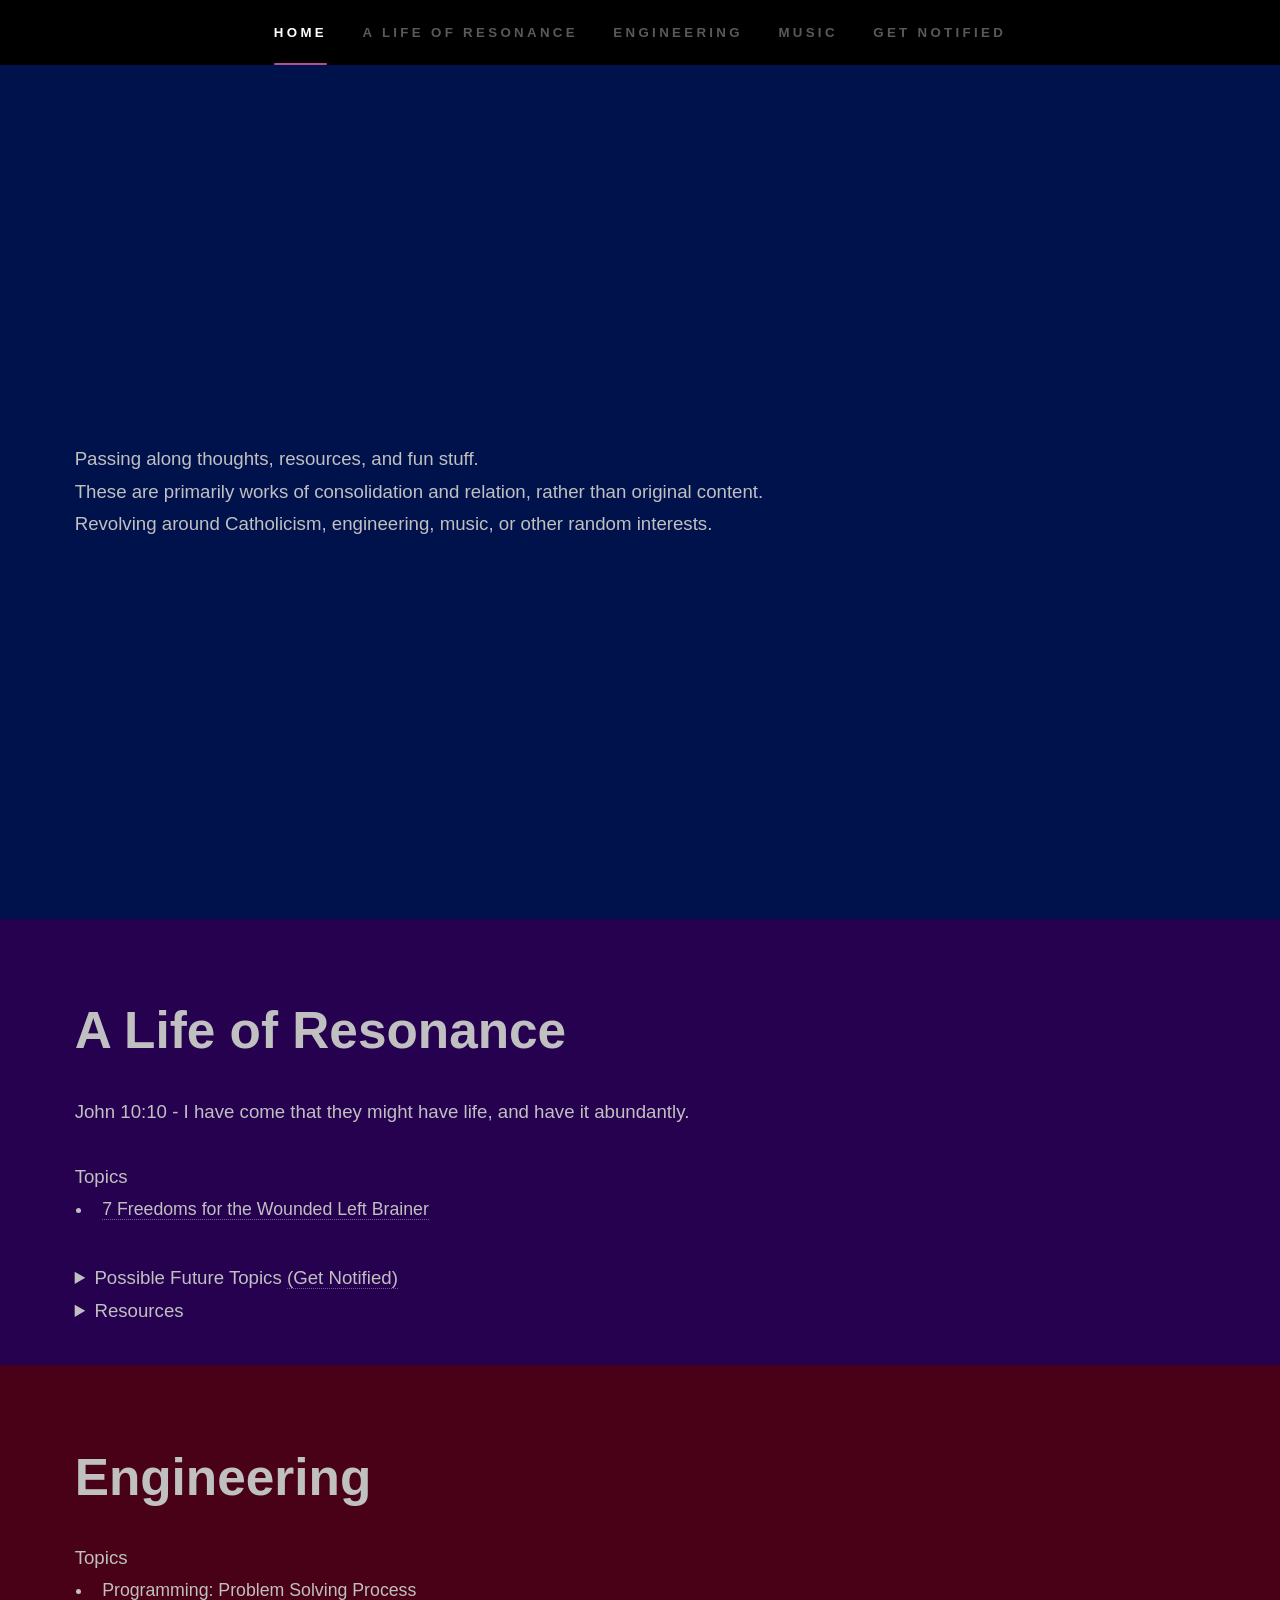
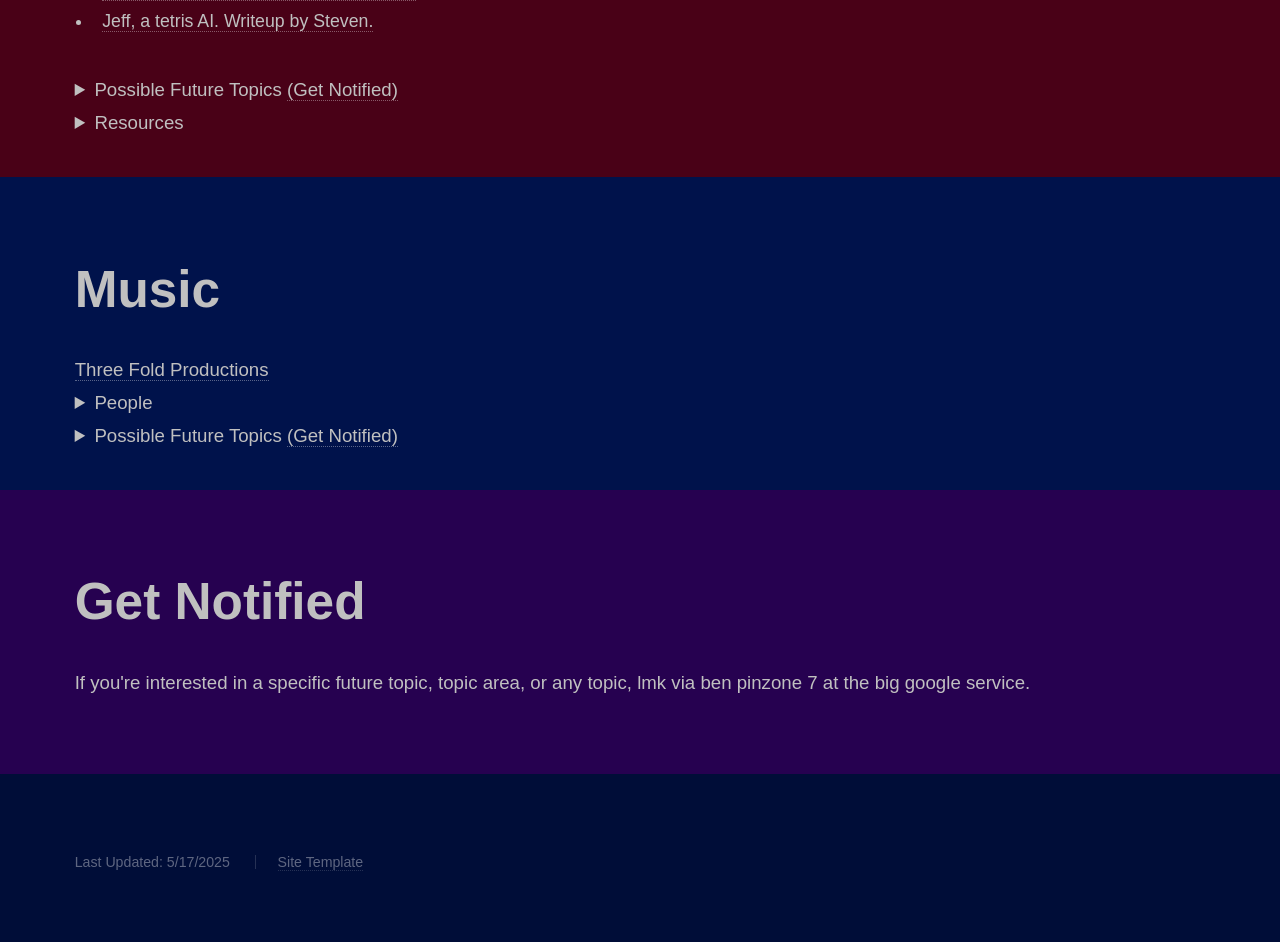
<file: index.html>
<!DOCTYPE HTML>
<html>

<head>
    <title> Ben Pinzone </title>
    <meta charset="utf-8" />
    <meta name="viewport" content="width=device-width, initial-scale=1, user-scalable=no" />
    <link rel="stylesheet" href="assets/css/main.css" />
    <noscript><link rel="stylesheet" href="assets/css/noscript.css" /></noscript>
</head>

<body class="is-preload">

    <!-- Sidebar -->
    <section id="sidebar">
        <div class="inner">
            <nav>
                <ul>
                    <li><a href="#Home">Home</a></li>
                    <li><a href="#A_life_of_resonance">A Life of Resonance</a></li>
                    <li><a href="#Engineering">Engineering</a></li>
                    <li><a href="#Music">Music</a></li>
                    <li><a href="#Get_notified">Get Notified</a></li>
                </ul>
            </nav>
        </div>
    </section>

    <!-- Wrapper -->
    <div id="wrapper">

        <!-- Home -->
        <section id="Home" class="wrapper style2 fullscreen fade-up">
            <div class="inner">
                <p style="text-align:left;">
                    Passing along thoughts, resources, and fun stuff.
                    <br> These are primarily works of consolidation and relation, rather than original content.
                    <br> Revolving around Catholicism, engineering, music, or other random interests.
                </p>
            </div>
        </section>

        <!-- A Life of Resonance -->
        <section id="A_life_of_resonance" class="wrapper style1 spotlights">
            <div class="inner">

                <h1>A Life of Resonance</h1>
                John 10:10 - I have come that they might have life, and have it abundantly.

                <!-- topics -->
                <br>
                <br> Topics
                <ul>
                    <li>
                        <a target="_blank" href="content/7-freedoms-for-the-wounded-left-brainer/index.html">
							7 Freedoms for the Wounded Left Brainer
						</a>
                    </li>
                </ul>

                <!-- future topics -->
                <details>
                    <summary> Possible Future Topics <a href="#Get_notified"> (Get Notified) </a> </summary>
                    <ul>
                        <li> Minds, math, materialism, and a personal God </li>
                        <li> Integrity, creation, confession, and the Eucharist</li>
                        <li> Resonance is everywhere</li>
                        <li> Foundations</li>
                        <!-- <li> </li> -->
                    </ul>
                </details>

                <!-- resources -->
                <details>
                    <summary> Resources </summary>
                    <ul>
                        <li><a target="_blank" href="https://staugustinestedward.org/wp-content/uploads/2023/03/meditation-before-the-blessed-sacrament-1.pdf">
                            A Meditation Before the Blessed Sacrament
                        </a></li>

                        <li><a target="_blank" href="https://www.amazon.com/Better-Part-Four-Set/dp/1644131366/ref=sr_1_2?crid=2LFXGRP2FEAVI&dib=eyJ2IjoiMSJ9.awY9VjP4ODMPRPozamQh1q-nEbQaoS5vTs7kkddMcpz19j5e3opri6bkFwDipKGGZ-qek7zSCvC9g7eZIlweacBbeHUmqb3p84to3XvIPdmb6pH7XZKsH0AaNBTpGZua0IwnSex_QQ-NWr_7JHvBqobMsm9iuS49PfUv9e06WpzLMagrrMc4frj-6NPzAqsM.KAIvTPU7x3P1NRyDDHSJMNDxeKL3tJE4RFxF-hjxsGo&dib_tag=se&keywords=the+better+part&qid=1745987867&s=books&sprefix=the+better+part%2Cstripbooks%2C176&sr=1-2">

                            The Better Part: Christ-Centered Resource for Personal Prayer.

                        </a></li>

                        <li>
                            <a target="_blank" href="https://www.usccb.org/how-to-pray-the-rosary">
                            The Rosary
                            </a> (in combination with

                            <a target="_blank" href="https://www.youtube.com/watch?v=IVOn4oYCtmY">
                                mental prayer)
                            </a>
                        </li>

                        <li><a target="_blank" href="https://www.amazon.com/Days-Morning-Glory-Do-Yourself/dp/1596142448/ref=sr_1_1?crid=TR8NO45FBS0S&dib=eyJ2IjoiMSJ9.[base64].y6LK1_husQfV_lxdqazBKofIU5xu7glS2B23AhAIOUY&dib_tag=se&keywords=33+days+to+morning+glory&qid=1745988193&sprefix=33+days+to+morning+glor%2Caps%2C168&sr=8-1">

                        33 Days to Morning Glory

                        </a></li>

                        <li><a target="_blank" href="https://www.amazon.com/Consecration-St-Joseph-Wonders-Spiritual/dp/1596144319/ref=sr_1_1?crid=1YG3O6E2AGEJT&dib=eyJ2IjoiMSJ9.[base64].hjGDOFpdkgQWlnJqkk-ud2pL4Snu5QsWoMZ-o31JNU0&dib_tag=se&keywords=consecration+to+st+joseph&qid=1745988252&sprefix=consecration+to+st+josep%2Caps%2C171&sr=8-1">

                        Consecration to St. Joseph: The Wonders of Our Spiritual Father

                        </a></li>

                        <li><a target="_blank" href="https://www.amazon.com/Spiritual-Exercises-St-Ignatius-Autograph/dp/0829400656/ref=sr_1_13?crid=16XKEMNOL9Z21&dib=eyJ2IjoiMSJ9.[base64].e6GOrLQrDB0ZpWurvbfruinzvhw1YQwO4wDzLeRwErM&dib_tag=se&keywords=the+spiritual+exercises+of+st+ignatius+of+loyola&qid=1745988309&sprefix=the+spiritual+exercises+of+st+ignatious+of+loyol%2Caps%2C159&sr=8-13">
                            The Spiritual Exercises of St. Ignatius
                        </a> (frequently offered as a silent retreat)
                        </li>

                        <li>
                            Miraculous Medal - "[the missing rays] are the graces that no one asks for."
                        </li>



                    </ul>
                </details>

            </div>
        </section>

        <!-- Engineering -->
        <section id="Engineering" class="wrapper style3 fade-up">
            <div class="inner">
                <h1>Engineering</h1>

                <!-- topics -->
                Topics
                <ul>
                    <li><a target="_blank" href="https://github.com/bpinzone/pro_programming/blob/master/Problem_Solving_Process.md">
                        Programming: Problem Solving Process
                    </a></li>

                    <li>
                        <a target="_blank" href="https://bpinzone.github.io/TetrisAI/">
                            Jeff, a tetris AI. Writeup by Steven.
                        </a>
                    </li>
                </ul>
                <!-- future topics -->
                <details>
                    <summary> Possible Future Topics <a href="#Get_notified"> (Get Notified) </a> </summary>
                    <ul>
                        <li> Engineering: Summary: LHTL: Learning, problem solving, procrastination; spiritual motivations of work.</li>
                        <li> Programming: Debugging as cyclic story expansion </li>
                        <li> Programming: Tips from a new college grad a few years into industry. </li>
                        <li> Programming: A more coherent version 2 of "Problem Solving Process" </li>
                    </ul>
                </details>
                <!-- resources -->
                <details>
                    <summary> Resources </summary>
                    <ul>
                        <li>
                            Learning How to Learn (LHTL) Companion Textbook:
                            <a target="_blank" href="https://www.amazon.com/Mind-Numbers-Science-Flunked-Algebra/dp/039916524X/ref=sr_1_1?crid=YJVJG3VJJ0B&dib=eyJ2IjoiMSJ9.[base64].qoGxehN0vISQD7Cxd0N05stPesQPy6XSzsxOZUItRbw&dib_tag=se&keywords=a+mind+for+numbers&qid=1745989491&sprefix=a+mind+for+number%2Caps%2C173&sr=8-1">
                            A Mind for Numbers.
                        </a></li>
                        <li>
                            Programming:
                            <a target="_blank" href="https://www.amazon.com/Programming-Language-2nd-Brian-Kernighan/dp/0131103628/ref=sr_1_1_sspa?crid=1T3VSTV90RNTH&dib=eyJ2IjoiMSJ9.[base64].3-1Rd-NAlaqDjGS6nCgr2EKwAn2FEwIbtYIqxQ4aCbs&dib_tag=se&keywords=c+programming+language&qid=1745989230&sprefix=c+programming+languag%2Caps%2C168&sr=8-1-spons&sp_csd=d2lkZ2V0TmFtZT1zcF9hdGY&psc=1">
                            The C Programming Language.
                        </a> Excellent for C, as well as programming, computers, and problem solving in general.


                        </li>
                        <li>
                            Programming: CUDA:
                            <a target="_blank" href="https://www.amazon.com/Programming-Massively-Parallel-Processors-Hands/dp/0323912311/ref=sr_1_1?crid=X069P41J9D9P&dib=eyJ2IjoiMSJ9.[base64].DET4nNmLSMh0FTDElZFeLXcS-8KVfRuMtjlJWxJ-gbA&dib_tag=se&keywords=programming+massively+parallel+processors&qid=1745989308&sprefix=programming+massively+parallel+processo%2Caps%2C171&sr=8-1">
                            Programming Massively Parallel Processors.
                        </a></li>
                    </ul>
                </details>

            </div>
        </section>

        <!-- Music -->
        <section id="Music" class="wrapper style2 fade-up">
            <div class="inner">
                <h1>Music</h3>

                    <a target="_blank" href="https://www.youtube.com/@three_fold_productions">
                            Three Fold Productions
                    </a>

                    <!-- people -->
                    <details>
                        <summary> People </summary>
                        <ul>
                            <li> <a target="_blank" href="https://www.bbtrumpet.com/">
                            Clint McLaughlin.
                            </a> A world class trumpet teacher and embouchure specialist. Several incredibly detailed books on the physics of trumpet playing.
                            </li>
                        </ul>
                    </details>


                    <!-- future topics -->
                    <details>
                        <summary> Possible Future Topics <a href="#Get_notified"> (Get Notified) </a> </summary>
                        <ul>
                            <li> Trumpet: Summary: Principles of setting a closed embouchure. </li>
                            <li> Trumpet: An experience of setting a closed embouchure. </li>
                        </ul>
                    </details>

            </div>
        </section>

        <!-- Get Notified -->
        <section id="Get_notified" class="wrapper style1 fade-up">
            <div class="inner">
                <h1>Get Notified</h3>
                    <p>
                        If you're interested in a specific future topic, topic area, or any topic, lmk via ben pinzone 7 at the big google service.
                    </p>

            </div>
        </section>

    </div>

    <!-- Footer -->
    <footer id="footer" class="wrapper style2-alt">
        <div class="inner">
            <ul class="menu">
                <li>Last Updated: 5/17/2025</li>
                <li> <a target="_blank" href="https://html5up.net/hyperspace"> Site Template </a> </li>
            </ul>
        </div>
    </footer>

    <!-- Scripts -->
    <script src="assets/js/jquery.min.js"></script>
    <script src="assets/js/jquery.scrollex.min.js"></script>
    <script src="assets/js/jquery.scrolly.min.js"></script>
    <script src="assets/js/browser.min.js"></script>
    <script src="assets/js/breakpoints.min.js"></script>
    <script src="assets/js/util.js"></script>
    <script src="assets/js/main.js"></script>

</body>

</html>
</file>
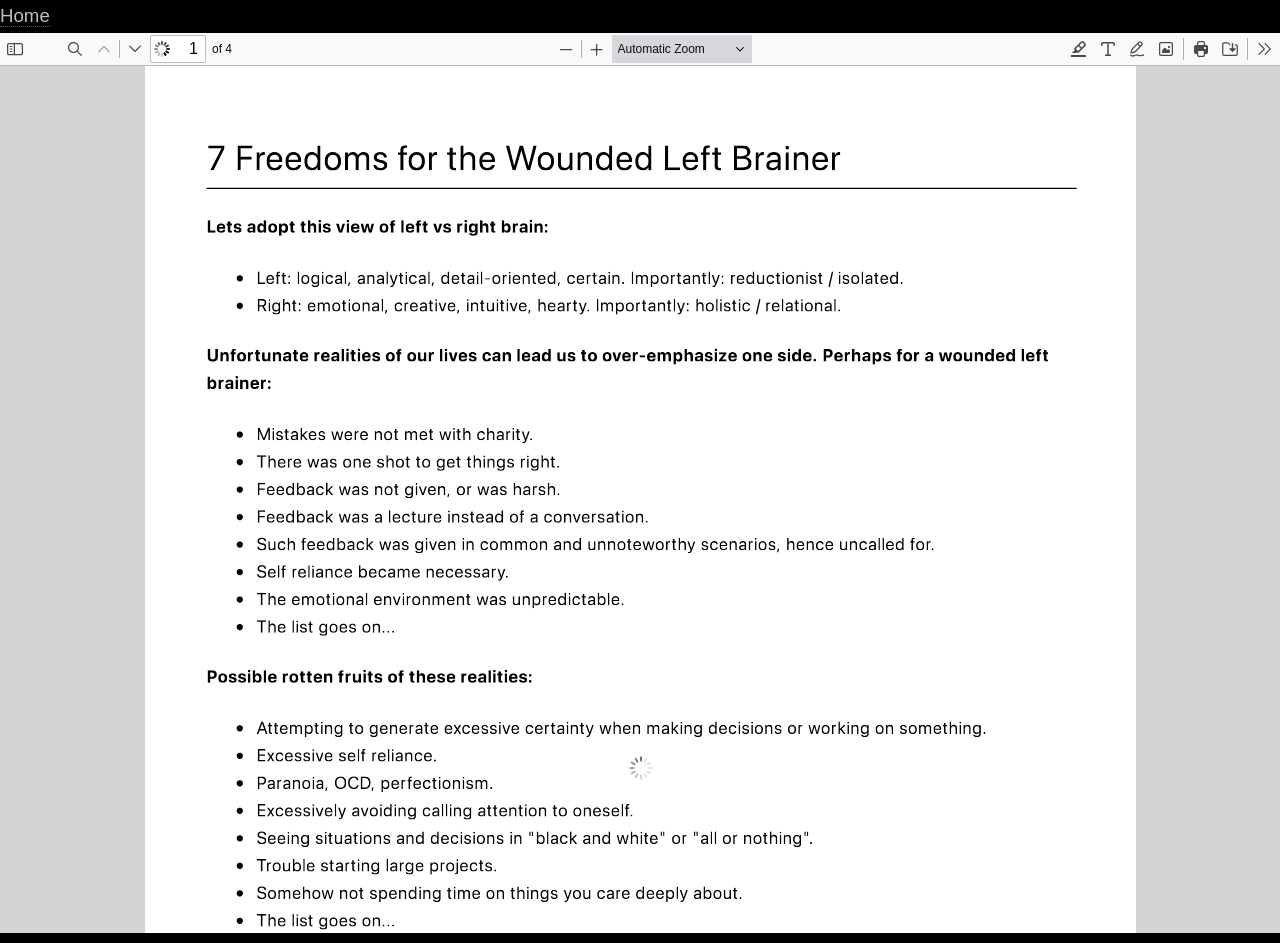
<file: content/7-freedoms-for-the-wounded-left-brainer/index.html>
<!DOCTYPE HTML>
<html>

<head>
    <title>7 Freedoms for the Wounded Left Brainer</title>
    <style>
        html,
        body,
        iframe {
            height: 100%;
            width: 100%;
        }
    </style>

    <link rel="stylesheet" href="../../assets/css/main.css" />
    <noscript><link rel="stylesheet" href="../../assets/css/noscript.css" /></noscript>

</head>

<body>
    <a href="./../../index.html">
        Home
    </a>

    <iframe src="../../assets/pdfjs-5.2.133-dist/web/viewer.html?file=../../../../raw/7_freedoms_for_the_wounded_left_brainer.pdf" width="100%" height="100%" style="border: none;"></iframe>


</body>

</html>
</file>
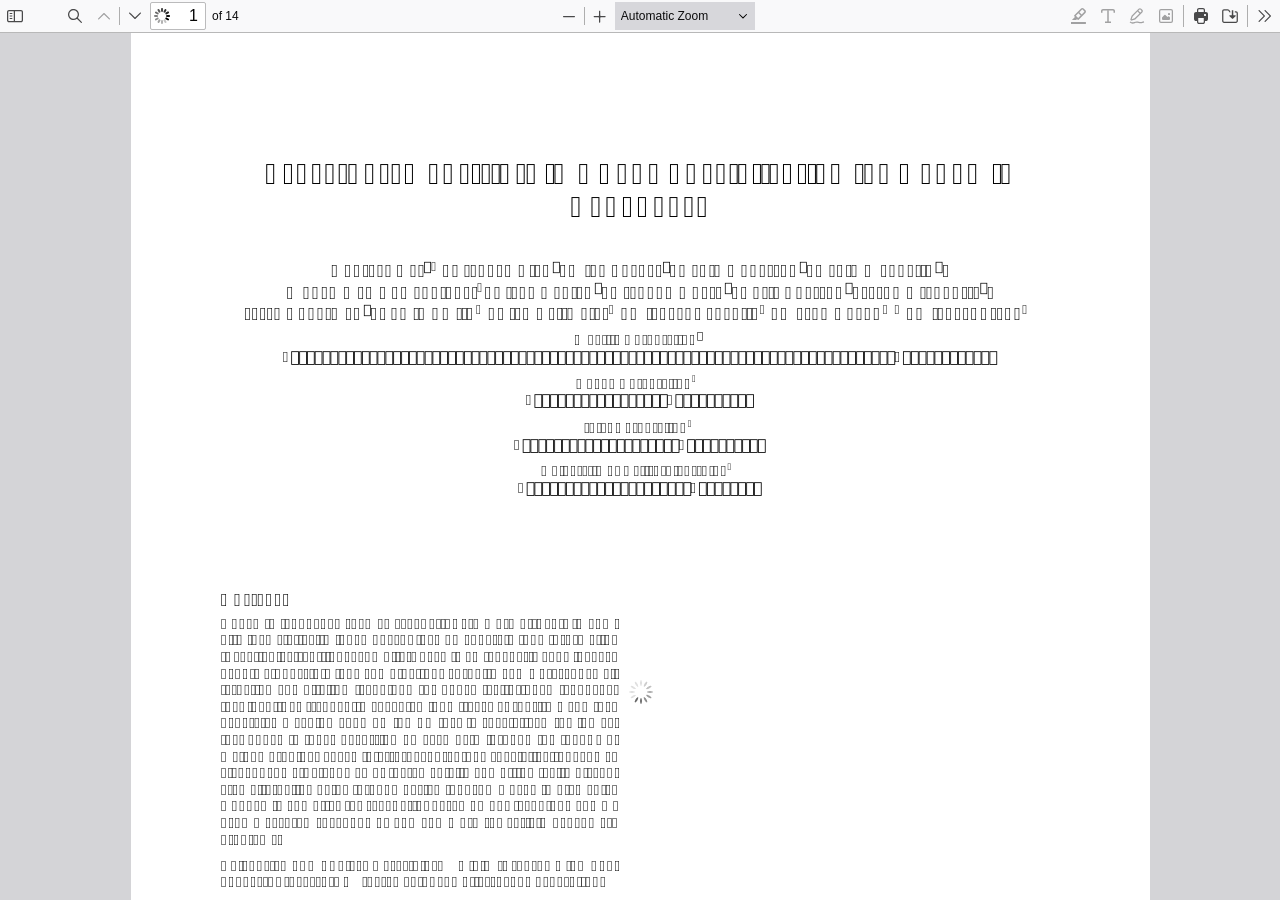
<file: assets/pdfjs-5.2.133-dist/web/viewer.html>
﻿<!DOCTYPE html>
<!--
Copyright 2012 Mozilla Foundation

Licensed under the Apache License, Version 2.0 (the "License");
you may not use this file except in compliance with the License.
You may obtain a copy of the License at

    http://www.apache.org/licenses/LICENSE-2.0

Unless required by applicable law or agreed to in writing, software
distributed under the License is distributed on an "AS IS" BASIS,
WITHOUT WARRANTIES OR CONDITIONS OF ANY KIND, either express or implied.
See the License for the specific language governing permissions and
limitations under the License.

Adobe CMap resources are covered by their own copyright but the same license:

    Copyright 1990-2015 Adobe Systems Incorporated.

See https://github.com/adobe-type-tools/cmap-resources
-->
<html dir="ltr" mozdisallowselectionprint>
  <head>
    <meta charset="utf-8">
    <meta name="viewport" content="width=device-width, initial-scale=1, maximum-scale=1">
    <meta name="google" content="notranslate">
    <title>PDF.js viewer</title>

<!-- This snippet is used in production (included from viewer.html) -->
<link rel="resource" type="application/l10n" href="locale/locale.json">
<script src="../build/pdf.mjs" type="module"></script>

    <link rel="stylesheet" href="viewer.css">

  <script src="viewer.mjs" type="module"></script>
  </head>

  <body tabindex="0">
    <div id="outerContainer">

      <div id="sidebarContainer">
        <div id="toolbarSidebar" class="toolbarHorizontalGroup">
          <div id="toolbarSidebarLeft">
            <div id="sidebarViewButtons" class="toolbarHorizontalGroup toggled" role="radiogroup">
              <button id="viewThumbnail" class="toolbarButton toggled" type="button" tabindex="0" data-l10n-id="pdfjs-thumbs-button" role="radio" aria-checked="true" aria-controls="thumbnailView">
                 <span data-l10n-id="pdfjs-thumbs-button-label"></span>
              </button>
              <button id="viewOutline" class="toolbarButton" type="button" tabindex="0" data-l10n-id="pdfjs-document-outline-button" role="radio" aria-checked="false" aria-controls="outlineView">
                 <span data-l10n-id="pdfjs-document-outline-button-label"></span>
              </button>
              <button id="viewAttachments" class="toolbarButton" type="button" tabindex="0" data-l10n-id="pdfjs-attachments-button" role="radio" aria-checked="false" aria-controls="attachmentsView">
                 <span data-l10n-id="pdfjs-attachments-button-label"></span>
              </button>
              <button id="viewLayers" class="toolbarButton" type="button" tabindex="0" data-l10n-id="pdfjs-layers-button" role="radio" aria-checked="false" aria-controls="layersView">
                 <span data-l10n-id="pdfjs-layers-button-label"></span>
              </button>
            </div>
          </div>

          <div id="toolbarSidebarRight">
            <div id="outlineOptionsContainer" class="toolbarHorizontalGroup">
              <div class="verticalToolbarSeparator"></div>

              <button id="currentOutlineItem" class="toolbarButton" type="button" disabled="disabled" tabindex="0" data-l10n-id="pdfjs-current-outline-item-button">
                <span data-l10n-id="pdfjs-current-outline-item-button-label"></span>
              </button>
            </div>
          </div>
        </div>
        <div id="sidebarContent">
          <div id="thumbnailView">
          </div>
          <div id="outlineView" class="hidden">
          </div>
          <div id="attachmentsView" class="hidden">
          </div>
          <div id="layersView" class="hidden">
          </div>
        </div>
        <div id="sidebarResizer"></div>
      </div>  <!-- sidebarContainer -->

      <div id="mainContainer">
        <div class="toolbar">
          <div id="toolbarContainer">
            <div id="toolbarViewer" class="toolbarHorizontalGroup">
              <div id="toolbarViewerLeft" class="toolbarHorizontalGroup">
                <button id="sidebarToggleButton" class="toolbarButton" type="button" tabindex="0" data-l10n-id="pdfjs-toggle-sidebar-button" aria-expanded="false" aria-haspopup="true" aria-controls="sidebarContainer">
                  <span data-l10n-id="pdfjs-toggle-sidebar-button-label"></span>
                </button>
                <div class="toolbarButtonSpacer"></div>
                <div class="toolbarButtonWithContainer">
                  <button id="viewFindButton" class="toolbarButton" type="button" tabindex="0" data-l10n-id="pdfjs-findbar-button" aria-expanded="false" aria-controls="findbar">
                    <span data-l10n-id="pdfjs-findbar-button-label"></span>
                  </button>
                  <div class="hidden doorHanger toolbarHorizontalGroup" id="findbar">
                    <div id="findInputContainer" class="toolbarHorizontalGroup">
                      <span class="loadingInput end toolbarHorizontalGroup">
                        <input id="findInput" class="toolbarField" tabindex="0" data-l10n-id="pdfjs-find-input" aria-invalid="false">
                      </span>
                      <div class="toolbarHorizontalGroup">
                        <button id="findPreviousButton" class="toolbarButton" type="button" tabindex="0" data-l10n-id="pdfjs-find-previous-button">
                          <span data-l10n-id="pdfjs-find-previous-button-label"></span>
                        </button>
                        <div class="splitToolbarButtonSeparator"></div>
                        <button id="findNextButton" class="toolbarButton" type="button" tabindex="0" data-l10n-id="pdfjs-find-next-button">
                          <span data-l10n-id="pdfjs-find-next-button-label"></span>
                        </button>
                      </div>
                    </div>

                    <div id="findbarOptionsOneContainer" class="toolbarHorizontalGroup">
                      <div class="toggleButton toolbarLabel">
                        <input type="checkbox" id="findHighlightAll" tabindex="0" />
                        <label for="findHighlightAll" data-l10n-id="pdfjs-find-highlight-checkbox"></label>
                      </div>
                      <div class="toggleButton toolbarLabel">
                        <input type="checkbox" id="findMatchCase" tabindex="0" />
                        <label for="findMatchCase" data-l10n-id="pdfjs-find-match-case-checkbox-label"></label>
                      </div>
                    </div>
                    <div id="findbarOptionsTwoContainer" class="toolbarHorizontalGroup">
                      <div class="toggleButton toolbarLabel">
                        <input type="checkbox" id="findMatchDiacritics" tabindex="0" />
                        <label for="findMatchDiacritics" data-l10n-id="pdfjs-find-match-diacritics-checkbox-label"></label>
                      </div>
                      <div class="toggleButton toolbarLabel">
                        <input type="checkbox" id="findEntireWord" tabindex="0" />
                        <label for="findEntireWord" data-l10n-id="pdfjs-find-entire-word-checkbox-label"></label>
                      </div>
                    </div>

                    <div id="findbarMessageContainer" class="toolbarHorizontalGroup" aria-live="polite">
                      <span id="findResultsCount" class="toolbarLabel"></span>
                      <span id="findMsg" class="toolbarLabel"></span>
                    </div>
                  </div>  <!-- findbar -->
                </div>
                <div class="toolbarHorizontalGroup hiddenSmallView">
                  <button class="toolbarButton" type="button" id="previous" tabindex="0" data-l10n-id="pdfjs-previous-button">
                    <span data-l10n-id="pdfjs-previous-button-label"></span>
                  </button>
                  <div class="splitToolbarButtonSeparator"></div>
                  <button class="toolbarButton" type="button" id="next" tabindex="0" data-l10n-id="pdfjs-next-button">
                    <span data-l10n-id="pdfjs-next-button-label"></span>
                  </button>
                </div>
                <div class="toolbarHorizontalGroup">
                  <span class="loadingInput start toolbarHorizontalGroup">
                    <input type="number" id="pageNumber" class="toolbarField" value="1" min="1" tabindex="0" data-l10n-id="pdfjs-page-input" autocomplete="off">
                  </span>
                  <span id="numPages" class="toolbarLabel"></span>
                </div>
              </div>
              <div id="toolbarViewerMiddle" class="toolbarHorizontalGroup">
                <div class="toolbarHorizontalGroup">
                  <button id="zoomOutButton" class="toolbarButton" type="button" tabindex="0" data-l10n-id="pdfjs-zoom-out-button">
                    <span data-l10n-id="pdfjs-zoom-out-button-label"></span>
                  </button>
                  <div class="splitToolbarButtonSeparator"></div>
                  <button id="zoomInButton" class="toolbarButton" type="button" tabindex="0" data-l10n-id="pdfjs-zoom-in-button">
                    <span data-l10n-id="pdfjs-zoom-in-button-label"></span>
                  </button>
                </div>
                <span id="scaleSelectContainer" class="dropdownToolbarButton">
                  <select id="scaleSelect" tabindex="0" data-l10n-id="pdfjs-zoom-select">
                    <option id="pageAutoOption" value="auto" selected="selected" data-l10n-id="pdfjs-page-scale-auto"></option>
                    <option id="pageActualOption" value="page-actual" data-l10n-id="pdfjs-page-scale-actual"></option>
                    <option id="pageFitOption" value="page-fit" data-l10n-id="pdfjs-page-scale-fit"></option>
                    <option id="pageWidthOption" value="page-width" data-l10n-id="pdfjs-page-scale-width"></option>
                    <option id="customScaleOption" value="custom" disabled="disabled" hidden="true" data-l10n-id="pdfjs-page-scale-percent" data-l10n-args='{ "scale": 0 }'></option>
                    <option value="0.5" data-l10n-id="pdfjs-page-scale-percent" data-l10n-args='{ "scale": 50 }'></option>
                    <option value="0.75" data-l10n-id="pdfjs-page-scale-percent" data-l10n-args='{ "scale": 75 }'></option>
                    <option value="1" data-l10n-id="pdfjs-page-scale-percent" data-l10n-args='{ "scale": 100 }'></option>
                    <option value="1.25" data-l10n-id="pdfjs-page-scale-percent" data-l10n-args='{ "scale": 125 }'></option>
                    <option value="1.5" data-l10n-id="pdfjs-page-scale-percent" data-l10n-args='{ "scale": 150 }'></option>
                    <option value="2" data-l10n-id="pdfjs-page-scale-percent" data-l10n-args='{ "scale": 200 }'></option>
                    <option value="3" data-l10n-id="pdfjs-page-scale-percent" data-l10n-args='{ "scale": 300 }'></option>
                    <option value="4" data-l10n-id="pdfjs-page-scale-percent" data-l10n-args='{ "scale": 400 }'></option>
                  </select>
                </span>
              </div>
              <div id="toolbarViewerRight" class="toolbarHorizontalGroup">
                <div id="editorModeButtons" class="toolbarHorizontalGroup" role="radiogroup">
                  <div id="editorSignature" class="toolbarButtonWithContainer" hidden="true">
                    <button id="editorSignatureButton" class="toolbarButton" type="button" tabindex="0" disabled="disabled" role="radio" aria-expanded="false" aria-haspopup="true" aria-controls="editorSignatureParamsToolbar" data-l10n-id="pdfjs-editor-signature-button">
                      <span data-l10n-id="pdfjs-editor-signature-button-label"></span>
                    </button>
                    <div class="editorParamsToolbar hidden doorHangerRight menu" id="editorSignatureParamsToolbar">
                      <div id="addSignatureDoorHanger" class="menuContainer" role="region" data-l10n-id="pdfjs-editor-add-signature-container">
                        <button id="editorSignatureAddSignature" class="toolbarButton labeled" type="button" tabindex="0" data-l10n-id="pdfjs-editor-signature-add-signature-button">
                          <span data-l10n-id="pdfjs-editor-signature-add-signature-button-label" class="editorParamsLabel"></span>
                        </button>
                      </div>
                    </div>
                  </div>
                  <div id="editorHighlight" class="toolbarButtonWithContainer">
                    <button id="editorHighlightButton" class="toolbarButton" type="button" disabled="disabled" role="radio" aria-expanded="false" aria-haspopup="true" aria-controls="editorHighlightParamsToolbar" tabindex="0" data-l10n-id="pdfjs-editor-highlight-button">
                      <span data-l10n-id="pdfjs-editor-highlight-button-label"></span>
                    </button>
                    <div class="editorParamsToolbar hidden doorHangerRight" id="editorHighlightParamsToolbar">
                      <div id="highlightParamsToolbarContainer" class="editorParamsToolbarContainer">
                        <div id="editorHighlightColorPicker" class="colorPicker">
                          <span id="highlightColorPickerLabel" class="editorParamsLabel" data-l10n-id="pdfjs-editor-highlight-colorpicker-label"></span>
                        </div>
                        <div id="editorHighlightThickness">
                          <label for="editorFreeHighlightThickness" class="editorParamsLabel" data-l10n-id="pdfjs-editor-free-highlight-thickness-input"></label>
                          <div class="thicknessPicker">
                            <input type="range" id="editorFreeHighlightThickness" class="editorParamsSlider" data-l10n-id="pdfjs-editor-free-highlight-thickness-title" value="12" min="8" max="24" step="1" tabindex="0">
                          </div>
                        </div>
                        <div id="editorHighlightVisibility">
                          <div class="divider"></div>
                          <div class="toggler">
                            <label for="editorHighlightShowAll" class="editorParamsLabel" data-l10n-id="pdfjs-editor-highlight-show-all-button-label"></label>
                            <button id="editorHighlightShowAll" class="toggle-button" type="button" data-l10n-id="pdfjs-editor-highlight-show-all-button" aria-pressed="true" tabindex="0"></button>
                          </div>
                        </div>
                      </div>
                    </div>
                  </div>
                  <div id="editorFreeText" class="toolbarButtonWithContainer">
                    <button id="editorFreeTextButton" class="toolbarButton" type="button" disabled="disabled" role="radio" aria-expanded="false" aria-haspopup="true" aria-controls="editorFreeTextParamsToolbar" tabindex="0" data-l10n-id="pdfjs-editor-free-text-button">
                      <span data-l10n-id="pdfjs-editor-free-text-button-label"></span>
                    </button>
                    <div class="editorParamsToolbar hidden doorHangerRight" id="editorFreeTextParamsToolbar">
                      <div class="editorParamsToolbarContainer">
                        <div class="editorParamsSetter">
                          <label for="editorFreeTextColor" class="editorParamsLabel" data-l10n-id="pdfjs-editor-free-text-color-input"></label>
                          <input type="color" id="editorFreeTextColor" class="editorParamsColor" tabindex="0">
                        </div>
                        <div class="editorParamsSetter">
                          <label for="editorFreeTextFontSize" class="editorParamsLabel" data-l10n-id="pdfjs-editor-free-text-size-input"></label>
                          <input type="range" id="editorFreeTextFontSize" class="editorParamsSlider" value="10" min="5" max="100" step="1" tabindex="0">
                        </div>
                      </div>
                    </div>
                  </div>
                  <div id="editorInk" class="toolbarButtonWithContainer">
                    <button id="editorInkButton" class="toolbarButton" type="button" disabled="disabled" role="radio" aria-expanded="false" aria-haspopup="true" aria-controls="editorInkParamsToolbar" tabindex="0" data-l10n-id="pdfjs-editor-ink-button">
                      <span data-l10n-id="pdfjs-editor-ink-button-label"></span>
                    </button>
                    <div class="editorParamsToolbar hidden doorHangerRight" id="editorInkParamsToolbar">
                      <div class="editorParamsToolbarContainer">
                        <div class="editorParamsSetter">
                          <label for="editorInkColor" class="editorParamsLabel" data-l10n-id="pdfjs-editor-ink-color-input"></label>
                          <input type="color" id="editorInkColor" class="editorParamsColor" tabindex="0">
                        </div>
                        <div class="editorParamsSetter">
                          <label for="editorInkThickness" class="editorParamsLabel" data-l10n-id="pdfjs-editor-ink-thickness-input"></label>
                          <input type="range" id="editorInkThickness" class="editorParamsSlider" value="1" min="1" max="20" step="1" tabindex="0">
                        </div>
                        <div class="editorParamsSetter">
                          <label for="editorInkOpacity" class="editorParamsLabel" data-l10n-id="pdfjs-editor-ink-opacity-input"></label>
                          <input type="range" id="editorInkOpacity" class="editorParamsSlider" value="1" min="0.05" max="1" step="0.05" tabindex="0">
                        </div>
                      </div>
                    </div>
                  </div>
                  <div id="editorStamp" class="toolbarButtonWithContainer">
                    <button id="editorStampButton" class="toolbarButton" type="button" disabled="disabled" role="radio" aria-expanded="false" aria-haspopup="true" aria-controls="editorStampParamsToolbar" tabindex="0" data-l10n-id="pdfjs-editor-stamp-button">
                      <span data-l10n-id="pdfjs-editor-stamp-button-label"></span>
                    </button>
                    <div class="editorParamsToolbar hidden doorHangerRight menu" id="editorStampParamsToolbar">
                      <div class="menuContainer">
                        <button id="editorStampAddImage" class="toolbarButton labeled" type="button" tabindex="0" data-l10n-id="pdfjs-editor-stamp-add-image-button">
                          <span class="editorParamsLabel" data-l10n-id="pdfjs-editor-stamp-add-image-button-label"></span>
                        </button>
                      </div>
                    </div>
                  </div>
                </div>

                <div id="editorModeSeparator" class="verticalToolbarSeparator"></div>

                <div class="toolbarHorizontalGroup hiddenMediumView">
                  <button id="printButton" class="toolbarButton" type="button" tabindex="0" data-l10n-id="pdfjs-print-button">
                    <span data-l10n-id="pdfjs-print-button-label"></span>
                  </button>

                  <button id="downloadButton" class="toolbarButton" type="button" tabindex="0" data-l10n-id="pdfjs-save-button">
                    <span data-l10n-id="pdfjs-save-button-label"></span>
                  </button>
                </div>

                <div class="verticalToolbarSeparator hiddenMediumView"></div>

                <div id="secondaryToolbarToggle" class="toolbarButtonWithContainer">
                  <button id="secondaryToolbarToggleButton" class="toolbarButton" type="button" tabindex="0" data-l10n-id="pdfjs-tools-button" aria-expanded="false" aria-haspopup="true" aria-controls="secondaryToolbar">
                    <span data-l10n-id="pdfjs-tools-button-label"></span>
                  </button>
                  <div id="secondaryToolbar" class="hidden doorHangerRight menu">
                    <div id="secondaryToolbarButtonContainer" class="menuContainer">
                      <button id="secondaryOpenFile" class="toolbarButton labeled" type="button" tabindex="0" data-l10n-id="pdfjs-open-file-button">
                        <span data-l10n-id="pdfjs-open-file-button-label"></span>
                      </button>

                      <div class="visibleMediumView">
                        <button id="secondaryPrint" class="toolbarButton labeled" type="button" tabindex="0" data-l10n-id="pdfjs-print-button">
                          <span data-l10n-id="pdfjs-print-button-label"></span>
                        </button>

                        <button id="secondaryDownload" class="toolbarButton labeled" type="button" tabindex="0" data-l10n-id="pdfjs-save-button">
                          <span data-l10n-id="pdfjs-save-button-label"></span>
                        </button>

                      </div>

                      <div class="horizontalToolbarSeparator"></div>

                      <button id="presentationMode" class="toolbarButton labeled" type="button" tabindex="0" data-l10n-id="pdfjs-presentation-mode-button">
                        <span data-l10n-id="pdfjs-presentation-mode-button-label"></span>
                      </button>

                      <a href="#" id="viewBookmark" class="toolbarButton labeled" tabindex="0" data-l10n-id="pdfjs-bookmark-button">
                        <span data-l10n-id="pdfjs-bookmark-button-label"></span>
                      </a>

                      <div id="viewBookmarkSeparator" class="horizontalToolbarSeparator"></div>

                      <button id="firstPage" class="toolbarButton labeled" type="button" tabindex="0" data-l10n-id="pdfjs-first-page-button">
                        <span data-l10n-id="pdfjs-first-page-button-label"></span>
                      </button>
                      <button id="lastPage" class="toolbarButton labeled" type="button" tabindex="0" data-l10n-id="pdfjs-last-page-button">
                        <span data-l10n-id="pdfjs-last-page-button-label"></span>
                      </button>

                      <div class="horizontalToolbarSeparator"></div>

                      <button id="pageRotateCw" class="toolbarButton labeled" type="button" tabindex="0" data-l10n-id="pdfjs-page-rotate-cw-button">
                        <span data-l10n-id="pdfjs-page-rotate-cw-button-label"></span>
                      </button>
                      <button id="pageRotateCcw" class="toolbarButton labeled" type="button" tabindex="0" data-l10n-id="pdfjs-page-rotate-ccw-button">
                        <span data-l10n-id="pdfjs-page-rotate-ccw-button-label"></span>
                      </button>

                      <div class="horizontalToolbarSeparator"></div>

                      <div id="cursorToolButtons" role="radiogroup">
                        <button id="cursorSelectTool" class="toolbarButton labeled toggled" type="button" tabindex="0" data-l10n-id="pdfjs-cursor-text-select-tool-button" role="radio" aria-checked="true">
                          <span data-l10n-id="pdfjs-cursor-text-select-tool-button-label"></span>
                        </button>
                        <button id="cursorHandTool" class="toolbarButton labeled" type="button" tabindex="0" data-l10n-id="pdfjs-cursor-hand-tool-button" role="radio" aria-checked="false">
                          <span data-l10n-id="pdfjs-cursor-hand-tool-button-label"></span>
                        </button>
                      </div>

                      <div class="horizontalToolbarSeparator"></div>

                      <div id="scrollModeButtons" role="radiogroup">
                        <button id="scrollPage" class="toolbarButton labeled" type="button" tabindex="0" data-l10n-id="pdfjs-scroll-page-button" role="radio" aria-checked="false">
                          <span data-l10n-id="pdfjs-scroll-page-button-label"></span>
                        </button>
                        <button id="scrollVertical" class="toolbarButton labeled toggled" type="button" tabindex="0" data-l10n-id="pdfjs-scroll-vertical-button" role="radio" aria-checked="true">
                          <span data-l10n-id="pdfjs-scroll-vertical-button-label"></span>
                        </button>
                        <button id="scrollHorizontal" class="toolbarButton labeled" type="button" tabindex="0" data-l10n-id="pdfjs-scroll-horizontal-button" role="radio" aria-checked="false">
                          <span data-l10n-id="pdfjs-scroll-horizontal-button-label"></span>
                        </button>
                        <button id="scrollWrapped" class="toolbarButton labeled" type="button" tabindex="0" data-l10n-id="pdfjs-scroll-wrapped-button" role="radio" aria-checked="false">
                          <span data-l10n-id="pdfjs-scroll-wrapped-button-label"></span>
                        </button>
                      </div>

                      <div class="horizontalToolbarSeparator"></div>

                      <div id="spreadModeButtons" role="radiogroup">
                        <button id="spreadNone" class="toolbarButton labeled toggled" type="button" tabindex="0" data-l10n-id="pdfjs-spread-none-button" role="radio" aria-checked="true">
                          <span data-l10n-id="pdfjs-spread-none-button-label"></span>
                        </button>
                        <button id="spreadOdd" class="toolbarButton labeled" type="button" tabindex="0" data-l10n-id="pdfjs-spread-odd-button" role="radio" aria-checked="false">
                          <span data-l10n-id="pdfjs-spread-odd-button-label"></span>
                        </button>
                        <button id="spreadEven" class="toolbarButton labeled" type="button" tabindex="0" data-l10n-id="pdfjs-spread-even-button" role="radio" aria-checked="false">
                          <span data-l10n-id="pdfjs-spread-even-button-label"></span>
                        </button>
                      </div>

                      <div id="imageAltTextSettingsSeparator" class="horizontalToolbarSeparator hidden"></div>
                      <button id="imageAltTextSettings" type="button" class="toolbarButton labeled hidden" tabindex="0" data-l10n-id="pdfjs-image-alt-text-settings-button" aria-controls="altTextSettingsDialog">
                        <span data-l10n-id="pdfjs-image-alt-text-settings-button-label"></span>
                      </button>

                      <div class="horizontalToolbarSeparator"></div>

                      <button id="documentProperties" class="toolbarButton labeled" type="button" tabindex="0" data-l10n-id="pdfjs-document-properties-button" aria-controls="documentPropertiesDialog">
                        <span data-l10n-id="pdfjs-document-properties-button-label"></span>
                      </button>
                    </div>
                  </div>  <!-- secondaryToolbar -->
                </div>
              </div>
            </div>
            <div id="loadingBar">
              <div class="progress">
                <div class="glimmer">
                </div>
              </div>
            </div>
          </div>
        </div>

        <div id="viewerContainer" tabindex="0">
          <div id="viewer" class="pdfViewer"></div>
        </div>
      </div> <!-- mainContainer -->

      <div id="dialogContainer">
        <dialog id="passwordDialog">
          <div class="row">
            <label for="password" id="passwordText" data-l10n-id="pdfjs-password-label"></label>
          </div>
          <div class="row">
            <input type="password" id="password" class="toolbarField">
          </div>
          <div class="buttonRow">
            <button id="passwordCancel" class="dialogButton" type="button"><span data-l10n-id="pdfjs-password-cancel-button"></span></button>
            <button id="passwordSubmit" class="dialogButton" type="button"><span data-l10n-id="pdfjs-password-ok-button"></span></button>
          </div>
        </dialog>
        <dialog id="documentPropertiesDialog">
          <div class="row">
            <span id="fileNameLabel" data-l10n-id="pdfjs-document-properties-file-name"></span>
            <p id="fileNameField" aria-labelledby="fileNameLabel">-</p>
          </div>
          <div class="row">
            <span id="fileSizeLabel" data-l10n-id="pdfjs-document-properties-file-size"></span>
            <p id="fileSizeField" aria-labelledby="fileSizeLabel">-</p>
          </div>
          <div class="separator"></div>
          <div class="row">
            <span id="titleLabel" data-l10n-id="pdfjs-document-properties-title"></span>
            <p id="titleField" aria-labelledby="titleLabel">-</p>
          </div>
          <div class="row">
            <span id="authorLabel" data-l10n-id="pdfjs-document-properties-author"></span>
            <p id="authorField" aria-labelledby="authorLabel">-</p>
          </div>
          <div class="row">
            <span id="subjectLabel" data-l10n-id="pdfjs-document-properties-subject"></span>
            <p id="subjectField" aria-labelledby="subjectLabel">-</p>
          </div>
          <div class="row">
            <span id="keywordsLabel" data-l10n-id="pdfjs-document-properties-keywords"></span>
            <p id="keywordsField" aria-labelledby="keywordsLabel">-</p>
          </div>
          <div class="row">
            <span id="creationDateLabel" data-l10n-id="pdfjs-document-properties-creation-date"></span>
            <p id="creationDateField" aria-labelledby="creationDateLabel">-</p>
          </div>
          <div class="row">
            <span id="modificationDateLabel" data-l10n-id="pdfjs-document-properties-modification-date"></span>
            <p id="modificationDateField" aria-labelledby="modificationDateLabel">-</p>
          </div>
          <div class="row">
            <span id="creatorLabel" data-l10n-id="pdfjs-document-properties-creator"></span>
            <p id="creatorField" aria-labelledby="creatorLabel">-</p>
          </div>
          <div class="separator"></div>
          <div class="row">
            <span id="producerLabel" data-l10n-id="pdfjs-document-properties-producer"></span>
            <p id="producerField" aria-labelledby="producerLabel">-</p>
          </div>
          <div class="row">
            <span id="versionLabel" data-l10n-id="pdfjs-document-properties-version"></span>
            <p id="versionField" aria-labelledby="versionLabel">-</p>
          </div>
          <div class="row">
            <span id="pageCountLabel" data-l10n-id="pdfjs-document-properties-page-count"></span>
            <p id="pageCountField" aria-labelledby="pageCountLabel">-</p>
          </div>
          <div class="row">
            <span id="pageSizeLabel" data-l10n-id="pdfjs-document-properties-page-size"></span>
            <p id="pageSizeField" aria-labelledby="pageSizeLabel">-</p>
          </div>
          <div class="separator"></div>
          <div class="row">
            <span id="linearizedLabel" data-l10n-id="pdfjs-document-properties-linearized"></span>
            <p id="linearizedField" aria-labelledby="linearizedLabel">-</p>
          </div>
          <div class="buttonRow">
            <button id="documentPropertiesClose" class="dialogButton" type="button"><span data-l10n-id="pdfjs-document-properties-close-button"></span></button>
          </div>
        </dialog>
        <dialog class="dialog altText" id="altTextDialog" aria-labelledby="dialogLabel" aria-describedby="dialogDescription">
          <div id="altTextContainer" class="mainContainer">
            <div id="overallDescription">
              <span id="dialogLabel" data-l10n-id="pdfjs-editor-alt-text-dialog-label" class="title"></span>
              <span id="dialogDescription" data-l10n-id="pdfjs-editor-alt-text-dialog-description"></span>
            </div>
            <div id="addDescription">
              <div class="radio">
                <div class="radioButton">
                  <input type="radio" id="descriptionButton" name="altTextOption" tabindex="0" aria-describedby="descriptionAreaLabel" checked>
                  <label for="descriptionButton" data-l10n-id="pdfjs-editor-alt-text-add-description-label"></label>
                </div>
                <div class="radioLabel">
                  <span id="descriptionAreaLabel" data-l10n-id="pdfjs-editor-alt-text-add-description-description"></span>
                </div>
              </div>
              <div class="descriptionArea">
                <textarea id="descriptionTextarea" aria-labelledby="descriptionAreaLabel" data-l10n-id="pdfjs-editor-alt-text-textarea" tabindex="0"></textarea>
              </div>
            </div>
            <div id="markAsDecorative">
              <div class="radio">
                <div class="radioButton">
                  <input type="radio" id="decorativeButton" name="altTextOption" aria-describedby="decorativeLabel">
                  <label for="decorativeButton" data-l10n-id="pdfjs-editor-alt-text-mark-decorative-label"></label>
                </div>
                <div class="radioLabel">
                  <span id="decorativeLabel" data-l10n-id="pdfjs-editor-alt-text-mark-decorative-description"></span>
                </div>
              </div>
            </div>
            <div id="buttons">
              <button id="altTextCancel" class="secondaryButton" type="button" tabindex="0"><span data-l10n-id="pdfjs-editor-alt-text-cancel-button"></span></button>
              <button id="altTextSave" class="primaryButton" type="button" tabindex="0"><span data-l10n-id="pdfjs-editor-alt-text-save-button"></span></button>
            </div>
          </div>
        </dialog>
        <dialog class="dialog newAltText" id="newAltTextDialog" aria-labelledby="newAltTextTitle" aria-describedby="newAltTextDescription" tabindex="0">
          <div id="newAltTextContainer" class="mainContainer">
            <div class="title">
              <span id="newAltTextTitle" data-l10n-id="pdfjs-editor-new-alt-text-dialog-edit-label" role="sectionhead" tabindex="0"></span>
            </div>
            <div id="mainContent">
              <div id="descriptionAndSettings">
                <div id="descriptionInstruction">
                  <div id="newAltTextDescriptionContainer">
                    <div class="altTextSpinner" role="status" aria-live="polite"></div>
                    <textarea id="newAltTextDescriptionTextarea" aria-labelledby="descriptionAreaLabel" data-l10n-id="pdfjs-editor-new-alt-text-textarea" tabindex="0"></textarea>
                  </div>
                  <span id="newAltTextDescription" role="note" data-l10n-id="pdfjs-editor-new-alt-text-description"></span>
                  <div id="newAltTextDisclaimer" role="note"><div><span data-l10n-id="pdfjs-editor-new-alt-text-disclaimer1"></span> <a href="https://support.mozilla.org/en-US/kb/pdf-alt-text" target="_blank" rel="noopener noreferrer" id="newAltTextLearnMore" data-l10n-id="pdfjs-editor-new-alt-text-disclaimer-learn-more-url" tabindex="0"></a></div></div>
                </div>
                <div id="newAltTextCreateAutomatically" class="toggler">
                  <button id="newAltTextCreateAutomaticallyButton" class="toggle-button" type="button" aria-pressed="true" tabindex="0"></button>
                  <label for="newAltTextCreateAutomaticallyButton" class="togglerLabel" data-l10n-id="pdfjs-editor-new-alt-text-create-automatically-button-label"></label>
                </div>
                <div id="newAltTextDownloadModel" class="hidden">
                  <span id="newAltTextDownloadModelDescription" data-l10n-id="pdfjs-editor-new-alt-text-ai-model-downloading-progress" aria-valuemin="0" data-l10n-args='{ "totalSize": 0, "downloadedSize": 0 }'></span>
                </div>
              </div>
              <div id="newAltTextImagePreview"></div>
            </div>
            <div id="newAltTextError" class="messageBar">
              <div>
                <div>
                  <span class="title" data-l10n-id="pdfjs-editor-new-alt-text-error-title"></span>
                  <span  class="description" data-l10n-id="pdfjs-editor-new-alt-text-error-description"></span>
                </div>
                <button id="newAltTextCloseButton" class="closeButton" type="button" tabindex="0"><span data-l10n-id="pdfjs-editor-new-alt-text-error-close-button"></span></button>
              </div>
            </div>
            <div id="newAltTextButtons" class="dialogButtonsGroup">
              <button id="newAltTextCancel" type="button" class="secondaryButton hidden" tabindex="0"><span data-l10n-id="pdfjs-editor-alt-text-cancel-button"></span></button>
              <button id="newAltTextNotNow" type="button" class="secondaryButton" tabindex="0"><span data-l10n-id="pdfjs-editor-new-alt-text-not-now-button"></span></button>
              <button id="newAltTextSave" type="button" class="primaryButton" tabindex="0"><span data-l10n-id="pdfjs-editor-alt-text-save-button"></span></button>
            </div>
          </div>
        </dialog>

        <dialog class="dialog" id="altTextSettingsDialog" aria-labelledby="altTextSettingsTitle">
          <div id="altTextSettingsContainer" class="mainContainer">
            <div class="title">
              <span id="altTextSettingsTitle" data-l10n-id="pdfjs-editor-alt-text-settings-dialog-label" role="sectionhead" tabindex="0" class="title"></span>
            </div>
            <div id="automaticAltText">
              <span data-l10n-id="pdfjs-editor-alt-text-settings-automatic-title"></span>
              <div id="automaticSettings">
                <div id="createModelSetting">
                  <div class="toggler">
                    <button id="createModelButton" type="button" class="toggle-button" aria-pressed="true" tabindex="0"></button>
                    <label for="createModelButton" class="togglerLabel" data-l10n-id="pdfjs-editor-alt-text-settings-create-model-button-label"></label>
                  </div>
                  <div id="createModelDescription" class="description">
                    <span data-l10n-id="pdfjs-editor-alt-text-settings-create-model-description"></span> <a href="https://support.mozilla.org/en-US/kb/pdf-alt-text" target="_blank" rel="noopener noreferrer" id="altTextSettingsLearnMore" data-l10n-id="pdfjs-editor-new-alt-text-disclaimer-learn-more-url" tabindex="0"></a>
                  </div>
                </div>
                <div id="aiModelSettings">
                  <div>
                    <span data-l10n-id="pdfjs-editor-alt-text-settings-download-model-label" data-l10n-args='{ "totalSize": 180 }'></span>
                    <div id="aiModelDescription" class="description">
                      <span data-l10n-id="pdfjs-editor-alt-text-settings-ai-model-description"></span>
                    </div>
                  </div>
                  <button id="deleteModelButton" type="button" class="secondaryButton" tabindex="0"><span data-l10n-id="pdfjs-editor-alt-text-settings-delete-model-button"></span></button>
                  <button id="downloadModelButton" type="button" class="secondaryButton" tabindex="0"><span data-l10n-id="pdfjs-editor-alt-text-settings-download-model-button"></span></button>
                </div>
              </div>
            </div>
            <div class="dialogSeparator"></div>
            <div id="altTextEditor">
              <span data-l10n-id="pdfjs-editor-alt-text-settings-editor-title"></span>
              <div id="showAltTextEditor">
                <div class="toggler">
                  <button id="showAltTextDialogButton" type="button" class="toggle-button" aria-pressed="true" tabindex="0"></button>
                  <label for="showAltTextDialogButton" class="togglerLabel" data-l10n-id="pdfjs-editor-alt-text-settings-show-dialog-button-label"></label>
                </div>
                <div id="showAltTextDialogDescription" class="description">
                  <span data-l10n-id="pdfjs-editor-alt-text-settings-show-dialog-description"></span>
                </div>
              </div>
            </div>
            <div id="buttons" class="dialogButtonsGroup">
              <button id="altTextSettingsCloseButton" type="button" class="primaryButton" tabindex="0"><span data-l10n-id="pdfjs-editor-alt-text-settings-close-button"></span></button>
            </div>
          </div>
        </dialog>

        <dialog class="dialog signatureDialog" id="addSignatureDialog" aria-labelledby="addSignatureDialogLabel">
          <span id="addSignatureDialogLabel" data-l10n-id="pdfjs-editor-add-signature-dialog-label"></span>
          <div id="addSignatureContainer" class="mainContainer">
            <div class="title">
              <span role="sectionhead" data-l10n-id="pdfjs-editor-add-signature-dialog-title" tabindex="0"></span>
            </div>
            <div role="tablist" id="addSignatureOptions">
              <button id="addSignatureTypeButton" type="button" role="tab" aria-selected="true" aria-controls="addSignatureTypeContainer" data-l10n-id="pdfjs-editor-add-signature-type-button" tabindex="0"></button>
              <button id="addSignatureDrawButton" type="button" role="tab" aria-selected="false" aria-controls="addSignatureDrawContainer" data-l10n-id="pdfjs-editor-add-signature-draw-button" tabindex="0"></button>
              <button id="addSignatureImageButton" type="button" role="tab" aria-selected="false" aria-controls="addSignatureImageContainer" data-l10n-id="pdfjs-editor-add-signature-image-button" tabindex="-1"></button>
            </div>
            <div id="addSignatureActionContainer" data-selected="type">
              <div id="addSignatureTypeContainer" role="tabpanel" aria-labelledby="addSignatureTypeContainer">
                <input id="addSignatureTypeInput" type="text" data-l10n-id="pdfjs-editor-add-signature-type-input" tabindex="0"></input>
              </div>
              <div id="addSignatureDrawContainer" role="tabpanel" aria-labelledby="addSignatureDrawButton" tabindex="-1">
                <svg id="addSignatureDraw" xmlns="http://www.w3.org/2000/svg" aria-labelledby="addSignatureDrawPlaceholder"></svg>
                <span id="addSignatureDrawPlaceholder" data-l10n-id="pdfjs-editor-add-signature-draw-placeholder"></span>
                <div id="thickness">
                  <div>
                    <label for="addSignatureDrawThickness" data-l10n-id="pdfjs-editor-add-signature-draw-thickness-range-label"></label>
                    <input type="range" id="addSignatureDrawThickness" min="1" max="5" step="1" value="1" data-l10n-id="pdfjs-editor-add-signature-draw-thickness-range" data-l10n-args='{ "thickness": 1 }' tabindex="0">
                  </div>
                </div>
              </div>
              <div id="addSignatureImageContainer" role="tabpanel" aria-labelledby="addSignatureImageButton" tabindex="-1">
                <svg id="addSignatureImage" xmlns="http://www.w3.org/2000/svg" aria-labelledby="addSignatureImagePlaceholder"></svg>
                <div id="addSignatureImagePlaceholder">
                  <span data-l10n-id="pdfjs-editor-add-signature-image-placeholder"></span>
                  <label id="addSignatureImageBrowse" for="addSignatureFilePicker" tabindex="0">
                    <a data-l10n-id="pdfjs-editor-add-signature-image-browse-link"></a>
                  </label>
                  <input id="addSignatureFilePicker" type="file"></input>
                </div>
              </div>
              <div id="addSignatureControls">
                <div id="horizontalContainer">
                  <div id="addSignatureDescriptionContainer">
                    <label for="addSignatureDescInput" data-l10n-id="pdfjs-editor-add-signature-description-label"></label>
                    <span id="addSignatureDescription" class="inputWithClearButton">
                      <input id="addSignatureDescInput" type="text" data-l10n-id="pdfjs-editor-add-signature-description-input" tabindex="0"></input>
                      <button class="clearInputButton" type="button" tabindex="0" aria-hidden="true"></button>
                    </span>
                  </div>
                  <button id="clearSignatureButton" type="button" data-l10n-id="pdfjs-editor-add-signature-clear-button" tabindex="0"><span data-l10n-id="pdfjs-editor-add-signature-clear-button-label"></span></button>
                </div>
                <div id="addSignatureSaveContainer">
                  <input type="checkbox" id="addSignatureSaveCheckbox" checked="true"></input>
                  <label for="addSignatureSaveCheckbox" data-l10n-id="pdfjs-editor-add-signature-save-checkbox"></label>
                  <span></span>
                  <span id="addSignatureSaveWarning" data-l10n-id="pdfjs-editor-add-signature-save-warning-message"></span>
                </div>
              </div>
              <div id="addSignatureError" hidden="true" class="messageBar">
                <div>
                  <div>
                    <span class="title" data-l10n-id="pdfjs-editor-add-signature-image-upload-error-title"></span>
                    <span class="description" data-l10n-id="pdfjs-editor-add-signature-image-upload-error-description"></span>
                  </div>
                  <button id="addSignatureErrorCloseButton" class="closeButton" type="button" tabindex="0"><span data-l10n-id="pdfjs-editor-add-signature-error-close-button"></span></button>
                </div>
              </div>
              <div class="dialogButtonsGroup">
                <button id="addSignatureCancelButton" type="button" class="secondaryButton" tabindex="0"><span data-l10n-id="pdfjs-editor-add-signature-cancel-button"></span></button>
                <button id="addSignatureAddButton" type="button" class="primaryButton" disabled tabindex="0"><span data-l10n-id="pdfjs-editor-add-signature-add-button"></span></button>
              </div>
            </div>
          </div>
       </dialog>

       <dialog class="dialog signatureDialog" id="editSignatureDescriptionDialog" aria-labelledby="editSignatureDescriptionTitle">
        <div id="editSignatureDescriptionContainer" class="mainContainer">
          <div class="title">
            <span id="editSignatureDescriptionTitle" role="sectionhead" data-l10n-id="pdfjs-editor-edit-signature-dialog-title" tabindex="0"></span>
          </div>
          <div id="editSignatureDescriptionAndView">
            <div id="editSignatureDescriptionContainer">
              <label for="editSignatureDescInput" data-l10n-id="pdfjs-editor-add-signature-description-label"></label>
              <span id="editSignatureDescription" class="inputWithClearButton">
                <input id="editSignatureDescInput" type="text" data-l10n-id="pdfjs-editor-add-signature-description-input" tabindex="0"></input>
                <button class="clearInputButton" type="button" tabindex="0" aria-hidden="true"></button>
              </span>
            </div>
            <svg id="editSignatureView" xmlns="http://www.w3.org/2000/svg"></svg>
          </div>
          <div class="dialogButtonsGroup">
            <button id="editSignatureCancelButton" type="button" class="secondaryButton" tabindex="0"><span data-l10n-id="pdfjs-editor-add-signature-cancel-button"></span></button>
            <button id="editSignatureUpdateButton" type="button" class="primaryButton" disabled tabindex="0"><span data-l10n-id="pdfjs-editor-edit-signature-update-button"></span></button>
          </div>
        </div>
      </dialog>

        <dialog id="printServiceDialog" style="min-width: 200px;">
          <div class="row">
            <span data-l10n-id="pdfjs-print-progress-message"></span>
          </div>
          <div class="row">
            <progress value="0" max="100"></progress>
            <span data-l10n-id="pdfjs-print-progress-percent" data-l10n-args='{ "progress": 0 }' class="relative-progress">0%</span>
          </div>
          <div class="buttonRow">
            <button id="printCancel" class="dialogButton" type="button"><span data-l10n-id="pdfjs-print-progress-close-button"></span></button>
          </div>
        </dialog>
      </div>  <!-- dialogContainer -->

      <div id="editorUndoBar" class="messageBar" role="status" aria-labelledby="editorUndoBarMessage" tabindex="-1" hidden>
        <div>
          <div>
            <span id="editorUndoBarMessage" class="description"></span>
          </div>
          <button id="editorUndoBarUndoButton" class="undoButton" type="button" tabindex="0" data-l10n-id="pdfjs-editor-undo-bar-undo-button">
            <span data-l10n-id="pdfjs-editor-undo-bar-undo-button-label"></span>
          </button>
          <button id="editorUndoBarCloseButton" class="closeButton" type="button" tabindex="0" data-l10n-id="pdfjs-editor-undo-bar-close-button">
            <span data-l10n-id="pdfjs-editor-undo-bar-close-button-label"></span>
          </button>
        </div>
      </div> <!-- editorUndoBar -->

    </div> <!-- outerContainer -->
    <div id="printContainer"></div>
  </body>
</html>
</file>
<file: assets/css/noscript.css>
/*
	Hyperspace by HTML5 UP
	html5up.net | @ajlkn
	Free for personal and commercial use under the CCA 3.0 license (html5up.net/license)
*/

/* Spotlights */

	.spotlights > section > .image:before {
		opacity: 0 !important;
	}

	.spotlights > section > .content > .inner {
		-moz-transform: none !important;
		-webkit-transform: none !important;
		-ms-transform: none !important;
		transform: none !important;
		opacity: 1 !important;
	}

/* Wrapper */

	.wrapper > .inner {
		opacity: 1 !important;
		-moz-transform: none !important;
		-webkit-transform: none !important;
		-ms-transform: none !important;
		transform: none !important;
	}

/* Sidebar */

	#sidebar > .inner {
		opacity: 1 !important;
	}

	#sidebar nav > ul > li {
		-moz-transform: none !important;
		-webkit-transform: none !important;
		-ms-transform: none !important;
		transform: none !important;
		opacity: 1 !important;
	}
</file>
<file: assets/pdfjs-5.2.133-dist/web/viewer.css>
/* Copyright 2014 Mozilla Foundation
 *
 * Licensed under the Apache License, Version 2.0 (the "License");
 * you may not use this file except in compliance with the License.
 * You may obtain a copy of the License at
 *
 *     http://www.apache.org/licenses/LICENSE-2.0
 *
 * Unless required by applicable law or agreed to in writing, software
 * distributed under the License is distributed on an "AS IS" BASIS,
 * WITHOUT WARRANTIES OR CONDITIONS OF ANY KIND, either express or implied.
 * See the License for the specific language governing permissions and
 * limitations under the License.
 */

.messageBar{
  --closing-button-icon:url(images/messageBar_closingButton.svg);
  --message-bar-close-button-color:var(--text-primary-color);
  --message-bar-close-button-color-hover:var(--text-primary-color);
  --message-bar-close-button-border-radius:4px;
  --message-bar-close-button-border:none;
  --csstools-light-dark-toggle--31:var(--csstools-color-scheme--light) rgb(251 251 254 / 0.14);
  --message-bar-close-button-hover-bg-color:var(--csstools-light-dark-toggle--31, rgb(21 20 26 / 0.14));
  --csstools-light-dark-toggle--32:var(--csstools-color-scheme--light) rgb(251 251 254 / 0.21);
  --message-bar-close-button-active-bg-color:var(--csstools-light-dark-toggle--32, rgb(21 20 26 / 0.21));
  --csstools-light-dark-toggle--33:var(--csstools-color-scheme--light) rgb(251 251 254 / 0.07);
  --message-bar-close-button-focus-bg-color:var(--csstools-light-dark-toggle--33, rgb(21 20 26 / 0.07));
}

@supports (color: light-dark(red, red)) and (color: rgb(0 0 0 / 0)){
.messageBar{
  --message-bar-close-button-hover-bg-color:light-dark(
    rgb(21 20 26 / 0.14),
    rgb(251 251 254 / 0.14)
  );
  --message-bar-close-button-active-bg-color:light-dark(
    rgb(21 20 26 / 0.21),
    rgb(251 251 254 / 0.21)
  );
  --message-bar-close-button-focus-bg-color:light-dark(
    rgb(21 20 26 / 0.07),
    rgb(251 251 254 / 0.07)
  );
}
}

@supports not (color: light-dark(tan, tan)){

.messageBar *{
  --csstools-light-dark-toggle--31:var(--csstools-color-scheme--light) rgb(251 251 254 / 0.14);
  --message-bar-close-button-hover-bg-color:var(--csstools-light-dark-toggle--31, rgb(21 20 26 / 0.14));
  --csstools-light-dark-toggle--32:var(--csstools-color-scheme--light) rgb(251 251 254 / 0.21);
  --message-bar-close-button-active-bg-color:var(--csstools-light-dark-toggle--32, rgb(21 20 26 / 0.21));
  --csstools-light-dark-toggle--33:var(--csstools-color-scheme--light) rgb(251 251 254 / 0.07);
  --message-bar-close-button-focus-bg-color:var(--csstools-light-dark-toggle--33, rgb(21 20 26 / 0.07));
  }
}

@media screen and (forced-colors: active){

.messageBar{
    --message-bar-close-button-color:ButtonText;
    --message-bar-close-button-border:1px solid ButtonText;
    --message-bar-close-button-hover-bg-color:ButtonText;
    --message-bar-close-button-active-bg-color:ButtonText;
    --message-bar-close-button-focus-bg-color:ButtonText;
    --message-bar-close-button-color-hover:HighlightText;
}
  }

.messageBar{

  display:flex;
  position:relative;
  padding:8px 8px 8px 16px;
  flex-direction:column;
  justify-content:center;
  align-items:center;
  gap:8px;
  -webkit-user-select:none;
     -moz-user-select:none;
          user-select:none;

  border-radius:4px;

  border:1px solid var(--message-bar-border-color);
  background:var(--message-bar-bg-color);
  color:var(--message-bar-fg-color);
}

.messageBar  > div{
    display:flex;
    align-items:flex-start;
    gap:8px;
    align-self:stretch;
  }

:is(.messageBar > div)::before{
      content:"";
      display:inline-block;
      width:16px;
      height:16px;
      -webkit-mask-image:var(--message-bar-icon);
              mask-image:var(--message-bar-icon);
      -webkit-mask-size:cover;
              mask-size:cover;
      background-color:var(--message-bar-icon-color);
      flex-shrink:0;
    }

.messageBar button{
    cursor:pointer;
  }

:is(.messageBar button):focus-visible{
      outline:var(--focus-ring-outline);
      outline-offset:2px;
    }

.messageBar .closeButton{
    width:32px;
    height:32px;
    background:none;
    border-radius:var(--message-bar-close-button-border-radius);
    border:var(--message-bar-close-button-border);

    display:flex;
    align-items:center;
    justify-content:center;
  }

:is(.messageBar .closeButton)::before{
      content:"";
      display:inline-block;
      width:16px;
      height:16px;
      -webkit-mask-image:var(--closing-button-icon);
              mask-image:var(--closing-button-icon);
      -webkit-mask-size:cover;
              mask-size:cover;
      background-color:var(--message-bar-close-button-color);
    }

:is(.messageBar .closeButton):is(:hover,:active,:focus)::before{
      background-color:var(--message-bar-close-button-color-hover);
    }

:is(.messageBar .closeButton):hover{
      background-color:var(--message-bar-close-button-hover-bg-color);
    }

:is(.messageBar .closeButton):active{
      background-color:var(--message-bar-close-button-active-bg-color);
    }

:is(.messageBar .closeButton):focus{
      background-color:var(--message-bar-close-button-focus-bg-color);
    }

:is(.messageBar .closeButton)  > span{
      display:inline-block;
      width:0;
      height:0;
      overflow:hidden;
    }

#editorUndoBar{
  --csstools-light-dark-toggle--34:var(--csstools-color-scheme--light) #fbfbfe;
  --text-primary-color:var(--csstools-light-dark-toggle--34, #15141a);

  --message-bar-icon:url(images/messageBar_info.svg);
  --csstools-light-dark-toggle--35:var(--csstools-color-scheme--light) #73a7f3;
  --message-bar-icon-color:var(--csstools-light-dark-toggle--35, #0060df);
  --csstools-light-dark-toggle--36:var(--csstools-color-scheme--light) #003070;
  --message-bar-bg-color:var(--csstools-light-dark-toggle--36, #deeafc);
  --message-bar-fg-color:var(--text-primary-color);
  --csstools-light-dark-toggle--37:var(--csstools-color-scheme--light) rgb(255 255 255 / 0.08);
  --message-bar-border-color:var(--csstools-light-dark-toggle--37, rgb(0 0 0 / 0.08));

  --csstools-light-dark-toggle--38:var(--csstools-color-scheme--light) rgb(255 255 255 / 0.08);

  --undo-button-bg-color:var(--csstools-light-dark-toggle--38, rgb(21 20 26 / 0.07));
  --csstools-light-dark-toggle--39:var(--csstools-color-scheme--light) rgb(255 255 255 / 0.14);
  --undo-button-bg-color-hover:var(--csstools-light-dark-toggle--39, rgb(21 20 26 / 0.14));
  --csstools-light-dark-toggle--40:var(--csstools-color-scheme--light) rgb(255 255 255 / 0.21);
  --undo-button-bg-color-active:var(--csstools-light-dark-toggle--40, rgb(21 20 26 / 0.21));

  --csstools-light-dark-toggle--41:var(--csstools-color-scheme--light) #0df;

  --undo-button-border:1px solid var(--csstools-light-dark-toggle--41, #0060df);

  --undo-button-fg-color:var(--message-bar-fg-color);
  --undo-button-fg-color-hover:var(--undo-button-fg-color);
  --undo-button-fg-color-active:var(--undo-button-fg-color);
}

@supports (color: light-dark(red, red)){
#editorUndoBar{
  --text-primary-color:light-dark(#15141a, #fbfbfe);
  --message-bar-icon-color:light-dark(#0060df, #73a7f3);
  --message-bar-bg-color:light-dark(#deeafc, #003070);
}
}

@supports (color: light-dark(red, red)) and (color: rgb(0 0 0 / 0)){
#editorUndoBar{
  --message-bar-border-color:light-dark(
    rgb(0 0 0 / 0.08),
    rgb(255 255 255 / 0.08)
  );

  --undo-button-bg-color:light-dark(
    rgb(21 20 26 / 0.07),
    rgb(255 255 255 / 0.08)
  );
  --undo-button-bg-color-hover:light-dark(
    rgb(21 20 26 / 0.14),
    rgb(255 255 255 / 0.14)
  );
  --undo-button-bg-color-active:light-dark(
    rgb(21 20 26 / 0.21),
    rgb(255 255 255 / 0.21)
  );
}
}

@supports (color: light-dark(red, red)){
#editorUndoBar{

  --undo-button-border:1px solid light-dark(#0060df, #0df);
}
}

@supports not (color: light-dark(tan, tan)){

#editorUndoBar *{
  --csstools-light-dark-toggle--34:var(--csstools-color-scheme--light) #fbfbfe;
  --text-primary-color:var(--csstools-light-dark-toggle--34, #15141a);
  --csstools-light-dark-toggle--35:var(--csstools-color-scheme--light) #73a7f3;
  --message-bar-icon-color:var(--csstools-light-dark-toggle--35, #0060df);
  --csstools-light-dark-toggle--36:var(--csstools-color-scheme--light) #003070;
  --message-bar-bg-color:var(--csstools-light-dark-toggle--36, #deeafc);
  --csstools-light-dark-toggle--37:var(--csstools-color-scheme--light) rgb(255 255 255 / 0.08);
  --message-bar-border-color:var(--csstools-light-dark-toggle--37, rgb(0 0 0 / 0.08));

  --csstools-light-dark-toggle--38:var(--csstools-color-scheme--light) rgb(255 255 255 / 0.08);

  --undo-button-bg-color:var(--csstools-light-dark-toggle--38, rgb(21 20 26 / 0.07));
  --csstools-light-dark-toggle--39:var(--csstools-color-scheme--light) rgb(255 255 255 / 0.14);
  --undo-button-bg-color-hover:var(--csstools-light-dark-toggle--39, rgb(21 20 26 / 0.14));
  --csstools-light-dark-toggle--40:var(--csstools-color-scheme--light) rgb(255 255 255 / 0.21);
  --undo-button-bg-color-active:var(--csstools-light-dark-toggle--40, rgb(21 20 26 / 0.21));

  --csstools-light-dark-toggle--41:var(--csstools-color-scheme--light) #0df;

  --undo-button-border:1px solid var(--csstools-light-dark-toggle--41, #0060df);
  }
}

@media screen and (forced-colors: active){

#editorUndoBar{
    --text-primary-color:CanvasText;

    --message-bar-icon-color:CanvasText;
    --message-bar-bg-color:Canvas;
    --message-bar-border-color:CanvasText;

    --undo-button-bg-color:ButtonText;
    --undo-button-bg-color-hover:SelectedItem;
    --undo-button-bg-color-active:SelectedItem;

    --undo-button-fg-color:ButtonFace;
    --undo-button-fg-color-hover:SelectedItemText;
    --undo-button-fg-color-active:SelectedItemText;

    --undo-button-border:none;
}
  }

#editorUndoBar{

  position:fixed;
  top:50px;
  left:50%;
  transform:translateX(-50%);
  z-index:10;

  padding-block:8px;
  padding-inline:16px 8px;

  font:menu;
  font-size:15px;

  cursor:default;
}

#editorUndoBar button{
    cursor:pointer;
  }

#editorUndoBar #editorUndoBarUndoButton{
    border-radius:4px;
    font-weight:590;
    line-height:19.5px;
    color:var(--undo-button-fg-color);
    border:var(--undo-button-border);
    padding:4px 16px;
    margin-inline-start:8px;
    height:32px;

    background-color:var(--undo-button-bg-color);
  }

:is(#editorUndoBar #editorUndoBarUndoButton):hover{
      background-color:var(--undo-button-bg-color-hover);
      color:var(--undo-button-fg-color-hover);
    }

:is(#editorUndoBar #editorUndoBarUndoButton):active{
      background-color:var(--undo-button-bg-color-active);
      color:var(--undo-button-fg-color-active);
    }

#editorUndoBar  > div{
    align-items:center;
  }

.dialog{
  --csstools-light-dark-toggle--42:var(--csstools-color-scheme--light) #1c1b22;
  --dialog-bg-color:var(--csstools-light-dark-toggle--42, white);
  --csstools-light-dark-toggle--43:var(--csstools-color-scheme--light) #1c1b22;
  --dialog-border-color:var(--csstools-light-dark-toggle--43, white);
  --csstools-light-dark-toggle--44:var(--csstools-color-scheme--light) #15141a;
  --dialog-shadow:0 2px 14px 0 var(--csstools-light-dark-toggle--44, rgb(58 57 68 / 0.2));
  --csstools-light-dark-toggle--45:var(--csstools-color-scheme--light) #fbfbfe;
  --text-primary-color:var(--csstools-light-dark-toggle--45, #15141a);
  --csstools-light-dark-toggle--46:var(--csstools-color-scheme--light) #cfcfd8;
  --text-secondary-color:var(--csstools-light-dark-toggle--46, #5b5b66);
  --hover-filter:brightness(0.9);
  --csstools-light-dark-toggle--47:var(--csstools-color-scheme--light) #0df;
  --link-fg-color:var(--csstools-light-dark-toggle--47, #0060df);
  --csstools-light-dark-toggle--48:var(--csstools-color-scheme--light) #80ebff;
  --link-hover-fg-color:var(--csstools-light-dark-toggle--48, #0250bb);
  --csstools-light-dark-toggle--49:var(--csstools-color-scheme--light) #52525e;
  --separator-color:var(--csstools-light-dark-toggle--49, #f0f0f4);

  --textarea-border-color:#8f8f9d;
  --csstools-light-dark-toggle--50:var(--csstools-color-scheme--light) #42414d;
  --textarea-bg-color:var(--csstools-light-dark-toggle--50, white);
  --textarea-fg-color:var(--text-secondary-color);

  --csstools-light-dark-toggle--51:var(--csstools-color-scheme--light) #2b2a33;

  --radio-bg-color:var(--csstools-light-dark-toggle--51, #f0f0f4);
  --csstools-light-dark-toggle--52:var(--csstools-color-scheme--light) #15141a;
  --radio-checked-bg-color:var(--csstools-light-dark-toggle--52, #fbfbfe);
  --radio-border-color:#8f8f9d;
  --csstools-light-dark-toggle--53:var(--csstools-color-scheme--light) #0df;
  --radio-checked-border-color:var(--csstools-light-dark-toggle--53, #0060df);

  --csstools-light-dark-toggle--54:var(--csstools-color-scheme--light) rgb(251 251 254 / 0.07);

  --button-secondary-bg-color:var(--csstools-light-dark-toggle--54, rgb(21 20 26 / 0.07));
  --button-secondary-fg-color:var(--text-primary-color);
  --button-secondary-border-color:var(--button-secondary-bg-color);
  --csstools-light-dark-toggle--55:var(--csstools-color-scheme--light) rgb(251 251 254 / 0.21);
  --button-secondary-active-bg-color:var(--csstools-light-dark-toggle--55, rgb(21 20 26 / 0.21));
  --button-secondary-active-fg-color:var(--button-secondary-fg-color);
  --button-secondary-active-border-color:var(--button-secondary-bg-color);
  --csstools-light-dark-toggle--56:var(--csstools-color-scheme--light) rgb(251 251 254 / 0.14);
  --button-secondary-hover-bg-color:var(--csstools-light-dark-toggle--56, rgb(21 20 26 / 0.14));
  --button-secondary-hover-fg-color:var(--button-secondary-fg-color);
  --button-secondary-hover-border-color:var(--button-secondary-hover-bg-color);

  --csstools-light-dark-toggle--57:var(--csstools-color-scheme--light) #0df;

  --button-primary-bg-color:var(--csstools-light-dark-toggle--57, #0060df);
  --csstools-light-dark-toggle--58:var(--csstools-color-scheme--light) #15141a;
  --button-primary-fg-color:var(--csstools-light-dark-toggle--58, #fbfbfe);
  --button-primary-border-color:var(--button-primary-bg-color);
  --csstools-light-dark-toggle--59:var(--csstools-color-scheme--light) #aaf2ff;
  --button-primary-active-bg-color:var(--csstools-light-dark-toggle--59, #054096);
  --button-primary-active-fg-color:var(--button-primary-fg-color);
  --button-primary-active-border-color:var(--button-primary-active-bg-color);
  --csstools-light-dark-toggle--60:var(--csstools-color-scheme--light) #80ebff;
  --button-primary-hover-bg-color:var(--csstools-light-dark-toggle--60, #0250bb);
  --button-primary-hover-fg-color:var(--button-primary-fg-color);
  --button-primary-hover-border-color:var(--button-primary-hover-bg-color);

  --button-disabled-bg-color:color-mix(in srgb, currentcolor, transparent 60%);
  --button-disabled-fg-color:var(--button-disabled-bg-color);

  --csstools-light-dark-toggle--61:var(--csstools-color-scheme--light) #42414d;

  --input-text-bg-color:var(--csstools-light-dark-toggle--61, white);
  --input-text-fg-color:var(--text-primary-color);
}

@supports (color: light-dark(red, red)){
.dialog{
  --dialog-bg-color:light-dark(white, #1c1b22);
  --dialog-border-color:light-dark(white, #1c1b22);
}
}

@supports (color: light-dark(red, red)) and (color: rgb(0 0 0 / 0)){
.dialog{
  --dialog-shadow:0 2px 14px 0 light-dark(rgb(58 57 68 / 0.2), #15141a);
}
}

@supports (color: light-dark(red, red)){
.dialog{
  --text-primary-color:light-dark(#15141a, #fbfbfe);
  --text-secondary-color:light-dark(#5b5b66, #cfcfd8);
  --link-fg-color:light-dark(#0060df, #0df);
  --link-hover-fg-color:light-dark(#0250bb, #80ebff);
  --separator-color:light-dark(#f0f0f4, #52525e);
  --textarea-bg-color:light-dark(white, #42414d);

  --radio-bg-color:light-dark(#f0f0f4, #2b2a33);
  --radio-checked-bg-color:light-dark(#fbfbfe, #15141a);
  --radio-checked-border-color:light-dark(#0060df, #0df);
}
}

@supports (color: light-dark(red, red)) and (color: rgb(0 0 0 / 0)){
.dialog{

  --button-secondary-bg-color:light-dark(
    rgb(21 20 26 / 0.07),
    rgb(251 251 254 / 0.07)
  );
  --button-secondary-active-bg-color:light-dark(
    rgb(21 20 26 / 0.21),
    rgb(251 251 254 / 0.21)
  );
  --button-secondary-hover-bg-color:light-dark(
    rgb(21 20 26 / 0.14),
    rgb(251 251 254 / 0.14)
  );
}
}

@supports (color: light-dark(red, red)){
.dialog{

  --button-primary-bg-color:light-dark(#0060df, #0df);
  --button-primary-fg-color:light-dark(#fbfbfe, #15141a);
  --button-primary-active-bg-color:light-dark(#054096, #aaf2ff);
  --button-primary-hover-bg-color:light-dark(#0250bb, #80ebff);

  --input-text-bg-color:light-dark(white, #42414d);
}
}

@supports not (color: light-dark(tan, tan)){

.dialog *{
  --csstools-light-dark-toggle--42:var(--csstools-color-scheme--light) #1c1b22;
  --dialog-bg-color:var(--csstools-light-dark-toggle--42, white);
  --csstools-light-dark-toggle--43:var(--csstools-color-scheme--light) #1c1b22;
  --dialog-border-color:var(--csstools-light-dark-toggle--43, white);
  --csstools-light-dark-toggle--44:var(--csstools-color-scheme--light) #15141a;
  --dialog-shadow:0 2px 14px 0 var(--csstools-light-dark-toggle--44, rgb(58 57 68 / 0.2));
  --csstools-light-dark-toggle--45:var(--csstools-color-scheme--light) #fbfbfe;
  --text-primary-color:var(--csstools-light-dark-toggle--45, #15141a);
  --csstools-light-dark-toggle--46:var(--csstools-color-scheme--light) #cfcfd8;
  --text-secondary-color:var(--csstools-light-dark-toggle--46, #5b5b66);
  --csstools-light-dark-toggle--47:var(--csstools-color-scheme--light) #0df;
  --link-fg-color:var(--csstools-light-dark-toggle--47, #0060df);
  --csstools-light-dark-toggle--48:var(--csstools-color-scheme--light) #80ebff;
  --link-hover-fg-color:var(--csstools-light-dark-toggle--48, #0250bb);
  --csstools-light-dark-toggle--49:var(--csstools-color-scheme--light) #52525e;
  --separator-color:var(--csstools-light-dark-toggle--49, #f0f0f4);
  --csstools-light-dark-toggle--50:var(--csstools-color-scheme--light) #42414d;
  --textarea-bg-color:var(--csstools-light-dark-toggle--50, white);

  --csstools-light-dark-toggle--51:var(--csstools-color-scheme--light) #2b2a33;

  --radio-bg-color:var(--csstools-light-dark-toggle--51, #f0f0f4);
  --csstools-light-dark-toggle--52:var(--csstools-color-scheme--light) #15141a;
  --radio-checked-bg-color:var(--csstools-light-dark-toggle--52, #fbfbfe);
  --csstools-light-dark-toggle--53:var(--csstools-color-scheme--light) #0df;
  --radio-checked-border-color:var(--csstools-light-dark-toggle--53, #0060df);

  --csstools-light-dark-toggle--54:var(--csstools-color-scheme--light) rgb(251 251 254 / 0.07);

  --button-secondary-bg-color:var(--csstools-light-dark-toggle--54, rgb(21 20 26 / 0.07));
  --csstools-light-dark-toggle--55:var(--csstools-color-scheme--light) rgb(251 251 254 / 0.21);
  --button-secondary-active-bg-color:var(--csstools-light-dark-toggle--55, rgb(21 20 26 / 0.21));
  --csstools-light-dark-toggle--56:var(--csstools-color-scheme--light) rgb(251 251 254 / 0.14);
  --button-secondary-hover-bg-color:var(--csstools-light-dark-toggle--56, rgb(21 20 26 / 0.14));

  --csstools-light-dark-toggle--57:var(--csstools-color-scheme--light) #0df;

  --button-primary-bg-color:var(--csstools-light-dark-toggle--57, #0060df);
  --csstools-light-dark-toggle--58:var(--csstools-color-scheme--light) #15141a;
  --button-primary-fg-color:var(--csstools-light-dark-toggle--58, #fbfbfe);
  --csstools-light-dark-toggle--59:var(--csstools-color-scheme--light) #aaf2ff;
  --button-primary-active-bg-color:var(--csstools-light-dark-toggle--59, #054096);
  --csstools-light-dark-toggle--60:var(--csstools-color-scheme--light) #80ebff;
  --button-primary-hover-bg-color:var(--csstools-light-dark-toggle--60, #0250bb);

  --csstools-light-dark-toggle--61:var(--csstools-color-scheme--light) #42414d;

  --input-text-bg-color:var(--csstools-light-dark-toggle--61, white);
  }
}

@media (prefers-color-scheme: dark){

.dialog{
    --hover-filter:brightness(1.4);
}
  }

@media screen and (forced-colors: active){

.dialog{
    --dialog-bg-color:Canvas;
    --dialog-border-color:CanvasText;
    --dialog-shadow:none;
    --text-primary-color:CanvasText;
    --text-secondary-color:CanvasText;
    --hover-filter:none;
    --link-fg-color:LinkText;
    --link-hover-fg-color:LinkText;
    --separator-color:CanvasText;

    --textarea-border-color:ButtonBorder;
    --textarea-bg-color:Field;
    --textarea-fg-color:ButtonText;

    --radio-bg-color:ButtonFace;
    --radio-checked-bg-color:ButtonFace;
    --radio-border-color:ButtonText;
    --radio-checked-border-color:ButtonText;

    --button-secondary-bg-color:HighlightText;
    --button-secondary-fg-color:ButtonText;
    --button-secondary-border-color:ButtonText;
    --button-secondary-active-bg-color:HighlightText;
    --button-secondary-active-fg-color:SelectedItem;
    --button-secondary-active-border-color:ButtonText;
    --button-secondary-hover-bg-color:HighlightText;
    --button-secondary-hover-fg-color:SelectedItem;
    --button-secondary-hover-border-color:SelectedItem;

    --button-primary-bg-color:ButtonText;
    --button-primary-fg-color:HighlightText;
    --button-primary-border-color:ButtonText;
    --button-primary-active-bg-color:SelectedItem;
    --button-primary-active-fg-color:HighlightText;
    --button-primary-active-border-color:ButtonText;
    --button-primary-hover-bg-color:SelectedItem;
    --button-primary-hover-fg-color:HighlightText;
    --button-primary-hover-border-color:SelectedItem;

    --button-disabled-bg-color:GrayText;
    --button-disabled-fg-color:ButtonFace;

    --input-text-bg-color:HighlightText;
    --input-text-fg-color:FieldText;
}
  }

.dialog{

  font:message-box;
  font-size:13px;
  font-weight:400;
  line-height:150%;
  border-radius:4px;
  padding:12px 16px;
  border:1px solid var(--dialog-border-color);
  background:var(--dialog-bg-color);
  color:var(--text-primary-color);
  box-shadow:var(--dialog-shadow);
}

:is(.dialog .mainContainer) *:focus-visible{
      outline:var(--focus-ring-outline);
      outline-offset:2px;
    }

:is(.dialog .mainContainer) .title{
      display:flex;
      width:auto;
      flex-direction:column;
      justify-content:flex-end;
      align-items:flex-start;
      gap:12px;
    }

:is(:is(.dialog .mainContainer) .title)  > span{
        font-size:13px;
        font-style:normal;
        font-weight:590;
        line-height:150%;
      }

:is(.dialog .mainContainer) .dialogSeparator{
      width:100%;
      height:0;
      margin-block:4px;
      border-top:1px solid var(--separator-color);
      border-bottom:none;
    }

:is(.dialog .mainContainer) .dialogButtonsGroup{
      display:flex;
      gap:12px;
      align-self:flex-end;
    }

:is(.dialog .mainContainer) .radio{
      display:flex;
      flex-direction:column;
      align-items:flex-start;
      gap:4px;
    }

:is(:is(.dialog .mainContainer) .radio)  > .radioButton{
        display:flex;
        gap:8px;
        align-self:stretch;
        align-items:center;
      }

:is(:is(:is(.dialog .mainContainer) .radio) > .radioButton) input{
          -webkit-appearance:none;
             -moz-appearance:none;
                  appearance:none;
          box-sizing:border-box;
          width:16px;
          height:16px;
          border-radius:50%;
          background-color:var(--radio-bg-color);
          border:1px solid var(--radio-border-color);
        }

:is(:is(:is(:is(.dialog .mainContainer) .radio) > .radioButton) input):hover{
            filter:var(--hover-filter);
          }

:is(:is(:is(:is(.dialog .mainContainer) .radio) > .radioButton) input):checked{
            background-color:var(--radio-checked-bg-color);
            border:4px solid var(--radio-checked-border-color);
          }

:is(:is(.dialog .mainContainer) .radio)  > .radioLabel{
        display:flex;
        padding-inline-start:24px;
        align-items:flex-start;
        gap:10px;
        align-self:stretch;
      }

:is(:is(:is(.dialog .mainContainer) .radio) > .radioLabel)  > span{
          flex:1 0 0;
          font-size:11px;
          color:var(--text-secondary-color);
        }

:is(.dialog .mainContainer) button:not(:is(.toggle-button,.closeButton,.clearInputButton)){
      border-radius:4px;
      border:1px solid;
      font:menu;
      font-weight:590;
      font-size:13px;
      padding:4px 16px;
      width:auto;
      height:32px;
    }

:is(:is(.dialog .mainContainer) button:not(:is(.toggle-button,.closeButton,.clearInputButton))):hover{
        cursor:pointer;
        filter:var(--hover-filter);
      }

:is(:is(.dialog .mainContainer) button:not(:is(.toggle-button,.closeButton,.clearInputButton)))  > span{
        color:inherit;
        font:inherit;
      }

.secondaryButton:is(:is(.dialog .mainContainer) button:not(:is(.toggle-button,.closeButton,.clearInputButton))){
        color:var(--button-secondary-fg-color);
        background-color:var(--button-secondary-bg-color);
        border-color:var(--button-secondary-border-color);
      }

.secondaryButton:is(:is(.dialog .mainContainer) button:not(:is(.toggle-button,.closeButton,.clearInputButton))):hover{
          color:var(--button-secondary-hover-fg-color);
          background-color:var(--button-secondary-hover-bg-color);
          border-color:var(--button-secondary-hover-border-color);
        }

.secondaryButton:is(:is(.dialog .mainContainer) button:not(:is(.toggle-button,.closeButton,.clearInputButton))):active{
          color:var(--button-secondary-active-fg-color);
          background-color:var(--button-secondary-active-bg-color);
          border-color:var(--button-secondary-active-border-color);
        }

.primaryButton:is(:is(.dialog .mainContainer) button:not(:is(.toggle-button,.closeButton,.clearInputButton))){
        color:var(--button-primary-fg-color);
        background-color:var(--button-primary-bg-color);
        border-color:var(--button-primary-border-color);
        opacity:1;
      }

.primaryButton:is(:is(.dialog .mainContainer) button:not(:is(.toggle-button,.closeButton,.clearInputButton))):hover{
          color:var(--button-primary-hover-fg-color);
          background-color:var(--button-primary-hover-bg-color);
          border-color:var(--button-primary-hover-border-color);
        }

.primaryButton:is(:is(.dialog .mainContainer) button:not(:is(.toggle-button,.closeButton,.clearInputButton))):active{
          color:var(--button-primary-active-fg-color);
          background-color:var(--button-primary-active-bg-color);
          border-color:var(--button-primary-active-border-color);
        }

:is(:is(.dialog .mainContainer) button:not(:is(.toggle-button,.closeButton,.clearInputButton))):disabled{
        color:var(--button-disabled-fg-color) !important;
        background-color:var(--button-disabled-bg-color);
        border-color:var(--button-disabled-bg-color);
        pointer-events:none;
      }

:is(.dialog .mainContainer) a{
      color:var(--link-fg-color);
    }

:is(:is(.dialog .mainContainer) a):hover{
        color:var(--link-hover-fg-color);
      }

:is(.dialog .mainContainer) textarea{
      font:inherit;
      padding:8px;
      resize:none;
      margin:0;
      box-sizing:border-box;
      border-radius:4px;
      border:1px solid var(--textarea-border-color);
      background:var(--textarea-bg-color);
      color:var(--textarea-fg-color);
    }

:is(:is(.dialog .mainContainer) textarea):focus{
        outline-offset:0;
        border-color:transparent;
      }

:is(:is(.dialog .mainContainer) textarea):disabled{
        pointer-events:none;
        opacity:0.4;
      }

:is(.dialog .mainContainer) input[type="text"]{
      background-color:var(--input-text-bg-color);
      color:var(--input-text-fg-color);
    }

:is(.dialog .mainContainer) .messageBar{
      --csstools-light-dark-toggle--62:var(--csstools-color-scheme--light) #5a3100;
      --message-bar-bg-color:var(--csstools-light-dark-toggle--62, #ffebcd);
      --csstools-light-dark-toggle--63:var(--csstools-color-scheme--light) #fbfbfe;
      --message-bar-fg-color:var(--csstools-light-dark-toggle--63, #15141a);
      --csstools-light-dark-toggle--64:var(--csstools-color-scheme--light) rgb(255 255 255 / 0.08);
      --message-bar-border-color:var(--csstools-light-dark-toggle--64, rgb(0 0 0 / 0.08));
      --message-bar-icon:url(images/messageBar_warning.svg);
      --csstools-light-dark-toggle--65:var(--csstools-color-scheme--light) #e49c49;
      --message-bar-icon-color:var(--csstools-light-dark-toggle--65, #cd411e);
    }

@supports (color: light-dark(red, red)){
:is(.dialog .mainContainer) .messageBar{
      --message-bar-bg-color:light-dark(#ffebcd, #5a3100);
      --message-bar-fg-color:light-dark(#15141a, #fbfbfe);
    }
}

@supports (color: light-dark(red, red)) and (color: rgb(0 0 0 / 0)){
:is(.dialog .mainContainer) .messageBar{
      --message-bar-border-color:light-dark(
        rgb(0 0 0 / 0.08),
        rgb(255 255 255 / 0.08)
      );
    }
}

@supports (color: light-dark(red, red)){
:is(.dialog .mainContainer) .messageBar{
      --message-bar-icon-color:light-dark(#cd411e, #e49c49);
    }
}

@supports not (color: light-dark(tan, tan)){

:is(:is(.dialog .mainContainer) .messageBar) *{
      --csstools-light-dark-toggle--62:var(--csstools-color-scheme--light) #5a3100;
      --message-bar-bg-color:var(--csstools-light-dark-toggle--62, #ffebcd);
      --csstools-light-dark-toggle--63:var(--csstools-color-scheme--light) #fbfbfe;
      --message-bar-fg-color:var(--csstools-light-dark-toggle--63, #15141a);
      --csstools-light-dark-toggle--64:var(--csstools-color-scheme--light) rgb(255 255 255 / 0.08);
      --message-bar-border-color:var(--csstools-light-dark-toggle--64, rgb(0 0 0 / 0.08));
      --csstools-light-dark-toggle--65:var(--csstools-color-scheme--light) #e49c49;
      --message-bar-icon-color:var(--csstools-light-dark-toggle--65, #cd411e);
  }
}

@media screen and (forced-colors: active){

:is(.dialog .mainContainer) .messageBar{
        --message-bar-bg-color:HighlightText;
        --message-bar-fg-color:CanvasText;
        --message-bar-border-color:CanvasText;
        --message-bar-icon-color:CanvasText;
    }
      }

:is(.dialog .mainContainer) .messageBar{

      align-self:stretch;
    }

:is(:is(:is(.dialog .mainContainer) .messageBar) > div)::before,:is(:is(:is(.dialog .mainContainer) .messageBar) > div)  > div{
          margin-block:4px;
        }

:is(:is(:is(.dialog .mainContainer) .messageBar) > div)  > div{
          display:flex;
          flex-direction:column;
          align-items:flex-start;
          gap:8px;
          flex:1 0 0;
        }

:is(:is(:is(:is(.dialog .mainContainer) .messageBar) > div) > div) .title{
            font-size:13px;
            font-weight:590;
          }

:is(:is(:is(:is(.dialog .mainContainer) .messageBar) > div) > div) .description{
            font-size:13px;
          }

:is(.dialog .mainContainer) .toggler{
      display:flex;
      align-items:center;
      gap:8px;
      align-self:stretch;
    }

:is(:is(.dialog .mainContainer) .toggler)  > .togglerLabel{
        -webkit-user-select:none;
           -moz-user-select:none;
                user-select:none;
      }

.textLayer{
  position:absolute;
  text-align:initial;
  inset:0;
  overflow:clip;
  opacity:1;
  line-height:1;
  -webkit-text-size-adjust:none;
     -moz-text-size-adjust:none;
          text-size-adjust:none;
  forced-color-adjust:none;
  transform-origin:0 0;
  caret-color:CanvasText;
  z-index:0;
}

.textLayer.highlighting{
    touch-action:none;
  }

.textLayer :is(span,br){
    color:transparent;
    position:absolute;
    white-space:pre;
    cursor:text;
    transform-origin:0% 0%;
  }

.textLayer  > :not(.markedContent),.textLayer .markedContent span:not(.markedContent){
    z-index:1;
  }

.textLayer span.markedContent{
    top:0;
    height:0;
  }

.textLayer span[role="img"]{
    -webkit-user-select:none;
       -moz-user-select:none;
            user-select:none;
    cursor:default;
  }

.textLayer .highlight{
    --highlight-bg-color:rgb(180 0 170 / 0.25);
    --highlight-selected-bg-color:rgb(0 100 0 / 0.25);
    --highlight-backdrop-filter:none;
    --highlight-selected-backdrop-filter:none;
  }

@media screen and (forced-colors: active){

.textLayer .highlight{
      --highlight-bg-color:transparent;
      --highlight-selected-bg-color:transparent;
      --highlight-backdrop-filter:var(--hcm-highlight-filter);
      --highlight-selected-backdrop-filter:var(
        --hcm-highlight-selected-filter
      );
  }
    }

.textLayer .highlight{

    margin:-1px;
    padding:1px;
    background-color:var(--highlight-bg-color);
    -webkit-backdrop-filter:var(--highlight-backdrop-filter);
            backdrop-filter:var(--highlight-backdrop-filter);
    border-radius:4px;
  }

.appended:is(.textLayer .highlight){
      position:initial;
    }

.begin:is(.textLayer .highlight){
      border-radius:4px 0 0 4px;
    }

.end:is(.textLayer .highlight){
      border-radius:0 4px 4px 0;
    }

.middle:is(.textLayer .highlight){
      border-radius:0;
    }

.selected:is(.textLayer .highlight){
      background-color:var(--highlight-selected-bg-color);
      -webkit-backdrop-filter:var(--highlight-selected-backdrop-filter);
              backdrop-filter:var(--highlight-selected-backdrop-filter);
    }

.textLayer ::-moz-selection{
    background:rgba(0 0 255 / 0.25);
    background:color-mix(in srgb, AccentColor, transparent 75%);
  }

.textLayer ::selection{
    background:rgba(0 0 255 / 0.25);
    background:color-mix(in srgb, AccentColor, transparent 75%);
  }

.textLayer br::-moz-selection{
    background:transparent;
  }

.textLayer br::selection{
    background:transparent;
  }

.textLayer .endOfContent{
    display:block;
    position:absolute;
    inset:100% 0 0;
    z-index:0;
    cursor:default;
    -webkit-user-select:none;
       -moz-user-select:none;
            user-select:none;
  }

.textLayer.selecting .endOfContent{
    top:0;
  }

.annotationLayer{
  --csstools-color-scheme--light:initial;
  color-scheme:only light;

  --annotation-unfocused-field-background:url("data:image/svg+xml;charset=UTF-8,<svg width='1px' height='1px' xmlns='http://www.w3.org/2000/svg'><rect width='100%' height='100%' style='fill:rgba(0, 54, 255, 0.13);'/></svg>");
  --input-focus-border-color:Highlight;
  --input-focus-outline:1px solid Canvas;
  --input-unfocused-border-color:transparent;
  --input-disabled-border-color:transparent;
  --input-hover-border-color:black;
  --link-outline:none;
}

@media screen and (forced-colors: active){

.annotationLayer{
    --input-focus-border-color:CanvasText;
    --input-unfocused-border-color:ActiveText;
    --input-disabled-border-color:GrayText;
    --input-hover-border-color:Highlight;
    --link-outline:1.5px solid LinkText;
}

    .annotationLayer .textWidgetAnnotation :is(input,textarea):required,.annotationLayer .choiceWidgetAnnotation select:required,.annotationLayer .buttonWidgetAnnotation:is(.checkBox,.radioButton) input:required{
      outline:1.5px solid selectedItem;
    }

    .annotationLayer .linkAnnotation{
      outline:var(--link-outline);
    }

      :is(.annotationLayer .linkAnnotation):hover{
        -webkit-backdrop-filter:var(--hcm-highlight-filter);
                backdrop-filter:var(--hcm-highlight-filter);
      }

      :is(.annotationLayer .linkAnnotation) > a:hover{
        opacity:0 !important;
        background:none !important;
        box-shadow:none;
      }

    .annotationLayer .popupAnnotation .popup{
      outline:calc(1.5px * var(--total-scale-factor)) solid CanvasText !important;
      background-color:ButtonFace !important;
      color:ButtonText !important;
    }

    .annotationLayer .highlightArea:hover::after{
      position:absolute;
      top:0;
      left:0;
      width:100%;
      height:100%;
      -webkit-backdrop-filter:var(--hcm-highlight-filter);
              backdrop-filter:var(--hcm-highlight-filter);
      content:"";
      pointer-events:none;
    }

    .annotationLayer .popupAnnotation.focused .popup{
      outline:calc(3px * var(--total-scale-factor)) solid Highlight !important;
    }
  }

.annotationLayer{

  position:absolute;
  top:0;
  left:0;
  pointer-events:none;
  transform-origin:0 0;
}

.annotationLayer[data-main-rotation="90"] .norotate{
    transform:rotate(270deg) translateX(-100%);
  }

.annotationLayer[data-main-rotation="180"] .norotate{
    transform:rotate(180deg) translate(-100%, -100%);
  }

.annotationLayer[data-main-rotation="270"] .norotate{
    transform:rotate(90deg) translateY(-100%);
  }

.annotationLayer.disabled section,.annotationLayer.disabled .popup{
      pointer-events:none;
    }

.annotationLayer .annotationContent{
    position:absolute;
    width:100%;
    height:100%;
    pointer-events:none;
  }

.freetext:is(.annotationLayer .annotationContent){
      background:transparent;
      border:none;
      inset:0;
      overflow:visible;
      white-space:nowrap;
      font:10px sans-serif;
      line-height:1.35;
    }

.annotationLayer section{
    position:absolute;
    text-align:initial;
    pointer-events:auto;
    box-sizing:border-box;
    transform-origin:0 0;
    -webkit-user-select:none;
       -moz-user-select:none;
            user-select:none;
  }

:is(.annotationLayer section):has(div.annotationContent) canvas.annotationContent{
        display:none;
      }

.textLayer.selecting ~ .annotationLayer section{
    pointer-events:none;
  }

.annotationLayer :is(.linkAnnotation,.buttonWidgetAnnotation.pushButton) > a{
    position:absolute;
    font-size:1em;
    top:0;
    left:0;
    width:100%;
    height:100%;
  }

.annotationLayer :is(.linkAnnotation,.buttonWidgetAnnotation.pushButton):not(.hasBorder) > a:hover{
    opacity:0.2;
    background-color:rgb(255 255 0);
    box-shadow:0 2px 10px rgb(255 255 0);
  }

.annotationLayer .linkAnnotation.hasBorder:hover{
    background-color:rgb(255 255 0 / 0.2);
  }

.annotationLayer .hasBorder{
    background-size:100% 100%;
  }

.annotationLayer .textAnnotation img{
    position:absolute;
    cursor:pointer;
    width:100%;
    height:100%;
    top:0;
    left:0;
  }

.annotationLayer .textWidgetAnnotation :is(input,textarea),.annotationLayer .choiceWidgetAnnotation select,.annotationLayer .buttonWidgetAnnotation:is(.checkBox,.radioButton) input{
    background-image:var(--annotation-unfocused-field-background);
    border:2px solid var(--input-unfocused-border-color);
    box-sizing:border-box;
    font:calc(9px * var(--total-scale-factor)) sans-serif;
    height:100%;
    margin:0;
    vertical-align:top;
    width:100%;
  }

.annotationLayer .textWidgetAnnotation :is(input,textarea):required,.annotationLayer .choiceWidgetAnnotation select:required,.annotationLayer .buttonWidgetAnnotation:is(.checkBox,.radioButton) input:required{
    outline:1.5px solid red;
  }

.annotationLayer .choiceWidgetAnnotation select option{
    padding:0;
  }

.annotationLayer .buttonWidgetAnnotation.radioButton input{
    border-radius:50%;
  }

.annotationLayer .textWidgetAnnotation textarea{
    resize:none;
  }

.annotationLayer .textWidgetAnnotation [disabled]:is(input,textarea),.annotationLayer .choiceWidgetAnnotation select[disabled],.annotationLayer .buttonWidgetAnnotation:is(.checkBox,.radioButton) input[disabled]{
    background:none;
    border:2px solid var(--input-disabled-border-color);
    cursor:not-allowed;
  }

.annotationLayer .textWidgetAnnotation :is(input,textarea):hover,.annotationLayer .choiceWidgetAnnotation select:hover,.annotationLayer .buttonWidgetAnnotation:is(.checkBox,.radioButton) input:hover{
    border:2px solid var(--input-hover-border-color);
  }

.annotationLayer .textWidgetAnnotation :is(input,textarea):hover,.annotationLayer .choiceWidgetAnnotation select:hover,.annotationLayer .buttonWidgetAnnotation.checkBox input:hover{
    border-radius:2px;
  }

.annotationLayer .textWidgetAnnotation :is(input,textarea):focus,.annotationLayer .choiceWidgetAnnotation select:focus{
    background:none;
    border:2px solid var(--input-focus-border-color);
    border-radius:2px;
    outline:var(--input-focus-outline);
  }

.annotationLayer .buttonWidgetAnnotation:is(.checkBox,.radioButton) :focus{
    background-image:none;
    background-color:transparent;
  }

.annotationLayer .buttonWidgetAnnotation.checkBox :focus{
    border:2px solid var(--input-focus-border-color);
    border-radius:2px;
    outline:var(--input-focus-outline);
  }

.annotationLayer .buttonWidgetAnnotation.radioButton :focus{
    border:2px solid var(--input-focus-border-color);
    outline:var(--input-focus-outline);
  }

.annotationLayer .buttonWidgetAnnotation.checkBox input:checked::before,.annotationLayer .buttonWidgetAnnotation.checkBox input:checked::after,.annotationLayer .buttonWidgetAnnotation.radioButton input:checked::before{
    background-color:CanvasText;
    content:"";
    display:block;
    position:absolute;
  }

.annotationLayer .buttonWidgetAnnotation.checkBox input:checked::before,.annotationLayer .buttonWidgetAnnotation.checkBox input:checked::after{
    height:80%;
    left:45%;
    width:1px;
  }

.annotationLayer .buttonWidgetAnnotation.checkBox input:checked::before{
    transform:rotate(45deg);
  }

.annotationLayer .buttonWidgetAnnotation.checkBox input:checked::after{
    transform:rotate(-45deg);
  }

.annotationLayer .buttonWidgetAnnotation.radioButton input:checked::before{
    border-radius:50%;
    height:50%;
    left:25%;
    top:25%;
    width:50%;
  }

.annotationLayer .textWidgetAnnotation input.comb{
    font-family:monospace;
    padding-left:2px;
    padding-right:0;
  }

.annotationLayer .textWidgetAnnotation input.comb:focus{
    width:103%;
  }

.annotationLayer .buttonWidgetAnnotation:is(.checkBox,.radioButton) input{
    -webkit-appearance:none;
       -moz-appearance:none;
            appearance:none;
  }

.annotationLayer .fileAttachmentAnnotation .popupTriggerArea{
    height:100%;
    width:100%;
  }

.annotationLayer .popupAnnotation{
    position:absolute;
    font-size:calc(9px * var(--total-scale-factor));
    pointer-events:none;
    width:-moz-max-content;
    width:max-content;
    max-width:45%;
    height:auto;
  }

.annotationLayer .popup{
    background-color:rgb(255 255 153);
    color:black;
    box-shadow:0 calc(2px * var(--total-scale-factor)) calc(5px * var(--total-scale-factor)) rgb(136 136 136);
    border-radius:calc(2px * var(--total-scale-factor));
    outline:1.5px solid rgb(255 255 74);
    padding:calc(6px * var(--total-scale-factor));
    cursor:pointer;
    font:message-box;
    white-space:normal;
    word-wrap:break-word;
    pointer-events:auto;
    -webkit-user-select:text;
       -moz-user-select:text;
            user-select:text;
  }

.annotationLayer .popupAnnotation.focused .popup{
    outline-width:3px;
  }

.annotationLayer .popup *{
    font-size:calc(9px * var(--total-scale-factor));
  }

.annotationLayer .popup > .header{
    display:inline-block;
  }

.annotationLayer .popup > .header h1{
    display:inline;
  }

.annotationLayer .popup > .header .popupDate{
    display:inline-block;
    margin-left:calc(5px * var(--total-scale-factor));
    width:-moz-fit-content;
    width:fit-content;
  }

.annotationLayer .popupContent{
    border-top:1px solid rgb(51 51 51);
    margin-top:calc(2px * var(--total-scale-factor));
    padding-top:calc(2px * var(--total-scale-factor));
  }

.annotationLayer .richText > *{
    white-space:pre-wrap;
    font-size:calc(9px * var(--total-scale-factor));
  }

.annotationLayer .popupTriggerArea{
    cursor:pointer;
  }

.annotationLayer section svg{
    position:absolute;
    width:100%;
    height:100%;
    top:0;
    left:0;
  }

.annotationLayer .annotationTextContent{
    position:absolute;
    width:100%;
    height:100%;
    opacity:0;
    color:transparent;
    -webkit-user-select:none;
       -moz-user-select:none;
            user-select:none;
    pointer-events:none;
  }

:is(.annotationLayer .annotationTextContent) span{
      width:100%;
      display:inline-block;
    }

.annotationLayer svg.quadrilateralsContainer{
    contain:strict;
    width:0;
    height:0;
    position:absolute;
    top:0;
    left:0;
    z-index:-1;
  }

:root{
  --xfa-unfocused-field-background:url("data:image/svg+xml;charset=UTF-8,<svg width='1px' height='1px' xmlns='http://www.w3.org/2000/svg'><rect width='100%' height='100%' style='fill:rgba(0, 54, 255, 0.13);'/></svg>");
  --xfa-focus-outline:auto;
}

@media screen and (forced-colors: active){
  :root{
    --xfa-focus-outline:2px solid CanvasText;
  }
  .xfaLayer *:required{
    outline:1.5px solid selectedItem;
  }
}

.xfaLayer{
  --csstools-color-scheme--light:initial;
  color-scheme:only light;

  background-color:transparent;
}

.xfaLayer .highlight{
  margin:-1px;
  padding:1px;
  background-color:rgb(239 203 237);
  border-radius:4px;
}

.xfaLayer .highlight.appended{
  position:initial;
}

.xfaLayer .highlight.begin{
  border-radius:4px 0 0 4px;
}

.xfaLayer .highlight.end{
  border-radius:0 4px 4px 0;
}

.xfaLayer .highlight.middle{
  border-radius:0;
}

.xfaLayer .highlight.selected{
  background-color:rgb(203 223 203);
}

.xfaPage{
  overflow:hidden;
  position:relative;
}

.xfaContentarea{
  position:absolute;
}

.xfaPrintOnly{
  display:none;
}

.xfaLayer{
  position:absolute;
  text-align:initial;
  top:0;
  left:0;
  transform-origin:0 0;
  line-height:1.2;
}

.xfaLayer *{
  color:inherit;
  font:inherit;
  font-style:inherit;
  font-weight:inherit;
  font-kerning:inherit;
  letter-spacing:-0.01px;
  text-align:inherit;
  text-decoration:inherit;
  box-sizing:border-box;
  background-color:transparent;
  padding:0;
  margin:0;
  pointer-events:auto;
  line-height:inherit;
}

.xfaLayer *:required{
  outline:1.5px solid red;
}

.xfaLayer div,
.xfaLayer svg,
.xfaLayer svg *{
  pointer-events:none;
}

.xfaLayer a{
  color:blue;
}

.xfaRich li{
  margin-left:3em;
}

.xfaFont{
  color:black;
  font-weight:normal;
  font-kerning:none;
  font-size:10px;
  font-style:normal;
  letter-spacing:0;
  text-decoration:none;
  vertical-align:0;
}

.xfaCaption{
  overflow:hidden;
  flex:0 0 auto;
}

.xfaCaptionForCheckButton{
  overflow:hidden;
  flex:1 1 auto;
}

.xfaLabel{
  height:100%;
  width:100%;
}

.xfaLeft{
  display:flex;
  flex-direction:row;
  align-items:center;
}

.xfaRight{
  display:flex;
  flex-direction:row-reverse;
  align-items:center;
}

:is(.xfaLeft, .xfaRight) > :is(.xfaCaption, .xfaCaptionForCheckButton){
  max-height:100%;
}

.xfaTop{
  display:flex;
  flex-direction:column;
  align-items:flex-start;
}

.xfaBottom{
  display:flex;
  flex-direction:column-reverse;
  align-items:flex-start;
}

:is(.xfaTop, .xfaBottom) > :is(.xfaCaption, .xfaCaptionForCheckButton){
  width:100%;
}

.xfaBorder{
  background-color:transparent;
  position:absolute;
  pointer-events:none;
}

.xfaWrapped{
  width:100%;
  height:100%;
}

:is(.xfaTextfield, .xfaSelect):focus{
  background-image:none;
  background-color:transparent;
  outline:var(--xfa-focus-outline);
  outline-offset:-1px;
}

:is(.xfaCheckbox, .xfaRadio):focus{
  outline:var(--xfa-focus-outline);
}

.xfaTextfield,
.xfaSelect{
  height:100%;
  width:100%;
  flex:1 1 auto;
  border:none;
  resize:none;
  background-image:var(--xfa-unfocused-field-background);
}

.xfaSelect{
  padding-inline:2px;
}

:is(.xfaTop, .xfaBottom) > :is(.xfaTextfield, .xfaSelect){
  flex:0 1 auto;
}

.xfaButton{
  cursor:pointer;
  width:100%;
  height:100%;
  border:none;
  text-align:center;
}

.xfaLink{
  width:100%;
  height:100%;
  position:absolute;
  top:0;
  left:0;
}

.xfaCheckbox,
.xfaRadio{
  width:100%;
  height:100%;
  flex:0 0 auto;
  border:none;
}

.xfaRich{
  white-space:pre-wrap;
  width:100%;
  height:100%;
}

.xfaImage{
  -o-object-position:left top;
     object-position:left top;
  -o-object-fit:contain;
     object-fit:contain;
  width:100%;
  height:100%;
}

.xfaLrTb,
.xfaRlTb,
.xfaTb{
  display:flex;
  flex-direction:column;
  align-items:stretch;
}

.xfaLr{
  display:flex;
  flex-direction:row;
  align-items:stretch;
}

.xfaRl{
  display:flex;
  flex-direction:row-reverse;
  align-items:stretch;
}

.xfaTb > div{
  justify-content:left;
}

.xfaPosition{
  position:relative;
}

.xfaArea{
  position:relative;
}

.xfaValignMiddle{
  display:flex;
  align-items:center;
}

.xfaTable{
  display:flex;
  flex-direction:column;
  align-items:stretch;
}

.xfaTable .xfaRow{
  display:flex;
  flex-direction:row;
  align-items:stretch;
}

.xfaTable .xfaRlRow{
  display:flex;
  flex-direction:row-reverse;
  align-items:stretch;
  flex:1;
}

.xfaTable .xfaRlRow > div{
  flex:1;
}

:is(.xfaNonInteractive, .xfaDisabled, .xfaReadOnly) :is(input, textarea){
  background:initial;
}

@media print{
  .xfaTextfield,
  .xfaSelect{
    background:transparent;
  }

  .xfaSelect{
    -webkit-appearance:none;
       -moz-appearance:none;
            appearance:none;
    text-indent:1px;
    text-overflow:"";
  }
}

.canvasWrapper svg{
    transform:none;
  }

.moving:is(.canvasWrapper svg){
      z-index:100000;
    }

[data-main-rotation="90"]:is(.highlight:is(.canvasWrapper svg),.highlightOutline:is(.canvasWrapper svg)) mask,[data-main-rotation="90"]:is(.highlight:is(.canvasWrapper svg),.highlightOutline:is(.canvasWrapper svg)) use:not(.clip,.mask){
          transform:matrix(0, 1, -1, 0, 1, 0);
        }

[data-main-rotation="180"]:is(.highlight:is(.canvasWrapper svg),.highlightOutline:is(.canvasWrapper svg)) mask,[data-main-rotation="180"]:is(.highlight:is(.canvasWrapper svg),.highlightOutline:is(.canvasWrapper svg)) use:not(.clip,.mask){
          transform:matrix(-1, 0, 0, -1, 1, 1);
        }

[data-main-rotation="270"]:is(.highlight:is(.canvasWrapper svg),.highlightOutline:is(.canvasWrapper svg)) mask,[data-main-rotation="270"]:is(.highlight:is(.canvasWrapper svg),.highlightOutline:is(.canvasWrapper svg)) use:not(.clip,.mask){
          transform:matrix(0, -1, 1, 0, 0, 1);
        }

.draw:is(.canvasWrapper svg){
      position:absolute;
      mix-blend-mode:normal;
    }

.draw[data-draw-rotation="90"]:is(.canvasWrapper svg){
        transform:rotate(90deg);
      }

.draw[data-draw-rotation="180"]:is(.canvasWrapper svg){
        transform:rotate(180deg);
      }

.draw[data-draw-rotation="270"]:is(.canvasWrapper svg){
        transform:rotate(270deg);
      }

.highlight:is(.canvasWrapper svg){
      --blend-mode:multiply;
    }

@media screen and (forced-colors: active){

.highlight:is(.canvasWrapper svg){
        --blend-mode:difference;
    }
      }

.highlight:is(.canvasWrapper svg){

      position:absolute;
      mix-blend-mode:var(--blend-mode);
    }

.highlight:is(.canvasWrapper svg):not(.free){
        fill-rule:evenodd;
      }

.highlightOutline:is(.canvasWrapper svg){
      position:absolute;
      mix-blend-mode:normal;
      fill-rule:evenodd;
      fill:none;
    }

.highlightOutline.hovered:is(.canvasWrapper svg):not(.free):not(.selected){
          stroke:var(--hover-outline-color);
          stroke-width:var(--outline-width);
        }

.highlightOutline.selected:is(.canvasWrapper svg):not(.free) .mainOutline{
            stroke:var(--outline-around-color);
            stroke-width:calc(
              var(--outline-width) + 2 * var(--outline-around-width)
            );
          }

.highlightOutline.selected:is(.canvasWrapper svg):not(.free) .secondaryOutline{
            stroke:var(--outline-color);
            stroke-width:var(--outline-width);
          }

.highlightOutline.free.hovered:is(.canvasWrapper svg):not(.selected){
          stroke:var(--hover-outline-color);
          stroke-width:calc(2 * var(--outline-width));
        }

.highlightOutline.free.selected:is(.canvasWrapper svg) .mainOutline{
            stroke:var(--outline-around-color);
            stroke-width:calc(
              2 * (var(--outline-width) + var(--outline-around-width))
            );
          }

.highlightOutline.free.selected:is(.canvasWrapper svg) .secondaryOutline{
            stroke:var(--outline-color);
            stroke-width:calc(2 * var(--outline-width));
          }

.toggle-button{
  --button-background-color:color-mix(in srgb, currentColor 7%, transparent);
  --button-background-color-hover:color-mix(
    in srgb,
    currentColor 14%,
    transparent
  );
  --button-background-color-active:color-mix(
    in srgb,
    currentColor 21%,
    transparent
  );
  --csstools-light-dark-toggle--66:var(--csstools-color-scheme--light) #0df;
  --color-accent-primary:var(--csstools-light-dark-toggle--66, #0060df);
  --csstools-light-dark-toggle--67:var(--csstools-color-scheme--light) #80ebff;
  --color-accent-primary-hover:var(--csstools-light-dark-toggle--67, #0250bb);
  --csstools-light-dark-toggle--68:var(--csstools-color-scheme--light) #aaf2ff;
  --color-accent-primary-active:var(--csstools-light-dark-toggle--68, #054096);
  --border-radius-circle:9999px;
  --border-width:1px;
  --size-item-small:16px;
  --size-item-large:32px;
  --csstools-light-dark-toggle--69:var(--csstools-color-scheme--light) #1c1b22;
  --color-canvas:var(--csstools-light-dark-toggle--69, white);
  --background-color-canvas:var(--color-canvas);
  --csstools-light-dark-toggle--70:var(--csstools-color-scheme--light) #f9f9fa;
  --border-color-interactive:var(--csstools-light-dark-toggle--70, #8f8f9d);
  --border-color-interactive-hover:var(--border-color-interactive);
  --border-color-interactive-active:var(--border-color-interactive);
}

@supports (color: light-dark(red, red)){
.toggle-button{
  --color-accent-primary:light-dark(#0060df, #0df);
  --color-accent-primary-hover:light-dark(#0250bb, #80ebff);
  --color-accent-primary-active:light-dark(#054096, #aaf2ff);
  --color-canvas:light-dark(white, #1c1b22);
  --border-color-interactive:light-dark(#8f8f9d, #f9f9fa);
}
}

@supports not (color: light-dark(tan, tan)){

.toggle-button *{
  --csstools-light-dark-toggle--66:var(--csstools-color-scheme--light) #0df;
  --color-accent-primary:var(--csstools-light-dark-toggle--66, #0060df);
  --csstools-light-dark-toggle--67:var(--csstools-color-scheme--light) #80ebff;
  --color-accent-primary-hover:var(--csstools-light-dark-toggle--67, #0250bb);
  --csstools-light-dark-toggle--68:var(--csstools-color-scheme--light) #aaf2ff;
  --color-accent-primary-active:var(--csstools-light-dark-toggle--68, #054096);
  --csstools-light-dark-toggle--69:var(--csstools-color-scheme--light) #1c1b22;
  --color-canvas:var(--csstools-light-dark-toggle--69, white);
  --csstools-light-dark-toggle--70:var(--csstools-color-scheme--light) #f9f9fa;
  --border-color-interactive:var(--csstools-light-dark-toggle--70, #8f8f9d);
  }
}

@media (forced-colors: active){

.toggle-button{
    --color-accent-primary:ButtonText;
    --color-accent-primary-hover:SelectedItem;
    --color-accent-primary-active:SelectedItem;
    --button-background-color:ButtonFace;
    --border-color-interactive:ButtonText;
    --border-color-interactive-hover:SelectedItem;
    --border-color-interactive-active:ButtonText;
    --color-canvas:ButtonText;
    --background-color-canvas:Canvas;
}
  }

.toggle-button{
  --toggle-background-color:var(--button-background-color);
  --toggle-background-color-hover:var(--button-background-color-hover);
  --toggle-background-color-active:var(--button-background-color-active);
  --toggle-background-color-pressed:var(--color-accent-primary);
  --toggle-background-color-pressed-hover:var(--color-accent-primary-hover);
  --toggle-background-color-pressed-active:var(--color-accent-primary-active);
  --toggle-border-color:var(--border-color-interactive);
  --toggle-border-color-hover:var(--toggle-border-color);
  --toggle-border-color-active:var(--toggle-border-color);
  --toggle-border-radius:var(--border-radius-circle);
  --toggle-border-width:var(--border-width);
  --toggle-height:var(--size-item-small);
  --toggle-width:var(--size-item-large);
  --toggle-dot-background-color:var(--toggle-border-color);
  --toggle-dot-background-color-hover:var(--toggle-dot-background-color);
  --toggle-dot-background-color-active:var(--toggle-dot-background-color);
  --toggle-dot-background-color-on-pressed:var(--background-color-canvas);
  --toggle-dot-margin:1px;
  --toggle-dot-height:calc(
    var(--toggle-height) - 2 * var(--toggle-dot-margin) - 2 *
      var(--toggle-border-width)
  );
  --toggle-dot-width:var(--toggle-dot-height);
  --toggle-dot-transform-x:calc(
    var(--toggle-width) - 4 * var(--toggle-dot-margin) - var(--toggle-dot-width)
  );
  --input-width:var(--toggle-width);

  -webkit-appearance:none;

     -moz-appearance:none;

          appearance:none;
  padding:0;
  border:var(--toggle-border-width) solid var(--toggle-border-color);
  height:var(--toggle-height);
  width:var(--toggle-width);
  border-radius:var(--toggle-border-radius);
  background-color:var(--toggle-background-color);
  box-sizing:border-box;
}

.toggle-button:focus-visible{
    outline:var(--focus-outline);
    outline-offset:var(--focus-outline-offset);
  }

.toggle-button:enabled:hover{
    background-color:var(--toggle-background-color-hover);
    border-color:var(--toggle-border-color);
  }

.toggle-button:enabled:hover:active{
    background-color:var(--toggle-background-color-active);
    border-color:var(--toggle-border-color);
  }

.toggle-button::before{
    display:block;
    content:"";
    background-color:var(--toggle-dot-background-color);
    height:var(--toggle-dot-height);
    width:var(--toggle-dot-width);
    margin:var(--toggle-dot-margin);
    border-radius:var(--toggle-border-radius);
    translate:0;
  }

.toggle-button[aria-pressed="true"]{
  background-color:var(--toggle-background-color-pressed);
  border-color:transparent;
}

.toggle-button[aria-pressed="true"]:enabled:hover{
    background-color:var(--toggle-background-color-pressed-hover);
    border-color:transparent;
  }

.toggle-button[aria-pressed="true"]:enabled:hover:active{
    background-color:var(--toggle-background-color-pressed-active);
    border-color:transparent;
  }

.toggle-button[aria-pressed="true"]::before{
    translate:var(--toggle-dot-transform-x);
    background-color:var(--toggle-dot-background-color-on-pressed);
  }

.toggle-button[aria-pressed="true"]:enabled:hover::before,.toggle-button[aria-pressed="true"]:enabled:hover:active::before{
    background-color:var(--toggle-dot-background-color-on-pressed);
  }

.toggle-button[aria-pressed="true"]:-moz-locale-dir(rtl)::before,[dir="rtl"] .toggle-button[aria-pressed="true"]::before{
    translate:calc(-1 * var(--toggle-dot-transform-x));
  }

@media (prefers-reduced-motion: no-preference){
  .toggle-button::before{
    transition:translate 100ms;
  }
}

@media (prefers-contrast){
  .toggle-button:enabled:hover{
    border-color:var(--toggle-border-color-hover);
  }

  .toggle-button:enabled:hover:active{
    border-color:var(--toggle-border-color-active);
  }

  .toggle-button[aria-pressed="true"]:enabled{
    border-color:var(--toggle-border-color);
    position:relative;
  }

    .toggle-button[aria-pressed="true"]:enabled:hover{
      border-color:var(--toggle-border-color-hover);
    }

      .toggle-button[aria-pressed="true"]:enabled:hover:active{
        background-color:var(--toggle-dot-background-color-active);
        border-color:var(--toggle-dot-background-color-hover);
      }

  .toggle-button:enabled:hover::before,
  .toggle-button:enabled:hover:active::before{
    background-color:var(--toggle-dot-background-color-hover);
  }
}

@media (forced-colors){
  .toggle-button{
    --toggle-dot-background-color:var(--color-accent-primary);
    --toggle-dot-background-color-hover:var(--color-accent-primary-hover);
    --toggle-dot-background-color-active:var(--color-accent-primary-active);
    --toggle-dot-background-color-on-pressed:var(--button-background-color);
    --toggle-border-color-hover:var(--border-color-interactive-hover);
    --toggle-border-color-active:var(--border-color-interactive-active);
  }

  .toggle-button[aria-pressed="true"]:enabled::after{
    border:1px solid var(--button-background-color);
    content:"";
    position:absolute;
    height:var(--toggle-height);
    width:var(--toggle-width);
    display:block;
    border-radius:var(--toggle-border-radius);
    inset:-2px;
  }

  .toggle-button[aria-pressed="true"]:enabled:hover:active::after{
    border-color:var(--toggle-border-color-active);
  }
}

:root{
  --clear-signature-button-icon:url(images/editor-toolbar-delete.svg);
  --csstools-light-dark-toggle--71:var(--csstools-color-scheme--light) #2b2a33;
  --signature-bg:var(--csstools-light-dark-toggle--71, #f9f9fb);
  --csstools-light-dark-toggle--72:var(--csstools-color-scheme--light) var(--signature-bg);
  --signature-hover-bg:var(--csstools-light-dark-toggle--72, #f0f0f4);
  --button-signature-bg:transparent;
  --button-signature-color:var(--main-color);
  --csstools-light-dark-toggle--73:var(--csstools-color-scheme--light) #5b5b66;
  --button-signature-active-bg:var(--csstools-light-dark-toggle--73, #cfcfd8);
  --button-signature-active-border:none;
  --button-signature-active-color:var(--button-signature-color);
  --button-signature-border:none;
  --csstools-light-dark-toggle--74:var(--csstools-color-scheme--light) #52525e;
  --button-signature-hover-bg:var(--csstools-light-dark-toggle--74, #e0e0e6);
  --button-signature-hover-color:var(--button-signature-color);
}

@supports (color: light-dark(red, red)){
:root{
  --signature-bg:light-dark(#f9f9fb, #2b2a33);
  --signature-hover-bg:light-dark(#f0f0f4, var(--signature-bg));
  --button-signature-active-bg:light-dark(#cfcfd8, #5b5b66);
  --button-signature-hover-bg:light-dark(#e0e0e6, #52525e);
}
}

@supports not (color: light-dark(tan, tan)){

:root *{
  --csstools-light-dark-toggle--71:var(--csstools-color-scheme--light) #2b2a33;
  --signature-bg:var(--csstools-light-dark-toggle--71, #f9f9fb);
  --csstools-light-dark-toggle--72:var(--csstools-color-scheme--light) var(--signature-bg);
  --signature-hover-bg:var(--csstools-light-dark-toggle--72, #f0f0f4);
  --csstools-light-dark-toggle--73:var(--csstools-color-scheme--light) #5b5b66;
  --button-signature-active-bg:var(--csstools-light-dark-toggle--73, #cfcfd8);
  --csstools-light-dark-toggle--74:var(--csstools-color-scheme--light) #52525e;
  --button-signature-hover-bg:var(--csstools-light-dark-toggle--74, #e0e0e6);
  }
}

@media screen and (forced-colors: active){

:root{
    --signature-bg:HighlightText;
    --signature-hover-bg:var(--signature-bg);
    --button-signature-bg:HighlightText;
    --button-signature-color:ButtonText;
    --button-signature-active-bg:ButtonText;
    --button-signature-active-color:HighlightText;
    --button-signature-border:1px solid ButtonText;
    --button-signature-hover-bg:Highlight;
    --button-signature-hover-color:HighlightText;
}
  }

.signatureDialog{
  --primary-color:var(--text-primary-color);
  --border-color:#8f8f9d;
  --open-link-fg:var(--link-fg-color);
  --open-link-hover-fg:var(--link-hover-fg-color);
}

@media screen and (forced-colors: active){

.signatureDialog{
    --primary-color:ButtonText;
    --border-color:ButtonText;
    --open-link-fg:ButtonText;
    --open-link-hover-fg:ButtonText;
}
  }

.signatureDialog{

  width:570px;
  max-width:100%;
  min-width:300px;
  padding:16px 0;
}

.signatureDialog .mainContainer{
    width:100%;
    display:flex;
    flex-direction:column;
    align-items:flex-start;
    gap:12px;
  }

:is(.signatureDialog .mainContainer) span:not([role="sectionhead"]){
      font-size:13px;
      font-style:normal;
      font-weight:400;
      line-height:normal;
    }

:is(.signatureDialog .mainContainer) .title{
      margin-inline-start:16px;
    }

.signatureDialog .inputWithClearButton{
    --button-dimension:24px;
    --clear-button-icon:url(images/messageBar_closingButton.svg);

    width:100%;
    position:relative;
    display:flex;
    align-items:center;
    justify-content:center;
  }

:is(.signatureDialog .inputWithClearButton)  > input{
      width:100%;
      height:32px;
      padding-inline:8px calc(4px + var(--button-dimension));
      box-sizing:border-box;
      border-radius:4px;
      border:1px solid var(--border-color);
    }

:is(.signatureDialog .inputWithClearButton) .clearInputButton{
      position:absolute;
      inset-block-start:4px;
      inset-inline-end:4px;
      display:inline-block;
      width:var(--button-dimension);
      height:var(--button-dimension);
      background-color:var(--input-text-fg-color);
      -webkit-mask-size:cover;
              mask-size:cover;
      -webkit-mask-image:var(--clear-button-icon);
              mask-image:var(--clear-button-icon);
      padding:0;
      border:0;
    }

#addSignatureDialog{
  --secondary-color:var(--text-secondary-color);
  --bg-hover:#e0e0e6;
  --tab-top-line-active-color:#0060df;
  --tab-top-line-active-hover-color:var(--tab-text-hover-color);
  --tab-top-line-hover-color:#8f8f9d;
  --tab-top-line-inactive-color:#cfcfd8;
  --tab-bottom-line-active-color:var(--tab-top-line-inactive-color);
  --tab-bottom-line-hover-color:var(--tab-top-line-inactive-color);
  --tab-bottom-line-inactive-color:var(--tab-top-line-inactive-color);
  --tab-bg:var(--dialog-bg-color);
  --tab-bg-active-color:var(--tab-bg);
  --tab-bg-active-hover-color:var(--bg-hover);
  --tab-bg-hover:var(--bg-hover);
  --tab-panel-border:none;
  --tab-panel-border-radius:4px;
  --tab-text-color:var(--primary-color);
  --tab-text-active-color:var(--tab-top-line-active-color);
  --tab-text-active-hover-color:var(--tab-text-hover-color);
  --tab-text-hover-color:var(--tab-text-color);
  --signature-placeholder-color:var(--secondary-color);
  --signature-draw-placeholder-color:var(--primary-color);
  --signature-color:var(--primary-color);
  --clear-signature-button-border-width:0;
  --clear-signature-button-border-style:solid;
  --clear-signature-button-border-color:transparent;
  --clear-signature-button-border-disabled-color:transparent;
  --clear-signature-button-color:var(--primary-color);
  --clear-signature-button-hover-color:var(--clear-signature-button-color);
  --clear-signature-button-active-color:var(--clear-signature-button-color);
  --clear-signature-button-disabled-color:var(--clear-signature-button-color);
  --clear-signature-button-focus-color:var(--clear-signature-button-color);
  --clear-signature-button-bg:var(--dialog-bg-color);
  --clear-signature-button-bg-hover:var(--bg-hover);
  --clear-signature-button-bg-active:#cfcfd8;
  --clear-signature-button-bg-focus:#f0f0f4;
  --clear-signature-button-bg-disabled:color-mix(
    in srgb,
    #f0f0f4,
    transparent 40%
  );
  --save-warning-color:var(--secondary-color);
  --thickness-bg:var(--dialog-bg-color);
  --thickness-label-color:var(--primary-color);
  --thickness-slider-color:var(--primary-color);
  --thickness-border:none;
  --draw-cursor:url(images/cursor-editorInk.svg) 0 16, pointer;
}

@media (prefers-color-scheme: dark){

#addSignatureDialog{
    --dialog-bg-color:#42414d;
    --bg-hover:#52525e;
    --primary-color:#fbfbfe;
    --secondary-color:#cfcfd8;
    --tab-top-line-active-color:#0df;
    --tab-top-line-inactive-color:#8f8f9d;
    --clear-signature-button-bg-active:#5b5b66;
    --clear-signature-button-bg-focus:#2b2a33;
    --clear-signature-button-bg-disabled:color-mix(
      in srgb,
      #2b2a33,
      transparent 40%
    );
}
  }

@media screen and (forced-colors: active){

#addSignatureDialog{
    --secondary-color:ButtonText;
    --bg:HighlightText;
    --bg-hover:var(--bg);
    --tab-top-line-active-color:ButtonText;
    --tab-top-line-active-hover-color:HighlightText;
    --tab-top-line-hover-color:SelectedItem;
    --tab-top-line-inactive-color:ButtonText;
    --tab-bottom-line-active-color:var(--tab-top-line-active-color);
    --tab-bottom-line-hover-color:var(--tab-top-line-hover-color);
    --tab-bg:var(--bg);
    --tab-bg-active-color:SelectedItem;
    --tab-bg-active-hover-color:SelectedItem;
    --tab-panel-border:1px solid ButtonText;
    --tab-panel-border-radius:8px;
    --tab-text-color:ButtonText;
    --tab-text-active-color:HighlightText;
    --tab-text-active-hover-color:HighlightText;
    --tab-text-hover-color:SelectedItem;
    --signature-color:ButtonText;
    --clear-signature-button-border-width:1px;
    --clear-signature-button-border-style:solid;
    --clear-signature-button-border-color:ButtonText;
    --clear-signature-button-border-disabled-color:GrayText;
    --clear-signature-button-color:ButtonText;
    --clear-signature-button-hover-color:HighlightText;
    --clear-signature-button-active-color:SelectedItem;
    --clear-signature-button-focus-color:CanvasText;
    --clear-signature-button-disabled-color:GrayText;
    --clear-signature-button-bg:var(--bg);
    --clear-signature-button-bg-hover:SelectedItem;
    --clear-signature-button-bg-active:var(--bg);
    --clear-signature-button-bg-focus:var(--bg);
    --clear-signature-button-bg-disabled:var(--bg);
    --thickness-bg:Canvas;
    --thickness-label-color:CanvasText;
    --thickness-slider-color:ButtonText;
    --thickness-border:1px solid var(--border-color);
}
  }

#addSignatureDialog #addSignatureDialogLabel{
    overflow:hidden;
    position:absolute;
    inset:0;
    width:0;
    height:0;
  }

#addSignatureDialog.waiting::after{
    content:"";
    cursor:wait;
    position:absolute;
    inset:0;
    width:100%;
    height:100%;
  }

:is(#addSignatureDialog .mainContainer) [role="tablist"]{
      width:100%;
      display:flex;
      align-items:flex-start;
      gap:0;
    }

:is(:is(#addSignatureDialog .mainContainer) [role="tablist"])  > [role="tab"]{
        flex:1 0 0;
        align-self:stretch;
        background-color:var(--tab-bg);
        padding-inline:0;
        cursor:default;

        border-inline:0;
        border-block-width:1px;
        border-block-style:solid;
        border-block-start-color:var(--tab-top-line-inactive-color);
        border-block-end-color:var(--tab-bottom-line-inactive-color);
        border-radius:0;

        font:menu;
        font-size:13px;
        font-style:normal;
        line-height:normal;
        font-weight:400;
        color:var(--tab-text-color);
      }

:is(:is(:is(#addSignatureDialog .mainContainer) [role="tablist"]) > [role="tab"]):hover{
          border-block-start-width:2px;
          border-block-start-color:var(--tab-top-line-hover-color);
          border-block-end-color:var(--tab-bottom-line-hover-color);
          background-color:var(--tab-bg-hover);
          color:var(--tab-text-hover-color);
        }

:is(:is(:is(#addSignatureDialog .mainContainer) [role="tablist"]) > [role="tab"]):focus-visible{
          outline:2px solid var(--tab-top-line-active-color);
          outline-offset:-2px;
        }

[aria-selected="true"]:is(:is(:is(#addSignatureDialog .mainContainer) [role="tablist"]) > [role="tab"]){
          border-block-start-width:2px;
          border-block-start-color:var(--tab-top-line-active-color);
          border-block-end-color:var(--tab-bottom-line-active-color);
          background-color:var(--tab-bg-active-color);
          font-weight:590;
          color:var(--tab-text-active-color);
        }

[aria-selected="true"]:is(:is(:is(#addSignatureDialog .mainContainer) [role="tablist"]) > [role="tab"]):hover{
            border-block-start-color:var(--tab-top-line-active-hover-color);
            background-color:var(--tab-bg-active-hover-color);
            color:var(--tab-text-active-hover-color);
          }

:is(#addSignatureDialog .mainContainer) #addSignatureActionContainer{
      width:100%;
      height:auto;
      display:flex;
      flex-direction:column;
      align-items:flex-end;
      align-self:stretch;
      gap:12px;
      padding-inline:16px;
      box-sizing:border-box;
    }

:is(:is(#addSignatureDialog .mainContainer) #addSignatureActionContainer)  > [role="tabpanel"]{
        position:relative;
        width:100%;
        height:220px;
        background-color:var(--signature-bg);
        border:var(--tab-panel-border);
        border-radius:var(--tab-panel-border-radius);
      }

:is(:is(:is(#addSignatureDialog .mainContainer) #addSignatureActionContainer) > [role="tabpanel"])  > svg{
          position:absolute;
          inset:0;
          width:100%;
          height:100%;
          background-color:transparent;
        }

#addSignatureTypeContainer:is(:is(:is(#addSignatureDialog .mainContainer) #addSignatureActionContainer) > [role="tabpanel"]){
          display:none;
        }

#addSignatureTypeContainer:is(:is(:is(#addSignatureDialog .mainContainer) #addSignatureActionContainer) > [role="tabpanel"]) #addSignatureTypeInput{
            position:absolute;
            inset:0;
            width:100%;
            height:100%;
            border:0;
            padding:0;
            text-align:center;
            color:var(--signature-color);
            background-color:transparent;
            border-radius:var(--tab-panel-border-radius);

            font-family:"Brush script", "Apple Chancery", "Segoe script", "Freestyle Script", "Palace Script MT", "Brush Script MT", TK, cursive, serif;
            font-size:44px;
            font-style:italic;
            font-weight:400;
          }

:is(#addSignatureTypeContainer:is(:is(:is(#addSignatureDialog .mainContainer) #addSignatureActionContainer) > [role="tabpanel"]) #addSignatureTypeInput)::-moz-placeholder{
              color:var(--signature-placeholder-color);
              text-align:center;

              font:menu;
              font-style:normal;
              font-weight:274;
              font-size:44px;
              line-height:normal;
            }

:is(#addSignatureTypeContainer:is(:is(:is(#addSignatureDialog .mainContainer) #addSignatureActionContainer) > [role="tabpanel"]) #addSignatureTypeInput)::placeholder{
              color:var(--signature-placeholder-color);
              text-align:center;

              font:menu;
              font-style:normal;
              font-weight:274;
              font-size:44px;
              line-height:normal;
            }

#addSignatureDrawContainer:is(:is(:is(#addSignatureDialog .mainContainer) #addSignatureActionContainer) > [role="tabpanel"]){
          display:none;
        }

#addSignatureDrawContainer:is(:is(:is(#addSignatureDialog .mainContainer) #addSignatureActionContainer) > [role="tabpanel"])  > span{
            position:absolute;
            top:0;
            left:0;
            width:100%;
            height:100%;
            display:grid;
            align-items:center;
            justify-content:center;

            background-color:transparent;
            color:var(--signature-placeholder-color);
            -webkit-user-select:none;
               -moz-user-select:none;
                    user-select:none;
          }

#addSignatureDrawContainer:is(:is(:is(#addSignatureDialog .mainContainer) #addSignatureActionContainer) > [role="tabpanel"])  > svg{
            stroke:var(--signature-color);
            fill:none;
            stroke-opacity:1;
            stroke-linecap:round;
            stroke-linejoin:round;
            stroke-miterlimit:10;
          }

:is(#addSignatureDrawContainer:is(:is(:is(#addSignatureDialog .mainContainer) #addSignatureActionContainer) > [role="tabpanel"]) > svg):hover{
              cursor:var(--draw-cursor);
            }

#addSignatureDrawContainer:is(:is(:is(#addSignatureDialog .mainContainer) #addSignatureActionContainer) > [role="tabpanel"]) #thickness{
            position:absolute;
            width:100%;
            inset-block-end:0;
            display:grid;
            align-items:center;
            justify-content:center;
            pointer-events:none;
          }

:is(#addSignatureDrawContainer:is(:is(:is(#addSignatureDialog .mainContainer) #addSignatureActionContainer) > [role="tabpanel"]) #thickness)  > span{
              color:var(--signature-draw-placeholder-color);
            }

:is(#addSignatureDrawContainer:is(:is(:is(#addSignatureDialog .mainContainer) #addSignatureActionContainer) > [role="tabpanel"]) #thickness)  > div{
              width:auto;
              height:auto;
              display:flex;
              align-items:center;
              justify-content:center;
              gap:8px;
              padding:6px 8px 7px;
              margin:0;
              background-color:var(--thickness-bg);
              border-radius:4px 4px 0 0;
              border-inline:var(--thickness-border);
              border-top:var(--thickness-border);
              pointer-events:auto;
              position:relative;
              top:1px;
            }

:is(:is(#addSignatureDrawContainer:is(:is(:is(#addSignatureDialog .mainContainer) #addSignatureActionContainer) > [role="tabpanel"]) #thickness) > div)  > label{
                color:var(--thickness-label-color);
              }

:is(:is(#addSignatureDrawContainer:is(:is(:is(#addSignatureDialog .mainContainer) #addSignatureActionContainer) > [role="tabpanel"]) #thickness) > div)  > input{
                width:100px;
                height:14px;
                background-color:transparent;
              }

:is(:is(:is(#addSignatureDrawContainer:is(:is(:is(#addSignatureDialog .mainContainer) #addSignatureActionContainer) > [role="tabpanel"]) #thickness) > div) > input)::-webkit-slider-runnable-track,:is(:is(:is(#addSignatureDrawContainer:is(:is(:is(#addSignatureDialog .mainContainer) #addSignatureActionContainer) > [role="tabpanel"]) #thickness) > div) > input)::-moz-range-track,:is(:is(:is(#addSignatureDrawContainer:is(:is(:is(#addSignatureDialog .mainContainer) #addSignatureActionContainer) > [role="tabpanel"]) #thickness) > div) > input)::-moz-range-progress{
                  background-color:var(--thickness-slider-color);
                }

:is(:is(:is(#addSignatureDrawContainer:is(:is(:is(#addSignatureDialog .mainContainer) #addSignatureActionContainer) > [role="tabpanel"]) #thickness) > div) > input)::-webkit-slider-thumb,:is(:is(:is(#addSignatureDrawContainer:is(:is(:is(#addSignatureDialog .mainContainer) #addSignatureActionContainer) > [role="tabpanel"]) #thickness) > div) > input)::-moz-range-thumb{
                  background-color:var(--thickness-bg);
                }

:is(:is(#addSignatureDrawContainer:is(:is(:is(#addSignatureDialog .mainContainer) #addSignatureActionContainer) > [role="tabpanel"]) #thickness) > div)  > input{

                border-radius:4.5px;
                border:0;
                color:var(--signature-color);
              }

#addSignatureImageContainer:is(:is(:is(#addSignatureDialog .mainContainer) #addSignatureActionContainer) > [role="tabpanel"]){
          display:none;
        }

#addSignatureImageContainer:is(:is(:is(#addSignatureDialog .mainContainer) #addSignatureActionContainer) > [role="tabpanel"])  > svg{
            stroke:none;
            stroke-width:0;
            fill:var(--signature-color);
            fill-opacity:1;
          }

#addSignatureImageContainer:is(:is(:is(#addSignatureDialog .mainContainer) #addSignatureActionContainer) > [role="tabpanel"]) #addSignatureImagePlaceholder{
            position:absolute;
            top:0;
            left:0;
            width:100%;
            height:100%;
            background-color:transparent;
            display:flex;
            flex-direction:column;
            align-items:center;
            justify-content:center;
          }

:is(#addSignatureImageContainer:is(:is(:is(#addSignatureDialog .mainContainer) #addSignatureActionContainer) > [role="tabpanel"]) #addSignatureImagePlaceholder) span{
              color:var(--signature-placeholder-color);
            }

:is(#addSignatureImageContainer:is(:is(:is(#addSignatureDialog .mainContainer) #addSignatureActionContainer) > [role="tabpanel"]) #addSignatureImagePlaceholder) a{
              color:var(--open-link-fg);
              text-decoration:underline;
              cursor:pointer;
            }

:is(:is(#addSignatureImageContainer:is(:is(:is(#addSignatureDialog .mainContainer) #addSignatureActionContainer) > [role="tabpanel"]) #addSignatureImagePlaceholder) a):hover{
                color:var(--open-link-hover-fg);
              }

#addSignatureImageContainer:is(:is(:is(#addSignatureDialog .mainContainer) #addSignatureActionContainer) > [role="tabpanel"]) #addSignatureFilePicker{
            visibility:hidden;
            position:relative;
            width:0;
            height:0;
          }

[data-selected="type"]:is(:is(#addSignatureDialog .mainContainer) #addSignatureActionContainer) > #addSignatureTypeContainer,[data-selected="draw"]:is(:is(#addSignatureDialog .mainContainer) #addSignatureActionContainer) > #addSignatureDrawContainer,[data-selected="image"]:is(:is(#addSignatureDialog .mainContainer) #addSignatureActionContainer) > #addSignatureImageContainer{
        display:block;
      }

:is(:is(#addSignatureDialog .mainContainer) #addSignatureActionContainer) #addSignatureControls{
        display:flex;
        flex-direction:column;
        justify-content:center;
        align-items:flex-start;
        gap:12px;
        align-self:stretch;
      }

:is(:is(:is(#addSignatureDialog .mainContainer) #addSignatureActionContainer) #addSignatureControls) #horizontalContainer{
          display:flex;
          align-items:flex-end;
          gap:16px;
          align-self:stretch;
        }

:is(:is(:is(:is(#addSignatureDialog .mainContainer) #addSignatureActionContainer) #addSignatureControls) #horizontalContainer) #addSignatureDescriptionContainer{
            display:flex;
            flex-direction:column;
            align-items:flex-start;
            gap:4px;
            flex:1 0 0;
          }

:is(:is(:is(:is(:is(#addSignatureDialog .mainContainer) #addSignatureActionContainer) #addSignatureControls) #horizontalContainer) #addSignatureDescriptionContainer):has(input:disabled) > label{
              opacity:0.4;
            }

:is(:is(:is(:is(:is(#addSignatureDialog .mainContainer) #addSignatureActionContainer) #addSignatureControls) #horizontalContainer) #addSignatureDescriptionContainer)  > label{
              width:auto;
            }

:is(:is(:is(:is(#addSignatureDialog .mainContainer) #addSignatureActionContainer) #addSignatureControls) #horizontalContainer) #clearSignatureButton{
            display:flex;
            height:32px;
            padding:4px 8px;
            align-items:center;
            background-color:var(--clear-signature-button-bg);
            border-width:var(--clear-signature-button-border-width);
            border-style:var(--clear-signature-button-border-style);
            border-color:var(--clear-signature-button-border-color);
            border-radius:4px;
          }

:is(:is(:is(:is(:is(#addSignatureDialog .mainContainer) #addSignatureActionContainer) #addSignatureControls) #horizontalContainer) #clearSignatureButton)  > span{
              display:flex;
              height:24px;
              align-items:center;
              gap:4px;
              flex-shrink:0;

              color:var(--clear-signature-button-color);
            }

:is(:is(:is(:is(:is(:is(#addSignatureDialog .mainContainer) #addSignatureActionContainer) #addSignatureControls) #horizontalContainer) #clearSignatureButton) > span)::after{
                content:"";
                display:inline-block;
                width:16px;
                height:16px;
                -webkit-mask-image:var(--clear-signature-button-icon);
                        mask-image:var(--clear-signature-button-icon);
                -webkit-mask-size:cover;
                        mask-size:cover;
                background-color:var(--clear-signature-button-color);
                flex-shrink:0;
              }

:is(:is(:is(:is(:is(#addSignatureDialog .mainContainer) #addSignatureActionContainer) #addSignatureControls) #horizontalContainer) #clearSignatureButton):hover{
              background-color:var(--clear-signature-button-bg-hover);
            }

:is(:is(:is(:is(:is(#addSignatureDialog .mainContainer) #addSignatureActionContainer) #addSignatureControls) #horizontalContainer) #clearSignatureButton):hover  > span{
                color:var(--clear-signature-button-hover-color);
              }

:is(:is(:is(:is(:is(:is(#addSignatureDialog .mainContainer) #addSignatureActionContainer) #addSignatureControls) #horizontalContainer) #clearSignatureButton):hover > span)::after{
                  background-color:var(--clear-signature-button-hover-color);
                }

:is(:is(:is(:is(:is(#addSignatureDialog .mainContainer) #addSignatureActionContainer) #addSignatureControls) #horizontalContainer) #clearSignatureButton):active{
              background-color:var(--clear-signature-button-bg-active);
            }

:is(:is(:is(:is(:is(#addSignatureDialog .mainContainer) #addSignatureActionContainer) #addSignatureControls) #horizontalContainer) #clearSignatureButton):active  > span{
                color:var(--clear-signature-button-active-color);
              }

:is(:is(:is(:is(:is(:is(#addSignatureDialog .mainContainer) #addSignatureActionContainer) #addSignatureControls) #horizontalContainer) #clearSignatureButton):active > span)::after{
                  background-color:var(--clear-signature-button-active-color);
                }

:is(:is(:is(:is(:is(#addSignatureDialog .mainContainer) #addSignatureActionContainer) #addSignatureControls) #horizontalContainer) #clearSignatureButton):focus-visible{
              background-color:var(--clear-signature-button-bg-focus);
            }

:is(:is(:is(:is(:is(#addSignatureDialog .mainContainer) #addSignatureActionContainer) #addSignatureControls) #horizontalContainer) #clearSignatureButton):focus-visible  > span{
                color:var(--clear-signature-button-focus-color);
              }

:is(:is(:is(:is(:is(:is(#addSignatureDialog .mainContainer) #addSignatureActionContainer) #addSignatureControls) #horizontalContainer) #clearSignatureButton):focus-visible > span)::after{
                  background-color:var(--clear-signature-button-focus-color);
                }

:is(:is(:is(:is(:is(#addSignatureDialog .mainContainer) #addSignatureActionContainer) #addSignatureControls) #horizontalContainer) #clearSignatureButton):disabled{
              background-color:var(--clear-signature-button-bg-disabled);
              border-color:var(--clear-signature-button-border-disabled-color);
            }

:is(:is(:is(:is(:is(#addSignatureDialog .mainContainer) #addSignatureActionContainer) #addSignatureControls) #horizontalContainer) #clearSignatureButton):disabled  > span{
                color:var(--clear-signature-button-disabled-color);
              }

:is(:is(:is(:is(:is(:is(#addSignatureDialog .mainContainer) #addSignatureActionContainer) #addSignatureControls) #horizontalContainer) #clearSignatureButton):disabled > span)::after{
                  background-color:var(
                    --clear-signature-button-disabled-color
                  );
                }

:is(:is(:is(#addSignatureDialog .mainContainer) #addSignatureActionContainer) #addSignatureControls) #addSignatureSaveContainer{
          display:grid;
          grid-template-columns:max-content auto;
          gap:4px;
          width:100%;
        }

:is(:is(:is(:is(#addSignatureDialog .mainContainer) #addSignatureActionContainer) #addSignatureControls) #addSignatureSaveContainer)  > input{
            margin:0;
          }

:is(:is(:is(:is(:is(#addSignatureDialog .mainContainer) #addSignatureActionContainer) #addSignatureControls) #addSignatureSaveContainer) > input):disabled + label{
              opacity:0.4;
            }

:is(:is(:is(:is(#addSignatureDialog .mainContainer) #addSignatureActionContainer) #addSignatureControls) #addSignatureSaveContainer)  > label{
            -webkit-user-select:none;
               -moz-user-select:none;
                    user-select:none;
          }

:is(:is(:is(:is(#addSignatureDialog .mainContainer) #addSignatureActionContainer) #addSignatureControls) #addSignatureSaveContainer):not(.fullStorage) #addSignatureSaveWarning{
            display:none;
          }

.fullStorage:is(:is(:is(:is(#addSignatureDialog .mainContainer) #addSignatureActionContainer) #addSignatureControls) #addSignatureSaveContainer) #addSignatureSaveWarning{
            display:block;
            opacity:1;
            color:var(--save-warning-color);
            font-size:11px;
          }

#editSignatureDescriptionDialog .mainContainer{
    padding-inline:16px;
    box-sizing:border-box;
  }

:is(#editSignatureDescriptionDialog .mainContainer) .title{
      margin-inline-start:0;
    }

:is(#editSignatureDescriptionDialog .mainContainer) #editSignatureDescriptionAndView{
      width:auto;
      display:flex;
      justify-content:flex-end;
      align-items:flex-start;
      gap:12px;
      align-self:stretch;
    }

:is(:is(#editSignatureDescriptionDialog .mainContainer) #editSignatureDescriptionAndView) #editSignatureDescriptionContainer{
        display:flex;
        flex-direction:column;
        align-items:flex-start;
        gap:4px;
        flex:1 1 auto;
      }

:is(:is(#editSignatureDescriptionDialog .mainContainer) #editSignatureDescriptionAndView)  > svg{
        width:210px;
        height:180px;
        padding:8px;
        background-color:var(--signature-bg);
      }

:is(:is(:is(#editSignatureDescriptionDialog .mainContainer) #editSignatureDescriptionAndView) > svg)  > path{
          stroke:var(--button-signature-color);
          stroke-width:1px;
          stroke-linecap:round;
          stroke-linejoin:round;
          stroke-miterlimit:10;
          vector-effect:non-scaling-stroke;
          fill:none;
        }

.contours:is(:is(:is(:is(#editSignatureDescriptionDialog .mainContainer) #editSignatureDescriptionAndView) > svg) > path){
            fill:var(--button-signature-color);
            stroke-width:0.5px;
          }

#editorSignatureParamsToolbar{
  padding:8px;
}

#editorSignatureParamsToolbar #addSignatureDoorHanger{
    gap:8px;
    padding:2px;
  }

:is(#editorSignatureParamsToolbar #addSignatureDoorHanger) .toolbarAddSignatureButtonContainer{
      height:32px;
      display:flex;
      justify-content:space-between;
      align-items:center;
      align-self:stretch;
      gap:8px;
    }

:is(:is(#editorSignatureParamsToolbar #addSignatureDoorHanger) .toolbarAddSignatureButtonContainer) button{
        border:var(--button-signature-border);
        border-radius:4px;
        background-color:var(--button-signature-bg);
        color:var(--button-signature-color);
      }

:is(:is(:is(#editorSignatureParamsToolbar #addSignatureDoorHanger) .toolbarAddSignatureButtonContainer) button):hover{
          background-color:var(--button-signature-hover-bg);
        }

:is(:is(:is(#editorSignatureParamsToolbar #addSignatureDoorHanger) .toolbarAddSignatureButtonContainer) button):active{
          border:var(--button-signature-active-border);
          background-color:var(--button-signature-active-bg);
          color:var(--button-signature-active-color);
        }

:is(:is(:is(#editorSignatureParamsToolbar #addSignatureDoorHanger) .toolbarAddSignatureButtonContainer) button):active::before{
            background-color:var(--button-signature-active-color);
          }

:is(:is(:is(#editorSignatureParamsToolbar #addSignatureDoorHanger) .toolbarAddSignatureButtonContainer) button):focus-visible{
          outline:var(--focus-ring-outline);
        }

:is(:is(:is(#editorSignatureParamsToolbar #addSignatureDoorHanger) .toolbarAddSignatureButtonContainer) button):focus-visible::before{
            background-color:var(--button-signature-color);
          }

:is(:is(:is(#editorSignatureParamsToolbar #addSignatureDoorHanger) .toolbarAddSignatureButtonContainer) .deleteButton)::before{
          -webkit-mask-image:var(--clear-signature-button-icon);
                  mask-image:var(--clear-signature-button-icon);
        }

:is(:is(#editorSignatureParamsToolbar #addSignatureDoorHanger) .toolbarAddSignatureButtonContainer) .toolbarAddSignatureButton{
        width:auto;
        height:100%;
        min-height:var(--menuitem-height);
        aspect-ratio:unset;
        display:flex;
        align-items:center;
        justify-content:flex-start;
        outline:none;
        border-radius:4px;
        box-sizing:border-box;
        font:message-box;
        position:relative;
        flex:1 1 auto;
        padding:0;
        gap:8px;
        text-align:start;
        white-space:normal;
        cursor:default;
        overflow:hidden;
      }

:is(:is(:is(#editorSignatureParamsToolbar #addSignatureDoorHanger) .toolbarAddSignatureButtonContainer) .toolbarAddSignatureButton)  > svg{
          display:inline-block;
          height:100%;
          aspect-ratio:1;
          background-color:var(--signature-bg);
          flex:none;
          padding:4px;
          box-sizing:border-box;
          border:none;
          border-radius:4px;
        }

:is(:is(:is(:is(#editorSignatureParamsToolbar #addSignatureDoorHanger) .toolbarAddSignatureButtonContainer) .toolbarAddSignatureButton) > svg)  > path{
            stroke:var(--button-signature-color);
            stroke-width:1px;
            stroke-linecap:round;
            stroke-linejoin:round;
            stroke-miterlimit:10;
            vector-effect:non-scaling-stroke;
            fill:none;
          }

.contours:is(:is(:is(:is(:is(#editorSignatureParamsToolbar #addSignatureDoorHanger) .toolbarAddSignatureButtonContainer) .toolbarAddSignatureButton) > svg) > path){
              fill:var(--button-signature-color);
              stroke-width:0.5px;
            }

:is(:is(:is(#editorSignatureParamsToolbar #addSignatureDoorHanger) .toolbarAddSignatureButtonContainer) .toolbarAddSignatureButton):is(:hover,:active) > svg{
          border-radius:4px 0 0 4px;
          background-color:var(--signature-hover-bg);
        }

:is(:is(:is(#editorSignatureParamsToolbar #addSignatureDoorHanger) .toolbarAddSignatureButtonContainer) .toolbarAddSignatureButton):hover  > span{
            color:var(--button-signature-hover-color);
          }

:is(:is(:is(#editorSignatureParamsToolbar #addSignatureDoorHanger) .toolbarAddSignatureButtonContainer) .toolbarAddSignatureButton):active{
          background-color:var(--button-signature-active-bg);
        }

:is(:is(:is(#editorSignatureParamsToolbar #addSignatureDoorHanger) .toolbarAddSignatureButtonContainer) .toolbarAddSignatureButton):is([disabled="disabled"],[disabled]){
          opacity:0.5;
          pointer-events:none;
        }

:is(:is(:is(#editorSignatureParamsToolbar #addSignatureDoorHanger) .toolbarAddSignatureButtonContainer) .toolbarAddSignatureButton)  > span{
          height:auto;
          text-overflow:ellipsis;
          white-space:nowrap;
          flex:1 1 auto;
          font:menu;
          font-size:13px;
          font-style:normal;
          font-weight:400;
          line-height:normal;
          overflow:hidden;
        }

.editDescription.altText{
  --alt-text-add-image:url(images/editor-toolbar-edit.svg) !important;
}

.editDescription.altText::before{
    width:16px !important;
    height:16px !important;
  }

:root{
  --outline-width:2px;
  --outline-color:#0060df;
  --outline-around-width:1px;
  --outline-around-color:#f0f0f4;
  --hover-outline-around-color:var(--outline-around-color);
  --focus-outline:solid var(--outline-width) var(--outline-color);
  --unfocus-outline:solid var(--outline-width) transparent;
  --focus-outline-around:solid var(--outline-around-width) var(--outline-around-color);
  --hover-outline-color:#8f8f9d;
  --hover-outline:solid var(--outline-width) var(--hover-outline-color);
  --hover-outline-around:solid var(--outline-around-width) var(--hover-outline-around-color);
  --freetext-line-height:1.35;
  --freetext-padding:2px;
  --resizer-bg-color:var(--outline-color);
  --resizer-size:6px;
  --resizer-shift:calc(
    0px - (var(--outline-width) + var(--resizer-size)) / 2 -
      var(--outline-around-width)
  );
  --editorFreeText-editing-cursor:text;
  --editorInk-editing-cursor:url(images/cursor-editorInk.svg) 0 16, pointer;
  --editorHighlight-editing-cursor:url(images/cursor-editorTextHighlight.svg) 24 24, text;
  --editorFreeHighlight-editing-cursor:url(images/cursor-editorFreeHighlight.svg) 1 18, pointer;

  --new-alt-text-warning-image:url(images/altText_warning.svg);
}
.visuallyHidden{
  position:absolute;
  top:0;
  left:0;
  border:0;
  margin:0;
  padding:0;
  width:0;
  height:0;
  overflow:hidden;
  white-space:nowrap;
  font-size:0;
}

.textLayer.highlighting{
    cursor:var(--editorFreeHighlight-editing-cursor);
  }

.textLayer.highlighting:not(.free) span{
      cursor:var(--editorHighlight-editing-cursor);
    }

[role="img"]:is(.textLayer.highlighting:not(.free) span){
        cursor:var(--editorFreeHighlight-editing-cursor);
      }

.textLayer.highlighting.free span{
      cursor:var(--editorFreeHighlight-editing-cursor);
    }

:is(#viewerContainer.pdfPresentationMode:fullscreen,.annotationEditorLayer.disabled) .noAltTextBadge{
    display:none !important;
  }

@media (min-resolution: 1.1dppx){
  :root{
    --editorFreeText-editing-cursor:url(images/cursor-editorFreeText.svg) 0 16, text;
  }
}

@media screen and (forced-colors: active){
  :root{
    --outline-color:CanvasText;
    --outline-around-color:ButtonFace;
    --resizer-bg-color:ButtonText;
    --hover-outline-color:Highlight;
    --hover-outline-around-color:SelectedItemText;
  }
}

[data-editor-rotation="90"]{
  transform:rotate(90deg);
}

[data-editor-rotation="180"]{
  transform:rotate(180deg);
}

[data-editor-rotation="270"]{
  transform:rotate(270deg);
}

.annotationEditorLayer{
  background:transparent;
  position:absolute;
  inset:0;
  font-size:calc(100px * var(--total-scale-factor));
  transform-origin:0 0;
  cursor:auto;
}

.annotationEditorLayer .selectedEditor{
    z-index:100000 !important;
  }

.annotationEditorLayer.drawing *{
    pointer-events:none !important;
  }

.annotationEditorLayer.waiting{
  content:"";
  cursor:wait;
  position:absolute;
  inset:0;
  width:100%;
  height:100%;
}

.annotationEditorLayer.disabled{
  pointer-events:none;
}

.annotationEditorLayer.freetextEditing{
  cursor:var(--editorFreeText-editing-cursor);
}

.annotationEditorLayer.inkEditing{
  cursor:var(--editorInk-editing-cursor);
}

.annotationEditorLayer .draw{
  box-sizing:border-box;
}

.annotationEditorLayer
  :is(.freeTextEditor, .inkEditor, .stampEditor, .signatureEditor){
  position:absolute;
  background:transparent;
  z-index:1;
  transform-origin:0 0;
  cursor:auto;
  max-width:100%;
  max-height:100%;
  border:var(--unfocus-outline);
}

.draggable.selectedEditor:is(.annotationEditorLayer :is(.freeTextEditor,.inkEditor,.stampEditor,.signatureEditor)){
    cursor:move;
  }

.selectedEditor:is(.annotationEditorLayer :is(.freeTextEditor,.inkEditor,.stampEditor,.signatureEditor)){
    border:var(--focus-outline);
    outline:var(--focus-outline-around);
  }

.selectedEditor:is(.annotationEditorLayer :is(.freeTextEditor,.inkEditor,.stampEditor,.signatureEditor))::before{
      content:"";
      position:absolute;
      inset:0;
      border:var(--focus-outline-around);
      pointer-events:none;
    }

:is(.annotationEditorLayer :is(.freeTextEditor,.inkEditor,.stampEditor,.signatureEditor)):hover:not(.selectedEditor){
    border:var(--hover-outline);
    outline:var(--hover-outline-around);
  }

:is(.annotationEditorLayer :is(.freeTextEditor,.inkEditor,.stampEditor,.signatureEditor)):hover:not(.selectedEditor)::before{
      content:"";
      position:absolute;
      inset:0;
      border:var(--focus-outline-around);
    }

:is(.annotationEditorLayer :is(.freeTextEditor,.inkEditor,.stampEditor,.highlightEditor,.signatureEditor),.textLayer) .editToolbar{
    --editor-toolbar-delete-image:url(images/editor-toolbar-delete.svg);
    --csstools-light-dark-toggle--75:var(--csstools-color-scheme--light) #2b2a33;
    --editor-toolbar-bg-color:var(--csstools-light-dark-toggle--75, #f0f0f4);
    --editor-toolbar-highlight-image:url(images/toolbarButton-editorHighlight.svg);
    --csstools-light-dark-toggle--76:var(--csstools-color-scheme--light) #fbfbfe;
    --editor-toolbar-fg-color:var(--csstools-light-dark-toggle--76, #2e2e56);
    --editor-toolbar-border-color:#8f8f9d;
    --editor-toolbar-hover-border-color:var(--editor-toolbar-border-color);
    --csstools-light-dark-toggle--77:var(--csstools-color-scheme--light) #52525e;
    --editor-toolbar-hover-bg-color:var(--csstools-light-dark-toggle--77, #e0e0e6);
    --editor-toolbar-hover-fg-color:var(--editor-toolbar-fg-color);
    --editor-toolbar-hover-outline:none;
    --csstools-light-dark-toggle--78:var(--csstools-color-scheme--light) #0df;
    --editor-toolbar-focus-outline-color:var(--csstools-light-dark-toggle--78, #0060df);
    --editor-toolbar-shadow:0 2px 6px 0 rgb(58 57 68 / 0.2);
    --editor-toolbar-vert-offset:6px;
    --editor-toolbar-height:28px;
    --editor-toolbar-padding:2px;
    --csstools-light-dark-toggle--79:var(--csstools-color-scheme--light) #54ffbd;
    --alt-text-done-color:var(--csstools-light-dark-toggle--79, #2ac3a2);
    --csstools-light-dark-toggle--80:var(--csstools-color-scheme--light) #80ebff;
    --alt-text-warning-color:var(--csstools-light-dark-toggle--80, #0090ed);
    --alt-text-hover-done-color:var(--alt-text-done-color);
    --alt-text-hover-warning-color:var(--alt-text-warning-color);
  }

@supports (color: light-dark(red, red)){
:is(.annotationEditorLayer :is(.freeTextEditor,.inkEditor,.stampEditor,.highlightEditor,.signatureEditor),.textLayer) .editToolbar{
    --editor-toolbar-bg-color:light-dark(#f0f0f4, #2b2a33);
    --editor-toolbar-fg-color:light-dark(#2e2e56, #fbfbfe);
    --editor-toolbar-hover-bg-color:light-dark(#e0e0e6, #52525e);
    --editor-toolbar-focus-outline-color:light-dark(#0060df, #0df);
    --alt-text-done-color:light-dark(#2ac3a2, #54ffbd);
    --alt-text-warning-color:light-dark(#0090ed, #80ebff);
  }
}

@supports not (color: light-dark(tan, tan)){

:is(:is(.annotationEditorLayer :is(.freeTextEditor,.inkEditor,.stampEditor,.highlightEditor,.signatureEditor),.textLayer) .editToolbar) *{
    --csstools-light-dark-toggle--75:var(--csstools-color-scheme--light) #2b2a33;
    --editor-toolbar-bg-color:var(--csstools-light-dark-toggle--75, #f0f0f4);
    --csstools-light-dark-toggle--76:var(--csstools-color-scheme--light) #fbfbfe;
    --editor-toolbar-fg-color:var(--csstools-light-dark-toggle--76, #2e2e56);
    --csstools-light-dark-toggle--77:var(--csstools-color-scheme--light) #52525e;
    --editor-toolbar-hover-bg-color:var(--csstools-light-dark-toggle--77, #e0e0e6);
    --csstools-light-dark-toggle--78:var(--csstools-color-scheme--light) #0df;
    --editor-toolbar-focus-outline-color:var(--csstools-light-dark-toggle--78, #0060df);
    --csstools-light-dark-toggle--79:var(--csstools-color-scheme--light) #54ffbd;
    --alt-text-done-color:var(--csstools-light-dark-toggle--79, #2ac3a2);
    --csstools-light-dark-toggle--80:var(--csstools-color-scheme--light) #80ebff;
    --alt-text-warning-color:var(--csstools-light-dark-toggle--80, #0090ed);
  }
}

@media screen and (forced-colors: active){

:is(.annotationEditorLayer :is(.freeTextEditor,.inkEditor,.stampEditor,.highlightEditor,.signatureEditor),.textLayer) .editToolbar{
      --editor-toolbar-bg-color:ButtonFace;
      --editor-toolbar-fg-color:ButtonText;
      --editor-toolbar-border-color:ButtonText;
      --editor-toolbar-hover-border-color:AccentColor;
      --editor-toolbar-hover-bg-color:ButtonFace;
      --editor-toolbar-hover-fg-color:AccentColor;
      --editor-toolbar-hover-outline:2px solid var(--editor-toolbar-hover-border-color);
      --editor-toolbar-focus-outline-color:ButtonBorder;
      --editor-toolbar-shadow:none;
      --alt-text-done-color:var(--editor-toolbar-fg-color);
      --alt-text-warning-color:var(--editor-toolbar-fg-color);
      --alt-text-hover-done-color:var(--editor-toolbar-hover-fg-color);
      --alt-text-hover-warning-color:var(--editor-toolbar-hover-fg-color);
  }
    }

:is(.annotationEditorLayer :is(.freeTextEditor,.inkEditor,.stampEditor,.highlightEditor,.signatureEditor),.textLayer) .editToolbar{

    display:flex;
    width:-moz-fit-content;
    width:fit-content;
    height:var(--editor-toolbar-height);
    flex-direction:column;
    justify-content:center;
    align-items:center;
    cursor:default;
    pointer-events:auto;
    box-sizing:content-box;
    padding:var(--editor-toolbar-padding);

    position:absolute;
    inset-inline-end:0;
    inset-block-start:calc(100% + var(--editor-toolbar-vert-offset));

    border-radius:6px;
    background-color:var(--editor-toolbar-bg-color);
    border:1px solid var(--editor-toolbar-border-color);
    box-shadow:var(--editor-toolbar-shadow);
  }

.hidden:is(:is(.annotationEditorLayer :is(.freeTextEditor,.inkEditor,.stampEditor,.highlightEditor,.signatureEditor),.textLayer) .editToolbar){
      display:none;
    }

:is(:is(.annotationEditorLayer :is(.freeTextEditor,.inkEditor,.stampEditor,.highlightEditor,.signatureEditor),.textLayer) .editToolbar):has(:focus-visible){
      border-color:transparent;
    }

[dir="ltr"] :is(:is(.annotationEditorLayer :is(.freeTextEditor,.inkEditor,.stampEditor,.highlightEditor,.signatureEditor),.textLayer) .editToolbar){
      transform-origin:100% 0;
    }

[dir="rtl"] :is(:is(.annotationEditorLayer :is(.freeTextEditor,.inkEditor,.stampEditor,.highlightEditor,.signatureEditor),.textLayer) .editToolbar){
      transform-origin:0 0;
    }

:is(:is(.annotationEditorLayer :is(.freeTextEditor,.inkEditor,.stampEditor,.highlightEditor,.signatureEditor),.textLayer) .editToolbar) .buttons{
      display:flex;
      justify-content:center;
      align-items:center;
      gap:0;
      height:100%;
    }

:is(:is(:is(.annotationEditorLayer :is(.freeTextEditor,.inkEditor,.stampEditor,.highlightEditor,.signatureEditor),.textLayer) .editToolbar) .buttons) button{
        padding:0;
      }

:is(:is(:is(.annotationEditorLayer :is(.freeTextEditor,.inkEditor,.stampEditor,.highlightEditor,.signatureEditor),.textLayer) .editToolbar) .buttons) .divider{
        width:0;
        height:calc(
          2 * var(--editor-toolbar-padding) + var(--editor-toolbar-height)
        );
        border-left:1px solid var(--editor-toolbar-border-color);
        border-right:none;
        display:inline-block;
        margin-inline:2px;
      }

:is(:is(:is(.annotationEditorLayer :is(.freeTextEditor,.inkEditor,.stampEditor,.highlightEditor,.signatureEditor),.textLayer) .editToolbar) .buttons) .highlightButton{
        width:var(--editor-toolbar-height);
      }

:is(:is(:is(:is(.annotationEditorLayer :is(.freeTextEditor,.inkEditor,.stampEditor,.highlightEditor,.signatureEditor),.textLayer) .editToolbar) .buttons) .highlightButton)::before{
          content:"";
          -webkit-mask-image:var(--editor-toolbar-highlight-image);
                  mask-image:var(--editor-toolbar-highlight-image);
          -webkit-mask-repeat:no-repeat;
                  mask-repeat:no-repeat;
          -webkit-mask-position:center;
                  mask-position:center;
          display:inline-block;
          background-color:var(--editor-toolbar-fg-color);
          width:100%;
          height:100%;
        }

:is(:is(:is(:is(.annotationEditorLayer :is(.freeTextEditor,.inkEditor,.stampEditor,.highlightEditor,.signatureEditor),.textLayer) .editToolbar) .buttons) .highlightButton):hover::before{
          background-color:var(--editor-toolbar-hover-fg-color);
        }

:is(:is(:is(.annotationEditorLayer :is(.freeTextEditor,.inkEditor,.stampEditor,.highlightEditor,.signatureEditor),.textLayer) .editToolbar) .buttons) .delete{
        width:var(--editor-toolbar-height);
      }

:is(:is(:is(:is(.annotationEditorLayer :is(.freeTextEditor,.inkEditor,.stampEditor,.highlightEditor,.signatureEditor),.textLayer) .editToolbar) .buttons) .delete)::before{
          content:"";
          -webkit-mask-image:var(--editor-toolbar-delete-image);
                  mask-image:var(--editor-toolbar-delete-image);
          -webkit-mask-repeat:no-repeat;
                  mask-repeat:no-repeat;
          -webkit-mask-position:center;
                  mask-position:center;
          display:inline-block;
          background-color:var(--editor-toolbar-fg-color);
          width:100%;
          height:100%;
        }

:is(:is(:is(:is(.annotationEditorLayer :is(.freeTextEditor,.inkEditor,.stampEditor,.highlightEditor,.signatureEditor),.textLayer) .editToolbar) .buttons) .delete):hover::before{
          background-color:var(--editor-toolbar-hover-fg-color);
        }

:is(:is(:is(.annotationEditorLayer :is(.freeTextEditor,.inkEditor,.stampEditor,.highlightEditor,.signatureEditor),.textLayer) .editToolbar) .buttons)  > *{
        height:var(--editor-toolbar-height);
      }

:is(:is(:is(.annotationEditorLayer :is(.freeTextEditor,.inkEditor,.stampEditor,.highlightEditor,.signatureEditor),.textLayer) .editToolbar) .buttons)  > :not(.divider){
        border:none;
        background-color:transparent;
        cursor:pointer;
      }

:is(:is(:is(:is(.annotationEditorLayer :is(.freeTextEditor,.inkEditor,.stampEditor,.highlightEditor,.signatureEditor),.textLayer) .editToolbar) .buttons) > :not(.divider)):hover{
          border-radius:2px;
          background-color:var(--editor-toolbar-hover-bg-color);
          color:var(--editor-toolbar-hover-fg-color);
          outline:var(--editor-toolbar-hover-outline);
          outline-offset:1px;
        }

:is(:is(:is(:is(.annotationEditorLayer :is(.freeTextEditor,.inkEditor,.stampEditor,.highlightEditor,.signatureEditor),.textLayer) .editToolbar) .buttons) > :not(.divider)):hover:active{
            outline:none;
          }

:is(:is(:is(:is(.annotationEditorLayer :is(.freeTextEditor,.inkEditor,.stampEditor,.highlightEditor,.signatureEditor),.textLayer) .editToolbar) .buttons) > :not(.divider)):focus-visible{
          border-radius:2px;
          outline:2px solid var(--editor-toolbar-focus-outline-color);
        }

:is(:is(:is(.annotationEditorLayer :is(.freeTextEditor,.inkEditor,.stampEditor,.highlightEditor,.signatureEditor),.textLayer) .editToolbar) .buttons) .altText{
        --alt-text-add-image:url(images/altText_add.svg);
        --alt-text-done-image:url(images/altText_done.svg);

        display:flex;
        align-items:center;
        justify-content:center;
        width:-moz-max-content;
        width:max-content;
        padding-inline:8px;
        pointer-events:all;
        font:menu;
        font-weight:590;
        font-size:12px;
        color:var(--editor-toolbar-fg-color);
      }

:is(:is(:is(:is(.annotationEditorLayer :is(.freeTextEditor,.inkEditor,.stampEditor,.highlightEditor,.signatureEditor),.textLayer) .editToolbar) .buttons) .altText):disabled{
          pointer-events:none;
        }

:is(:is(:is(:is(.annotationEditorLayer :is(.freeTextEditor,.inkEditor,.stampEditor,.highlightEditor,.signatureEditor),.textLayer) .editToolbar) .buttons) .altText)::before{
          content:"";
          -webkit-mask-image:var(--alt-text-add-image);
                  mask-image:var(--alt-text-add-image);
          -webkit-mask-repeat:no-repeat;
                  mask-repeat:no-repeat;
          -webkit-mask-position:center;
                  mask-position:center;
          display:inline-block;
          width:12px;
          height:13px;
          background-color:var(--editor-toolbar-fg-color);
          margin-inline-end:4px;
        }

:is(:is(:is(:is(.annotationEditorLayer :is(.freeTextEditor,.inkEditor,.stampEditor,.highlightEditor,.signatureEditor),.textLayer) .editToolbar) .buttons) .altText):hover::before{
          background-color:var(--editor-toolbar-hover-fg-color);
        }

.done:is(:is(:is(:is(.annotationEditorLayer :is(.freeTextEditor,.inkEditor,.stampEditor,.highlightEditor,.signatureEditor),.textLayer) .editToolbar) .buttons) .altText)::before{
          -webkit-mask-image:var(--alt-text-done-image);
                  mask-image:var(--alt-text-done-image);
        }

.new:is(:is(:is(:is(.annotationEditorLayer :is(.freeTextEditor,.inkEditor,.stampEditor,.highlightEditor,.signatureEditor),.textLayer) .editToolbar) .buttons) .altText)::before{
            width:16px;
            height:16px;
            -webkit-mask-image:var(--new-alt-text-warning-image);
                    mask-image:var(--new-alt-text-warning-image);
            background-color:var(--alt-text-warning-color);
            -webkit-mask-size:cover;
                    mask-size:cover;
          }

.new:is(:is(:is(:is(.annotationEditorLayer :is(.freeTextEditor,.inkEditor,.stampEditor,.highlightEditor,.signatureEditor),.textLayer) .editToolbar) .buttons) .altText):hover::before{
            background-color:var(--alt-text-hover-warning-color);
          }

.new.done:is(:is(:is(:is(.annotationEditorLayer :is(.freeTextEditor,.inkEditor,.stampEditor,.highlightEditor,.signatureEditor),.textLayer) .editToolbar) .buttons) .altText)::before{
              -webkit-mask-image:var(--alt-text-done-image);
                      mask-image:var(--alt-text-done-image);
              background-color:var(--alt-text-done-color);
            }

.new.done:is(:is(:is(:is(.annotationEditorLayer :is(.freeTextEditor,.inkEditor,.stampEditor,.highlightEditor,.signatureEditor),.textLayer) .editToolbar) .buttons) .altText):hover::before{
              background-color:var(--alt-text-hover-done-color);
            }

:is(:is(:is(:is(.annotationEditorLayer :is(.freeTextEditor,.inkEditor,.stampEditor,.highlightEditor,.signatureEditor),.textLayer) .editToolbar) .buttons) .altText) .tooltip{
          display:none;
          word-wrap:anywhere;
        }

.show:is(:is(:is(:is(:is(.annotationEditorLayer :is(.freeTextEditor,.inkEditor,.stampEditor,.highlightEditor,.signatureEditor),.textLayer) .editToolbar) .buttons) .altText) .tooltip){
            --csstools-light-dark-toggle--81:var(--csstools-color-scheme--light) #1c1b22;
            --alt-text-tooltip-bg:var(--csstools-light-dark-toggle--81, #f0f0f4);
            --csstools-light-dark-toggle--82:var(--csstools-color-scheme--light) #fbfbfe;
            --alt-text-tooltip-fg:var(--csstools-light-dark-toggle--82, #15141a);
            --alt-text-tooltip-border:#8f8f9d;
            --csstools-light-dark-toggle--83:var(--csstools-color-scheme--light) #15141a;
            --alt-text-tooltip-shadow:0px 2px 6px 0px var(--csstools-light-dark-toggle--83, rgb(58 57 68 / 0.2));
          }

@supports (color: light-dark(red, red)){
.show:is(:is(:is(:is(:is(.annotationEditorLayer :is(.freeTextEditor,.inkEditor,.stampEditor,.highlightEditor,.signatureEditor),.textLayer) .editToolbar) .buttons) .altText) .tooltip){
            --alt-text-tooltip-bg:light-dark(#f0f0f4, #1c1b22);
            --alt-text-tooltip-fg:light-dark(#15141a, #fbfbfe);
          }
}

@supports (color: light-dark(red, red)) and (color: rgb(0 0 0 / 0)){
.show:is(:is(:is(:is(:is(.annotationEditorLayer :is(.freeTextEditor,.inkEditor,.stampEditor,.highlightEditor,.signatureEditor),.textLayer) .editToolbar) .buttons) .altText) .tooltip){
            --alt-text-tooltip-shadow:0px 2px 6px 0px light-dark(rgb(58 57 68 / 0.2), #15141a);
          }
}

@supports not (color: light-dark(tan, tan)){

.show:is(:is(:is(:is(:is(.annotationEditorLayer :is(.freeTextEditor,.inkEditor,.stampEditor,.highlightEditor,.signatureEditor),.textLayer) .editToolbar) .buttons) .altText) .tooltip) *{
            --csstools-light-dark-toggle--81:var(--csstools-color-scheme--light) #1c1b22;
            --alt-text-tooltip-bg:var(--csstools-light-dark-toggle--81, #f0f0f4);
            --csstools-light-dark-toggle--82:var(--csstools-color-scheme--light) #fbfbfe;
            --alt-text-tooltip-fg:var(--csstools-light-dark-toggle--82, #15141a);
            --csstools-light-dark-toggle--83:var(--csstools-color-scheme--light) #15141a;
            --alt-text-tooltip-shadow:0px 2px 6px 0px var(--csstools-light-dark-toggle--83, rgb(58 57 68 / 0.2));
  }
}

@media screen and (forced-colors: active){

.show:is(:is(:is(:is(:is(.annotationEditorLayer :is(.freeTextEditor,.inkEditor,.stampEditor,.highlightEditor,.signatureEditor),.textLayer) .editToolbar) .buttons) .altText) .tooltip){
              --alt-text-tooltip-bg:Canvas;
              --alt-text-tooltip-fg:CanvasText;
              --alt-text-tooltip-border:CanvasText;
              --alt-text-tooltip-shadow:none;
          }
            }

.show:is(:is(:is(:is(:is(.annotationEditorLayer :is(.freeTextEditor,.inkEditor,.stampEditor,.highlightEditor,.signatureEditor),.textLayer) .editToolbar) .buttons) .altText) .tooltip){

            display:inline-flex;
            flex-direction:column;
            align-items:center;
            justify-content:center;
            position:absolute;
            top:calc(100% + 2px);
            inset-inline-start:0;
            padding-block:2px 3px;
            padding-inline:3px;
            max-width:300px;
            width:-moz-max-content;
            width:max-content;
            height:auto;
            font-size:12px;

            border:0.5px solid var(--alt-text-tooltip-border);
            background:var(--alt-text-tooltip-bg);
            box-shadow:var(--alt-text-tooltip-shadow);
            color:var(--alt-text-tooltip-fg);

            pointer-events:none;
          }

.annotationEditorLayer .freeTextEditor{
  padding:calc(var(--freetext-padding) * var(--total-scale-factor));
  width:auto;
  height:auto;
  touch-action:none;
}

.annotationEditorLayer .freeTextEditor .internal{
  background:transparent;
  border:none;
  inset:0;
  overflow:visible;
  white-space:nowrap;
  font:10px sans-serif;
  line-height:var(--freetext-line-height);
  -webkit-user-select:none;
     -moz-user-select:none;
          user-select:none;
}

.annotationEditorLayer .freeTextEditor .overlay{
  position:absolute;
  display:none;
  background:transparent;
  inset:0;
  width:100%;
  height:100%;
}

.annotationEditorLayer freeTextEditor .overlay.enabled{
  display:block;
}

.annotationEditorLayer .freeTextEditor .internal:empty::before{
  content:attr(default-content);
  color:gray;
}

.annotationEditorLayer .freeTextEditor .internal:focus{
  outline:none;
  -webkit-user-select:auto;
     -moz-user-select:auto;
          user-select:auto;
}

.annotationEditorLayer .inkEditor{
  width:100%;
  height:100%;
}

.annotationEditorLayer .inkEditor.editing{
  cursor:inherit;
}

.annotationEditorLayer .inkEditor .inkEditorCanvas{
  position:absolute;
  inset:0;
  width:100%;
  height:100%;
  touch-action:none;
}

.annotationEditorLayer .stampEditor{
  width:auto;
  height:auto;
}

:is(.annotationEditorLayer .stampEditor) canvas{
    position:absolute;
    width:100%;
    height:100%;
    margin:0;
    top:0;
    left:0;
  }

:is(.annotationEditorLayer .stampEditor) .noAltTextBadge{
    --csstools-light-dark-toggle--84:var(--csstools-color-scheme--light) #52525e;
    --no-alt-text-badge-border-color:var(--csstools-light-dark-toggle--84, #f0f0f4);
    --csstools-light-dark-toggle--85:var(--csstools-color-scheme--light) #fbfbfe;
    --no-alt-text-badge-bg-color:var(--csstools-light-dark-toggle--85, #cfcfd8);
    --csstools-light-dark-toggle--86:var(--csstools-color-scheme--light) #15141a;
    --no-alt-text-badge-fg-color:var(--csstools-light-dark-toggle--86, #5b5b66);
  }

@supports (color: light-dark(red, red)){
:is(.annotationEditorLayer .stampEditor) .noAltTextBadge{
    --no-alt-text-badge-border-color:light-dark(#f0f0f4, #52525e);
    --no-alt-text-badge-bg-color:light-dark(#cfcfd8, #fbfbfe);
    --no-alt-text-badge-fg-color:light-dark(#5b5b66, #15141a);
  }
}

@supports not (color: light-dark(tan, tan)){

:is(:is(.annotationEditorLayer .stampEditor) .noAltTextBadge) *{
    --csstools-light-dark-toggle--84:var(--csstools-color-scheme--light) #52525e;
    --no-alt-text-badge-border-color:var(--csstools-light-dark-toggle--84, #f0f0f4);
    --csstools-light-dark-toggle--85:var(--csstools-color-scheme--light) #fbfbfe;
    --no-alt-text-badge-bg-color:var(--csstools-light-dark-toggle--85, #cfcfd8);
    --csstools-light-dark-toggle--86:var(--csstools-color-scheme--light) #15141a;
    --no-alt-text-badge-fg-color:var(--csstools-light-dark-toggle--86, #5b5b66);
  }
}

@media screen and (forced-colors: active){

:is(.annotationEditorLayer .stampEditor) .noAltTextBadge{
      --no-alt-text-badge-border-color:ButtonText;
      --no-alt-text-badge-bg-color:ButtonFace;
      --no-alt-text-badge-fg-color:ButtonText;
  }
    }

:is(.annotationEditorLayer .stampEditor) .noAltTextBadge{

    position:absolute;
    inset-inline-end:5px;
    inset-block-end:5px;
    display:inline-flex;
    width:32px;
    height:32px;
    padding:3px;
    justify-content:center;
    align-items:center;
    pointer-events:none;
    z-index:1;

    border-radius:2px;
    border:1px solid var(--no-alt-text-badge-border-color);
    background:var(--no-alt-text-badge-bg-color);
  }

:is(:is(.annotationEditorLayer .stampEditor) .noAltTextBadge)::before{
      content:"";
      display:inline-block;
      width:16px;
      height:16px;
      -webkit-mask-image:var(--new-alt-text-warning-image);
              mask-image:var(--new-alt-text-warning-image);
      -webkit-mask-size:cover;
              mask-size:cover;
      background-color:var(--no-alt-text-badge-fg-color);
    }

:is(.annotationEditorLayer :is(.freeTextEditor,.inkEditor,.stampEditor,.signatureEditor)) > .resizers{
      position:absolute;
      inset:0;
    }

.hidden:is(:is(.annotationEditorLayer :is(.freeTextEditor,.inkEditor,.stampEditor,.signatureEditor)) > .resizers){
        display:none;
      }

:is(:is(.annotationEditorLayer :is(.freeTextEditor,.inkEditor,.stampEditor,.signatureEditor)) > .resizers) > .resizer{
        width:var(--resizer-size);
        height:var(--resizer-size);
        background:content-box var(--resizer-bg-color);
        border:var(--focus-outline-around);
        border-radius:2px;
        position:absolute;
      }

.topLeft:is(:is(:is(.annotationEditorLayer :is(.freeTextEditor,.inkEditor,.stampEditor,.signatureEditor)) > .resizers) > .resizer){
          top:var(--resizer-shift);
          left:var(--resizer-shift);
        }

.topMiddle:is(:is(:is(.annotationEditorLayer :is(.freeTextEditor,.inkEditor,.stampEditor,.signatureEditor)) > .resizers) > .resizer){
          top:var(--resizer-shift);
          left:calc(50% + var(--resizer-shift));
        }

.topRight:is(:is(:is(.annotationEditorLayer :is(.freeTextEditor,.inkEditor,.stampEditor,.signatureEditor)) > .resizers) > .resizer){
          top:var(--resizer-shift);
          right:var(--resizer-shift);
        }

.middleRight:is(:is(:is(.annotationEditorLayer :is(.freeTextEditor,.inkEditor,.stampEditor,.signatureEditor)) > .resizers) > .resizer){
          top:calc(50% + var(--resizer-shift));
          right:var(--resizer-shift);
        }

.bottomRight:is(:is(:is(.annotationEditorLayer :is(.freeTextEditor,.inkEditor,.stampEditor,.signatureEditor)) > .resizers) > .resizer){
          bottom:var(--resizer-shift);
          right:var(--resizer-shift);
        }

.bottomMiddle:is(:is(:is(.annotationEditorLayer :is(.freeTextEditor,.inkEditor,.stampEditor,.signatureEditor)) > .resizers) > .resizer){
          bottom:var(--resizer-shift);
          left:calc(50% + var(--resizer-shift));
        }

.bottomLeft:is(:is(:is(.annotationEditorLayer :is(.freeTextEditor,.inkEditor,.stampEditor,.signatureEditor)) > .resizers) > .resizer){
          bottom:var(--resizer-shift);
          left:var(--resizer-shift);
        }

.middleLeft:is(:is(:is(.annotationEditorLayer :is(.freeTextEditor,.inkEditor,.stampEditor,.signatureEditor)) > .resizers) > .resizer){
          top:calc(50% + var(--resizer-shift));
          left:var(--resizer-shift);
        }

.topLeft:is(:is(.annotationEditorLayer[data-main-rotation="0"] :is([data-editor-rotation="0"],[data-editor-rotation="180"]),.annotationEditorLayer[data-main-rotation="90"] :is([data-editor-rotation="270"],[data-editor-rotation="90"]),.annotationEditorLayer[data-main-rotation="180"] :is([data-editor-rotation="180"],[data-editor-rotation="0"]),.annotationEditorLayer[data-main-rotation="270"] :is([data-editor-rotation="90"],[data-editor-rotation="270"])) > .resizers > .resizer),.bottomRight:is(:is(.annotationEditorLayer[data-main-rotation="0"] :is([data-editor-rotation="0"],[data-editor-rotation="180"]),.annotationEditorLayer[data-main-rotation="90"] :is([data-editor-rotation="270"],[data-editor-rotation="90"]),.annotationEditorLayer[data-main-rotation="180"] :is([data-editor-rotation="180"],[data-editor-rotation="0"]),.annotationEditorLayer[data-main-rotation="270"] :is([data-editor-rotation="90"],[data-editor-rotation="270"])) > .resizers > .resizer){
        cursor:nwse-resize;
      }

.topMiddle:is(:is(.annotationEditorLayer[data-main-rotation="0"] :is([data-editor-rotation="0"],[data-editor-rotation="180"]),.annotationEditorLayer[data-main-rotation="90"] :is([data-editor-rotation="270"],[data-editor-rotation="90"]),.annotationEditorLayer[data-main-rotation="180"] :is([data-editor-rotation="180"],[data-editor-rotation="0"]),.annotationEditorLayer[data-main-rotation="270"] :is([data-editor-rotation="90"],[data-editor-rotation="270"])) > .resizers > .resizer),.bottomMiddle:is(:is(.annotationEditorLayer[data-main-rotation="0"] :is([data-editor-rotation="0"],[data-editor-rotation="180"]),.annotationEditorLayer[data-main-rotation="90"] :is([data-editor-rotation="270"],[data-editor-rotation="90"]),.annotationEditorLayer[data-main-rotation="180"] :is([data-editor-rotation="180"],[data-editor-rotation="0"]),.annotationEditorLayer[data-main-rotation="270"] :is([data-editor-rotation="90"],[data-editor-rotation="270"])) > .resizers > .resizer){
        cursor:ns-resize;
      }

.topRight:is(:is(.annotationEditorLayer[data-main-rotation="0"] :is([data-editor-rotation="0"],[data-editor-rotation="180"]),.annotationEditorLayer[data-main-rotation="90"] :is([data-editor-rotation="270"],[data-editor-rotation="90"]),.annotationEditorLayer[data-main-rotation="180"] :is([data-editor-rotation="180"],[data-editor-rotation="0"]),.annotationEditorLayer[data-main-rotation="270"] :is([data-editor-rotation="90"],[data-editor-rotation="270"])) > .resizers > .resizer),.bottomLeft:is(:is(.annotationEditorLayer[data-main-rotation="0"] :is([data-editor-rotation="0"],[data-editor-rotation="180"]),.annotationEditorLayer[data-main-rotation="90"] :is([data-editor-rotation="270"],[data-editor-rotation="90"]),.annotationEditorLayer[data-main-rotation="180"] :is([data-editor-rotation="180"],[data-editor-rotation="0"]),.annotationEditorLayer[data-main-rotation="270"] :is([data-editor-rotation="90"],[data-editor-rotation="270"])) > .resizers > .resizer){
        cursor:nesw-resize;
      }

.middleRight:is(:is(.annotationEditorLayer[data-main-rotation="0"] :is([data-editor-rotation="0"],[data-editor-rotation="180"]),.annotationEditorLayer[data-main-rotation="90"] :is([data-editor-rotation="270"],[data-editor-rotation="90"]),.annotationEditorLayer[data-main-rotation="180"] :is([data-editor-rotation="180"],[data-editor-rotation="0"]),.annotationEditorLayer[data-main-rotation="270"] :is([data-editor-rotation="90"],[data-editor-rotation="270"])) > .resizers > .resizer),.middleLeft:is(:is(.annotationEditorLayer[data-main-rotation="0"] :is([data-editor-rotation="0"],[data-editor-rotation="180"]),.annotationEditorLayer[data-main-rotation="90"] :is([data-editor-rotation="270"],[data-editor-rotation="90"]),.annotationEditorLayer[data-main-rotation="180"] :is([data-editor-rotation="180"],[data-editor-rotation="0"]),.annotationEditorLayer[data-main-rotation="270"] :is([data-editor-rotation="90"],[data-editor-rotation="270"])) > .resizers > .resizer){
        cursor:ew-resize;
      }

.topLeft:is(:is(.annotationEditorLayer[data-main-rotation="0"] :is([data-editor-rotation="90"],[data-editor-rotation="270"]),.annotationEditorLayer[data-main-rotation="90"] :is([data-editor-rotation="0"],[data-editor-rotation="180"]),.annotationEditorLayer[data-main-rotation="180"] :is([data-editor-rotation="270"],[data-editor-rotation="90"]),.annotationEditorLayer[data-main-rotation="270"] :is([data-editor-rotation="180"],[data-editor-rotation="0"])) > .resizers > .resizer),.bottomRight:is(:is(.annotationEditorLayer[data-main-rotation="0"] :is([data-editor-rotation="90"],[data-editor-rotation="270"]),.annotationEditorLayer[data-main-rotation="90"] :is([data-editor-rotation="0"],[data-editor-rotation="180"]),.annotationEditorLayer[data-main-rotation="180"] :is([data-editor-rotation="270"],[data-editor-rotation="90"]),.annotationEditorLayer[data-main-rotation="270"] :is([data-editor-rotation="180"],[data-editor-rotation="0"])) > .resizers > .resizer){
        cursor:nesw-resize;
      }

.topMiddle:is(:is(.annotationEditorLayer[data-main-rotation="0"] :is([data-editor-rotation="90"],[data-editor-rotation="270"]),.annotationEditorLayer[data-main-rotation="90"] :is([data-editor-rotation="0"],[data-editor-rotation="180"]),.annotationEditorLayer[data-main-rotation="180"] :is([data-editor-rotation="270"],[data-editor-rotation="90"]),.annotationEditorLayer[data-main-rotation="270"] :is([data-editor-rotation="180"],[data-editor-rotation="0"])) > .resizers > .resizer),.bottomMiddle:is(:is(.annotationEditorLayer[data-main-rotation="0"] :is([data-editor-rotation="90"],[data-editor-rotation="270"]),.annotationEditorLayer[data-main-rotation="90"] :is([data-editor-rotation="0"],[data-editor-rotation="180"]),.annotationEditorLayer[data-main-rotation="180"] :is([data-editor-rotation="270"],[data-editor-rotation="90"]),.annotationEditorLayer[data-main-rotation="270"] :is([data-editor-rotation="180"],[data-editor-rotation="0"])) > .resizers > .resizer){
        cursor:ew-resize;
      }

.topRight:is(:is(.annotationEditorLayer[data-main-rotation="0"] :is([data-editor-rotation="90"],[data-editor-rotation="270"]),.annotationEditorLayer[data-main-rotation="90"] :is([data-editor-rotation="0"],[data-editor-rotation="180"]),.annotationEditorLayer[data-main-rotation="180"] :is([data-editor-rotation="270"],[data-editor-rotation="90"]),.annotationEditorLayer[data-main-rotation="270"] :is([data-editor-rotation="180"],[data-editor-rotation="0"])) > .resizers > .resizer),.bottomLeft:is(:is(.annotationEditorLayer[data-main-rotation="0"] :is([data-editor-rotation="90"],[data-editor-rotation="270"]),.annotationEditorLayer[data-main-rotation="90"] :is([data-editor-rotation="0"],[data-editor-rotation="180"]),.annotationEditorLayer[data-main-rotation="180"] :is([data-editor-rotation="270"],[data-editor-rotation="90"]),.annotationEditorLayer[data-main-rotation="270"] :is([data-editor-rotation="180"],[data-editor-rotation="0"])) > .resizers > .resizer){
        cursor:nwse-resize;
      }

.middleRight:is(:is(.annotationEditorLayer[data-main-rotation="0"] :is([data-editor-rotation="90"],[data-editor-rotation="270"]),.annotationEditorLayer[data-main-rotation="90"] :is([data-editor-rotation="0"],[data-editor-rotation="180"]),.annotationEditorLayer[data-main-rotation="180"] :is([data-editor-rotation="270"],[data-editor-rotation="90"]),.annotationEditorLayer[data-main-rotation="270"] :is([data-editor-rotation="180"],[data-editor-rotation="0"])) > .resizers > .resizer),.middleLeft:is(:is(.annotationEditorLayer[data-main-rotation="0"] :is([data-editor-rotation="90"],[data-editor-rotation="270"]),.annotationEditorLayer[data-main-rotation="90"] :is([data-editor-rotation="0"],[data-editor-rotation="180"]),.annotationEditorLayer[data-main-rotation="180"] :is([data-editor-rotation="270"],[data-editor-rotation="90"]),.annotationEditorLayer[data-main-rotation="270"] :is([data-editor-rotation="180"],[data-editor-rotation="0"])) > .resizers > .resizer){
        cursor:ns-resize;
      }

:is(.annotationEditorLayer :is([data-main-rotation="0"] [data-editor-rotation="90"],[data-main-rotation="90"] [data-editor-rotation="0"],[data-main-rotation="180"] [data-editor-rotation="270"],[data-main-rotation="270"] [data-editor-rotation="180"])) .editToolbar{
      rotate:270deg;
    }

[dir="ltr"] :is(:is(.annotationEditorLayer :is([data-main-rotation="0"] [data-editor-rotation="90"],[data-main-rotation="90"] [data-editor-rotation="0"],[data-main-rotation="180"] [data-editor-rotation="270"],[data-main-rotation="270"] [data-editor-rotation="180"])) .editToolbar){
        inset-inline-end:calc(0px - var(--editor-toolbar-vert-offset));
        inset-block-start:0;
      }

[dir="rtl"] :is(:is(.annotationEditorLayer :is([data-main-rotation="0"] [data-editor-rotation="90"],[data-main-rotation="90"] [data-editor-rotation="0"],[data-main-rotation="180"] [data-editor-rotation="270"],[data-main-rotation="270"] [data-editor-rotation="180"])) .editToolbar){
        inset-inline-end:calc(100% + var(--editor-toolbar-vert-offset));
        inset-block-start:0;
      }

:is(.annotationEditorLayer :is([data-main-rotation="0"] [data-editor-rotation="180"],[data-main-rotation="90"] [data-editor-rotation="90"],[data-main-rotation="180"] [data-editor-rotation="0"],[data-main-rotation="270"] [data-editor-rotation="270"])) .editToolbar{
      rotate:180deg;
      inset-inline-end:100%;
      inset-block-start:calc(0pc - var(--editor-toolbar-vert-offset));
    }

:is(.annotationEditorLayer :is([data-main-rotation="0"] [data-editor-rotation="270"],[data-main-rotation="90"] [data-editor-rotation="180"],[data-main-rotation="180"] [data-editor-rotation="90"],[data-main-rotation="270"] [data-editor-rotation="0"])) .editToolbar{
      rotate:90deg;
    }

[dir="ltr"] :is(:is(.annotationEditorLayer :is([data-main-rotation="0"] [data-editor-rotation="270"],[data-main-rotation="90"] [data-editor-rotation="180"],[data-main-rotation="180"] [data-editor-rotation="90"],[data-main-rotation="270"] [data-editor-rotation="0"])) .editToolbar){
        inset-inline-end:calc(100% + var(--editor-toolbar-vert-offset));
        inset-block-start:100%;
      }

[dir="rtl"] :is(:is(.annotationEditorLayer :is([data-main-rotation="0"] [data-editor-rotation="270"],[data-main-rotation="90"] [data-editor-rotation="180"],[data-main-rotation="180"] [data-editor-rotation="90"],[data-main-rotation="270"] [data-editor-rotation="0"])) .editToolbar){
        inset-inline-start:calc(0px - var(--editor-toolbar-vert-offset));
        inset-block-start:0;
      }

.dialog.altText::backdrop{
    -webkit-mask:url(#alttext-manager-mask);
            mask:url(#alttext-manager-mask);
  }

.dialog.altText.positioned{
    margin:0;
  }

.dialog.altText #altTextContainer{
    width:300px;
    height:-moz-fit-content;
    height:fit-content;
    display:inline-flex;
    flex-direction:column;
    align-items:flex-start;
    gap:16px;
  }

:is(.dialog.altText #altTextContainer) #overallDescription{
      display:flex;
      flex-direction:column;
      align-items:flex-start;
      gap:4px;
      align-self:stretch;
    }

:is(:is(.dialog.altText #altTextContainer) #overallDescription) span{
        align-self:stretch;
      }

:is(:is(.dialog.altText #altTextContainer) #overallDescription) .title{
        font-size:13px;
        font-style:normal;
        font-weight:590;
      }

:is(.dialog.altText #altTextContainer) #addDescription{
      display:flex;
      flex-direction:column;
      align-items:stretch;
      gap:8px;
    }

:is(:is(.dialog.altText #altTextContainer) #addDescription) .descriptionArea{
        flex:1;
        padding-inline:24px 10px;
      }

:is(:is(:is(.dialog.altText #altTextContainer) #addDescription) .descriptionArea) textarea{
          width:100%;
          min-height:75px;
        }

:is(.dialog.altText #altTextContainer) #buttons{
      display:flex;
      justify-content:flex-end;
      align-items:flex-start;
      gap:8px;
      align-self:stretch;
    }

.dialog.newAltText{
  --new-alt-text-ai-disclaimer-icon:url(images/altText_disclaimer.svg);
  --new-alt-text-spinner-icon:url(images/altText_spinner.svg);
  --csstools-light-dark-toggle--87:var(--csstools-color-scheme--light) #2b2a33;
  --preview-image-bg-color:var(--csstools-light-dark-toggle--87, #f0f0f4);
  --preview-image-border:none;
}

@supports (color: light-dark(red, red)){
.dialog.newAltText{
  --preview-image-bg-color:light-dark(#f0f0f4, #2b2a33);
}
}

@supports not (color: light-dark(tan, tan)){

.dialog.newAltText *{
  --csstools-light-dark-toggle--87:var(--csstools-color-scheme--light) #2b2a33;
  --preview-image-bg-color:var(--csstools-light-dark-toggle--87, #f0f0f4);
  }
}

@media screen and (forced-colors: active){

.dialog.newAltText{
    --preview-image-bg-color:ButtonFace;
    --preview-image-border:1px solid ButtonText;
}
  }

.dialog.newAltText{

  width:80%;
  max-width:570px;
  min-width:300px;
  padding:0;
}

.dialog.newAltText.noAi #newAltTextDisclaimer,.dialog.newAltText.noAi #newAltTextCreateAutomatically{
      display:none !important;
    }

.dialog.newAltText.aiInstalling #newAltTextCreateAutomatically{
      display:none !important;
    }

.dialog.newAltText.aiInstalling #newAltTextDownloadModel{
      display:flex !important;
    }

.dialog.newAltText.error #newAltTextNotNow{
      display:none !important;
    }

.dialog.newAltText.error #newAltTextCancel{
      display:inline-block !important;
    }

.dialog.newAltText:not(.error) #newAltTextError{
    display:none !important;
  }

.dialog.newAltText #newAltTextContainer{
    display:flex;
    width:auto;
    padding:16px;
    flex-direction:column;
    justify-content:flex-end;
    align-items:flex-start;
    gap:12px;
    flex:0 1 auto;
    line-height:normal;
  }

:is(.dialog.newAltText #newAltTextContainer) #mainContent{
      display:flex;
      justify-content:flex-end;
      align-items:flex-start;
      gap:12px;
      align-self:stretch;
      flex:1 1 auto;
    }

:is(:is(.dialog.newAltText #newAltTextContainer) #mainContent) #descriptionAndSettings{
        display:flex;
        flex-direction:column;
        align-items:flex-start;
        gap:16px;
        flex:1 0 0;
        align-self:stretch;
      }

:is(:is(.dialog.newAltText #newAltTextContainer) #mainContent) #descriptionInstruction{
        display:flex;
        flex-direction:column;
        align-items:flex-start;
        gap:8px;
        align-self:stretch;
        flex:1 1 auto;
      }

:is(:is(:is(.dialog.newAltText #newAltTextContainer) #mainContent) #descriptionInstruction) #newAltTextDescriptionContainer{
          width:100%;
          height:70px;
          position:relative;
        }

:is(:is(:is(:is(.dialog.newAltText #newAltTextContainer) #mainContent) #descriptionInstruction) #newAltTextDescriptionContainer) textarea{
            width:100%;
            height:100%;
            padding:8px;
          }

:is(:is(:is(:is(:is(.dialog.newAltText #newAltTextContainer) #mainContent) #descriptionInstruction) #newAltTextDescriptionContainer) textarea)::-moz-placeholder{
              color:var(--text-secondary-color);
            }

:is(:is(:is(:is(:is(.dialog.newAltText #newAltTextContainer) #mainContent) #descriptionInstruction) #newAltTextDescriptionContainer) textarea)::placeholder{
              color:var(--text-secondary-color);
            }

:is(:is(:is(:is(.dialog.newAltText #newAltTextContainer) #mainContent) #descriptionInstruction) #newAltTextDescriptionContainer) .altTextSpinner{
            display:none;
            position:absolute;
            width:16px;
            height:16px;
            inset-inline-start:8px;
            inset-block-start:8px;
            -webkit-mask-size:cover;
                    mask-size:cover;
            background-color:var(--text-secondary-color);
            pointer-events:none;
          }

.loading:is(:is(:is(:is(.dialog.newAltText #newAltTextContainer) #mainContent) #descriptionInstruction) #newAltTextDescriptionContainer) textarea::-moz-placeholder{
              color:transparent;
            }

.loading:is(:is(:is(:is(.dialog.newAltText #newAltTextContainer) #mainContent) #descriptionInstruction) #newAltTextDescriptionContainer) textarea::placeholder{
              color:transparent;
            }

.loading:is(:is(:is(:is(.dialog.newAltText #newAltTextContainer) #mainContent) #descriptionInstruction) #newAltTextDescriptionContainer) .altTextSpinner{
              display:inline-block;
              -webkit-mask-image:var(--new-alt-text-spinner-icon);
                      mask-image:var(--new-alt-text-spinner-icon);
            }

:is(:is(:is(.dialog.newAltText #newAltTextContainer) #mainContent) #descriptionInstruction) #newAltTextDescription{
          font-size:11px;
        }

:is(:is(:is(.dialog.newAltText #newAltTextContainer) #mainContent) #descriptionInstruction) #newAltTextDisclaimer{
          display:flex;
          flex-direction:row;
          align-items:flex-start;
          gap:4px;
          font-size:11px;
        }

:is(:is(:is(:is(.dialog.newAltText #newAltTextContainer) #mainContent) #descriptionInstruction) #newAltTextDisclaimer)::before{
            content:"";
            display:inline-block;
            width:17px;
            height:16px;
            -webkit-mask-image:var(--new-alt-text-ai-disclaimer-icon);
                    mask-image:var(--new-alt-text-ai-disclaimer-icon);
            -webkit-mask-size:cover;
                    mask-size:cover;
            background-color:var(--text-secondary-color);
            flex:1 0 auto;
          }

:is(:is(.dialog.newAltText #newAltTextContainer) #mainContent) #newAltTextDownloadModel{
        display:flex;
        align-items:center;
        gap:4px;
        align-self:stretch;
      }

:is(:is(:is(.dialog.newAltText #newAltTextContainer) #mainContent) #newAltTextDownloadModel)::before{
          content:"";
          display:inline-block;
          width:16px;
          height:16px;
          -webkit-mask-image:var(--new-alt-text-spinner-icon);
                  mask-image:var(--new-alt-text-spinner-icon);
          -webkit-mask-size:cover;
                  mask-size:cover;
          background-color:var(--text-secondary-color);
        }

:is(:is(.dialog.newAltText #newAltTextContainer) #mainContent) #newAltTextImagePreview{
        width:180px;
        aspect-ratio:1;
        display:flex;
        justify-content:center;
        align-items:center;
        flex:0 0 auto;
        background-color:var(--preview-image-bg-color);
        border:var(--preview-image-border);
      }

:is(:is(:is(.dialog.newAltText #newAltTextContainer) #mainContent) #newAltTextImagePreview)  > canvas{
          max-width:100%;
          max-height:100%;
        }

.colorPicker{
  --csstools-light-dark-toggle--88:var(--csstools-color-scheme--light) #80ebff;
  --hover-outline-color:var(--csstools-light-dark-toggle--88, #0250bb);
  --csstools-light-dark-toggle--89:var(--csstools-color-scheme--light) #aaf2ff;
  --selected-outline-color:var(--csstools-light-dark-toggle--89, #0060df);
  --csstools-light-dark-toggle--90:var(--csstools-color-scheme--light) #52525e;
  --swatch-border-color:var(--csstools-light-dark-toggle--90, #cfcfd8);
}

@supports (color: light-dark(red, red)){
.colorPicker{
  --hover-outline-color:light-dark(#0250bb, #80ebff);
  --selected-outline-color:light-dark(#0060df, #aaf2ff);
  --swatch-border-color:light-dark(#cfcfd8, #52525e);
}
}

@supports not (color: light-dark(tan, tan)){

.colorPicker *{
  --csstools-light-dark-toggle--88:var(--csstools-color-scheme--light) #80ebff;
  --hover-outline-color:var(--csstools-light-dark-toggle--88, #0250bb);
  --csstools-light-dark-toggle--89:var(--csstools-color-scheme--light) #aaf2ff;
  --selected-outline-color:var(--csstools-light-dark-toggle--89, #0060df);
  --csstools-light-dark-toggle--90:var(--csstools-color-scheme--light) #52525e;
  --swatch-border-color:var(--csstools-light-dark-toggle--90, #cfcfd8);
  }
}

@media screen and (forced-colors: active){

.colorPicker{
    --hover-outline-color:Highlight;
    --selected-outline-color:var(--hover-outline-color);
    --swatch-border-color:ButtonText;
}
  }

.colorPicker .swatch{
    width:16px;
    height:16px;
    border:1px solid var(--swatch-border-color);
    border-radius:100%;
    outline-offset:2px;
    box-sizing:border-box;
    forced-color-adjust:none;
  }

.colorPicker button:is(:hover,.selected) > .swatch{
    border:none;
  }

.annotationEditorLayer[data-main-rotation="0"] .highlightEditor:not(.free) > .editToolbar{
      rotate:0deg;
    }

.annotationEditorLayer[data-main-rotation="90"] .highlightEditor:not(.free) > .editToolbar{
      rotate:270deg;
    }

.annotationEditorLayer[data-main-rotation="180"] .highlightEditor:not(.free) > .editToolbar{
      rotate:180deg;
    }

.annotationEditorLayer[data-main-rotation="270"] .highlightEditor:not(.free) > .editToolbar{
      rotate:90deg;
    }

.annotationEditorLayer .highlightEditor{
    position:absolute;
    background:transparent;
    z-index:1;
    cursor:auto;
    max-width:100%;
    max-height:100%;
    border:none;
    outline:none;
    pointer-events:none;
    transform-origin:0 0;
  }

:is(.annotationEditorLayer .highlightEditor):not(.free){
      transform:none;
    }

:is(.annotationEditorLayer .highlightEditor) .internal{
      position:absolute;
      top:0;
      left:0;
      width:100%;
      height:100%;
      pointer-events:auto;
    }

.disabled:is(.annotationEditorLayer .highlightEditor) .internal{
      pointer-events:none;
    }

.selectedEditor:is(.annotationEditorLayer .highlightEditor) .internal{
        cursor:pointer;
      }

:is(.annotationEditorLayer .highlightEditor) .editToolbar{
      --editor-toolbar-colorpicker-arrow-image:url(images/toolbarButton-menuArrow.svg);

      transform-origin:center !important;
    }

:is(:is(:is(.annotationEditorLayer .highlightEditor) .editToolbar) .buttons) .colorPicker{
          position:relative;
          width:auto;
          display:flex;
          justify-content:center;
          align-items:center;
          gap:4px;
          padding:4px;
        }

:is(:is(:is(:is(.annotationEditorLayer .highlightEditor) .editToolbar) .buttons) .colorPicker)::after{
            content:"";
            -webkit-mask-image:var(--editor-toolbar-colorpicker-arrow-image);
                    mask-image:var(--editor-toolbar-colorpicker-arrow-image);
            -webkit-mask-repeat:no-repeat;
                    mask-repeat:no-repeat;
            -webkit-mask-position:center;
                    mask-position:center;
            display:inline-block;
            background-color:var(--editor-toolbar-fg-color);
            width:12px;
            height:12px;
          }

:is(:is(:is(:is(.annotationEditorLayer .highlightEditor) .editToolbar) .buttons) .colorPicker):hover::after{
            background-color:var(--editor-toolbar-hover-fg-color);
          }

:is(:is(:is(:is(.annotationEditorLayer .highlightEditor) .editToolbar) .buttons) .colorPicker):has(.dropdown:not(.hidden)){
            background-color:var(--editor-toolbar-hover-bg-color);
          }

:is(:is(:is(:is(.annotationEditorLayer .highlightEditor) .editToolbar) .buttons) .colorPicker):has(.dropdown:not(.hidden))::after{
              scale:-1;
            }

:is(:is(:is(:is(.annotationEditorLayer .highlightEditor) .editToolbar) .buttons) .colorPicker) .dropdown{
            position:absolute;
            display:flex;
            justify-content:center;
            align-items:center;
            flex-direction:column;
            gap:11px;
            padding-block:8px;
            border-radius:6px;
            background-color:var(--editor-toolbar-bg-color);
            border:1px solid var(--editor-toolbar-border-color);
            box-shadow:var(--editor-toolbar-shadow);
            inset-block-start:calc(100% + 4px);
            width:calc(100% + 2 * var(--editor-toolbar-padding));
          }

:is(:is(:is(:is(:is(.annotationEditorLayer .highlightEditor) .editToolbar) .buttons) .colorPicker) .dropdown) button{
              width:100%;
              height:auto;
              border:none;
              cursor:pointer;
              display:flex;
              justify-content:center;
              align-items:center;
              background:none;
            }

:is(:is(:is(:is(:is(:is(.annotationEditorLayer .highlightEditor) .editToolbar) .buttons) .colorPicker) .dropdown) button):is(:active,:focus-visible){
                outline:none;
              }

:is(:is(:is(:is(:is(:is(.annotationEditorLayer .highlightEditor) .editToolbar) .buttons) .colorPicker) .dropdown) button)  > .swatch{
                outline-offset:2px;
              }

[aria-selected="true"]:is(:is(:is(:is(:is(:is(.annotationEditorLayer .highlightEditor) .editToolbar) .buttons) .colorPicker) .dropdown) button) > .swatch{
                outline:2px solid var(--selected-outline-color);
              }

:is(:is(:is(:is(:is(:is(.annotationEditorLayer .highlightEditor) .editToolbar) .buttons) .colorPicker) .dropdown) button):is(:hover,:active,:focus-visible) > .swatch{
                outline:2px solid var(--hover-outline-color);
              }

.editorParamsToolbar:has(#highlightParamsToolbarContainer){
  padding:unset;
}

#highlightParamsToolbarContainer{
  gap:16px;
  padding-inline:10px;
  padding-block-end:12px;
}

#highlightParamsToolbarContainer .colorPicker{
    display:flex;
    flex-direction:column;
    gap:8px;
  }

:is(#highlightParamsToolbarContainer .colorPicker) .dropdown{
      display:flex;
      justify-content:space-between;
      align-items:center;
      flex-direction:row;
      height:auto;
    }

:is(:is(#highlightParamsToolbarContainer .colorPicker) .dropdown) button{
        width:auto;
        height:auto;
        border:none;
        cursor:pointer;
        display:flex;
        justify-content:center;
        align-items:center;
        background:none;
        flex:0 0 auto;
        padding:0;
      }

:is(:is(:is(#highlightParamsToolbarContainer .colorPicker) .dropdown) button) .swatch{
          width:24px;
          height:24px;
        }

:is(:is(:is(#highlightParamsToolbarContainer .colorPicker) .dropdown) button):is(:active,:focus-visible){
          outline:none;
        }

[aria-selected="true"]:is(:is(:is(#highlightParamsToolbarContainer .colorPicker) .dropdown) button) > .swatch{
          outline:2px solid var(--selected-outline-color);
        }

:is(:is(:is(#highlightParamsToolbarContainer .colorPicker) .dropdown) button):is(:hover,:active,:focus-visible) > .swatch{
          outline:2px solid var(--hover-outline-color);
        }

#highlightParamsToolbarContainer #editorHighlightThickness{
    display:flex;
    flex-direction:column;
    align-items:center;
    gap:4px;
    align-self:stretch;
  }

:is(#highlightParamsToolbarContainer #editorHighlightThickness) .editorParamsLabel{
      height:auto;
      align-self:stretch;
    }

:is(#highlightParamsToolbarContainer #editorHighlightThickness) .thicknessPicker{
      display:flex;
      justify-content:space-between;
      align-items:center;
      align-self:stretch;

      --csstools-light-dark-toggle--91:var(--csstools-color-scheme--light) #80808e;

      --example-color:var(--csstools-light-dark-toggle--91, #bfbfc9);
    }

@supports (color: light-dark(red, red)){
:is(#highlightParamsToolbarContainer #editorHighlightThickness) .thicknessPicker{

      --example-color:light-dark(#bfbfc9, #80808e);
    }
}

@supports not (color: light-dark(tan, tan)){

:is(:is(#highlightParamsToolbarContainer #editorHighlightThickness) .thicknessPicker) *{

      --csstools-light-dark-toggle--91:var(--csstools-color-scheme--light) #80808e;

      --example-color:var(--csstools-light-dark-toggle--91, #bfbfc9);
  }
}

@media screen and (forced-colors: active){

:is(#highlightParamsToolbarContainer #editorHighlightThickness) .thicknessPicker{
        --example-color:CanvasText;
    }
      }

:is(:is(:is(#highlightParamsToolbarContainer #editorHighlightThickness) .thicknessPicker) > .editorParamsSlider[disabled]){
        opacity:0.4;
      }

:is(:is(#highlightParamsToolbarContainer #editorHighlightThickness) .thicknessPicker)::before,:is(:is(#highlightParamsToolbarContainer #editorHighlightThickness) .thicknessPicker)::after{
        content:"";
        width:8px;
        aspect-ratio:1;
        display:block;
        border-radius:100%;
        background-color:var(--example-color);
      }

:is(:is(#highlightParamsToolbarContainer #editorHighlightThickness) .thicknessPicker)::after{
        width:24px;
      }

:is(:is(#highlightParamsToolbarContainer #editorHighlightThickness) .thicknessPicker) .editorParamsSlider{
        width:unset;
        height:14px;
      }

#highlightParamsToolbarContainer #editorHighlightVisibility{
    display:flex;
    flex-direction:column;
    align-items:flex-start;
    gap:8px;
    align-self:stretch;
  }

:is(#highlightParamsToolbarContainer #editorHighlightVisibility) .divider{
      --csstools-light-dark-toggle--92:var(--csstools-color-scheme--light) #8f8f9d;
      --divider-color:var(--csstools-light-dark-toggle--92, #d7d7db);
    }

@supports (color: light-dark(red, red)){
:is(#highlightParamsToolbarContainer #editorHighlightVisibility) .divider{
      --divider-color:light-dark(#d7d7db, #8f8f9d);
    }
}

@supports not (color: light-dark(tan, tan)){

:is(:is(#highlightParamsToolbarContainer #editorHighlightVisibility) .divider) *{
      --csstools-light-dark-toggle--92:var(--csstools-color-scheme--light) #8f8f9d;
      --divider-color:var(--csstools-light-dark-toggle--92, #d7d7db);
  }
}

@media screen and (forced-colors: active){

:is(#highlightParamsToolbarContainer #editorHighlightVisibility) .divider{
        --divider-color:CanvasText;
    }
      }

:is(#highlightParamsToolbarContainer #editorHighlightVisibility) .divider{

      margin-block:4px;
      width:100%;
      height:1px;
      background-color:var(--divider-color);
    }

:is(#highlightParamsToolbarContainer #editorHighlightVisibility) .toggler{
      display:flex;
      justify-content:space-between;
      align-items:center;
      align-self:stretch;
    }

#altTextSettingsDialog{
  padding:16px;
}

#altTextSettingsDialog #altTextSettingsContainer{
    display:flex;
    width:573px;
    flex-direction:column;
    gap:16px;
  }

:is(#altTextSettingsDialog #altTextSettingsContainer) .mainContainer{
      gap:16px;
    }

:is(#altTextSettingsDialog #altTextSettingsContainer) .description{
      color:var(--text-secondary-color);
    }

:is(#altTextSettingsDialog #altTextSettingsContainer) #aiModelSettings{
      display:flex;
      flex-direction:column;
      gap:12px;
    }

:is(:is(#altTextSettingsDialog #altTextSettingsContainer) #aiModelSettings) button{
        width:-moz-fit-content;
        width:fit-content;
      }

.download:is(:is(#altTextSettingsDialog #altTextSettingsContainer) #aiModelSettings) #deleteModelButton{
          display:none;
        }

:is(:is(#altTextSettingsDialog #altTextSettingsContainer) #aiModelSettings):not(.download) #downloadModelButton{
          display:none;
        }

:is(#altTextSettingsDialog #altTextSettingsContainer) #automaticAltText,:is(#altTextSettingsDialog #altTextSettingsContainer) #altTextEditor{
      display:flex;
      flex-direction:column;
      gap:8px;
    }

:is(#altTextSettingsDialog #altTextSettingsContainer) #createModelDescription,:is(#altTextSettingsDialog #altTextSettingsContainer) #aiModelSettings,:is(#altTextSettingsDialog #altTextSettingsContainer) #showAltTextDialogDescription{
      padding-inline-start:40px;
    }

:is(#altTextSettingsDialog #altTextSettingsContainer) #automaticSettings{
      display:flex;
      flex-direction:column;
      gap:16px;
    }

:root{
  --csstools-color-scheme--light:initial;
  color-scheme:light dark;

  --viewer-container-height:0;
  --pdfViewer-padding-bottom:0;
  --page-margin:1px auto -8px;
  --page-border:9px solid transparent;
  --spreadHorizontalWrapped-margin-LR:-3.5px;
  --loading-icon-delay:400ms;
  --csstools-light-dark-toggle--93:var(--csstools-color-scheme--light) #0df;
  --focus-ring-color:var(--csstools-light-dark-toggle--93, #0060df);
  --focus-ring-outline:2px solid var(--focus-ring-color);
}

@supports (color: light-dark(red, red)){
:root{
  --focus-ring-color:light-dark(#0060df, #0df);
}
}

@supports not (color: light-dark(tan, tan)){

:root *{
  --csstools-light-dark-toggle--93:var(--csstools-color-scheme--light) #0df;
  --focus-ring-color:var(--csstools-light-dark-toggle--93, #0060df);
  }
}

@media (prefers-color-scheme: dark){

:root{
  --csstools-color-scheme--light:;
}
}

@media screen and (forced-colors: active){

:root{
    --pdfViewer-padding-bottom:9px;
    --page-margin:8px auto -1px;
    --page-border:1px solid CanvasText;
    --spreadHorizontalWrapped-margin-LR:3.5px;
    --focus-ring-color:CanvasText;
}
  }

[data-main-rotation="90"]{
  transform:rotate(90deg) translateY(-100%);
}
[data-main-rotation="180"]{
  transform:rotate(180deg) translate(-100%, -100%);
}
[data-main-rotation="270"]{
  transform:rotate(270deg) translateX(-100%);
}

#hiddenCopyElement,
.hiddenCanvasElement{
  position:absolute;
  top:0;
  left:0;
  width:0;
  height:0;
  display:none;
}

.pdfViewer{
  --scale-factor:1;
  --page-bg-color:unset;

  padding-bottom:var(--pdfViewer-padding-bottom);

  --hcm-highlight-filter:none;
  --hcm-highlight-selected-filter:none;
}

@media screen and (forced-colors: active){

.pdfViewer{
    --hcm-highlight-filter:invert(100%);
}
  }

.pdfViewer.copyAll{
    cursor:wait;
  }

.pdfViewer .canvasWrapper{
    overflow:hidden;
    width:100%;
    height:100%;
  }

:is(.pdfViewer .canvasWrapper) canvas{
      position:absolute;
      top:0;
      left:0;
      margin:0;
      display:block;
      width:100%;
      height:100%;
      contain:content;
    }

:is(:is(.pdfViewer .canvasWrapper) canvas) .structTree{
        contain:strict;
      }

.pdfViewer .page{
  --user-unit:1;
  --total-scale-factor:calc(var(--scale-factor) * var(--user-unit));
  --scale-round-x:1px;
  --scale-round-y:1px;

  direction:ltr;
  width:816px;
  height:1056px;
  margin:var(--page-margin);
  position:relative;
  overflow:visible;
  border:var(--page-border);
  background-clip:content-box;
  background-color:var(--page-bg-color, rgb(255 255 255));
}

.pdfViewer .dummyPage{
  position:relative;
  width:0;
  height:var(--viewer-container-height);
}

.pdfViewer.noUserSelect{
  -webkit-user-select:none;
     -moz-user-select:none;
          user-select:none;
}

.pdfViewer.removePageBorders .page{
  margin:0 auto 10px;
  border:none;
}

.pdfViewer:is(.scrollHorizontal, .scrollWrapped),
.spread{
  margin-inline:3.5px;
  text-align:center;
}

.pdfViewer.scrollHorizontal,
.spread{
  white-space:nowrap;
}

.pdfViewer.removePageBorders,
.pdfViewer:is(.scrollHorizontal, .scrollWrapped) .spread{
  margin-inline:0;
}

.spread :is(.page, .dummyPage),
.pdfViewer:is(.scrollHorizontal, .scrollWrapped) :is(.page, .spread){
  display:inline-block;
  vertical-align:middle;
}

.spread .page,
.pdfViewer:is(.scrollHorizontal, .scrollWrapped) .page{
  margin-inline:var(--spreadHorizontalWrapped-margin-LR);
}

.pdfViewer.removePageBorders .spread .page,
.pdfViewer.removePageBorders:is(.scrollHorizontal, .scrollWrapped) .page{
  margin-inline:5px;
}

.pdfViewer .page.loadingIcon::after{
  position:absolute;
  top:0;
  left:0;
  content:"";
  width:100%;
  height:100%;
  background:url("images/loading-icon.gif") center no-repeat;
  display:none;
  transition-property:display;
  transition-delay:var(--loading-icon-delay);
  z-index:5;
  contain:strict;
}

.pdfViewer .page.loading::after{
  display:block;
}

.pdfViewer .page:not(.loading)::after{
  transition-property:none;
  display:none;
}

.pdfPresentationMode .pdfViewer{
  padding-bottom:0;
}

.pdfPresentationMode .spread{
  margin:0;
}

.pdfPresentationMode .pdfViewer .page{
  margin:0 auto;
  border:2px solid transparent;
}

:root{
  --dir-factor:1;
  --inline-start:left;
  --inline-end:right;

  --sidebar-width:200px;
  --sidebar-transition-duration:200ms;
  --sidebar-transition-timing-function:ease;

  --toolbar-height:32px;
  --toolbar-horizontal-padding:1px;
  --toolbar-vertical-padding:2px;
  --icon-size:16px;

  --toolbar-icon-opacity:0.7;
  --doorhanger-icon-opacity:0.9;
  --doorhanger-height:8px;

  --csstools-light-dark-toggle--0:var(--csstools-color-scheme--light) rgb(249 249 250);

  --main-color:var(--csstools-light-dark-toggle--0, rgb(12 12 13));
  --csstools-light-dark-toggle--1:var(--csstools-color-scheme--light) rgb(42 42 46);
  --body-bg-color:var(--csstools-light-dark-toggle--1, rgb(212 212 215));
  --csstools-light-dark-toggle--2:var(--csstools-color-scheme--light) rgb(0 96 223);
  --progressBar-color:var(--csstools-light-dark-toggle--2, rgb(10 132 255));
  --csstools-light-dark-toggle--3:var(--csstools-color-scheme--light) rgb(40 40 43);
  --progressBar-bg-color:var(--csstools-light-dark-toggle--3, rgb(221 221 222));
  --csstools-light-dark-toggle--4:var(--csstools-color-scheme--light) rgb(20 68 133);
  --progressBar-blend-color:var(--csstools-light-dark-toggle--4, rgb(116 177 239));
  --csstools-light-dark-toggle--5:var(--csstools-color-scheme--light) rgb(121 121 123);
  --scrollbar-color:var(--csstools-light-dark-toggle--5, auto);
  --csstools-light-dark-toggle--6:var(--csstools-color-scheme--light) rgb(35 35 39);
  --scrollbar-bg-color:var(--csstools-light-dark-toggle--6, auto);
  --csstools-light-dark-toggle--7:var(--csstools-color-scheme--light) rgb(255 255 255);
  --toolbar-icon-bg-color:var(--csstools-light-dark-toggle--7, rgb(0 0 0));
  --csstools-light-dark-toggle--8:var(--csstools-color-scheme--light) rgb(255 255 255);
  --toolbar-icon-hover-bg-color:var(--csstools-light-dark-toggle--8, rgb(0 0 0));

  --csstools-light-dark-toggle--9:var(--csstools-color-scheme--light) rgb(42 42 46 / 0.9);

  --sidebar-narrow-bg-color:var(--csstools-light-dark-toggle--9, rgb(212 212 215 / 0.9));
  --csstools-light-dark-toggle--10:var(--csstools-color-scheme--light) rgb(50 50 52);
  --sidebar-toolbar-bg-color:var(--csstools-light-dark-toggle--10, rgb(245 246 247));
  --csstools-light-dark-toggle--11:var(--csstools-color-scheme--light) rgb(56 56 61);
  --toolbar-bg-color:var(--csstools-light-dark-toggle--11, rgb(249 249 250));
  --csstools-light-dark-toggle--12:var(--csstools-color-scheme--light) rgb(12 12 13);
  --toolbar-border-color:var(--csstools-light-dark-toggle--12, rgb(184 184 184));
  --toolbar-box-shadow:0 1px 0 var(--toolbar-border-color);
  --toolbar-border-bottom:none;
  --toolbarSidebar-box-shadow:inset calc(-1px * var(--dir-factor)) 0 0 rgb(0 0 0 / 0.25), 0 1px 0 rgb(0 0 0 / 0.15), 0 0 1px rgb(0 0 0 / 0.1);
  --toolbarSidebar-border-bottom:none;
  --button-hover-color:color-mix(in srgb, currentColor 17%, transparent);
  --csstools-light-dark-toggle--13:var(--csstools-color-scheme--light) rgb(255 255 255);
  --toggled-btn-color:var(--csstools-light-dark-toggle--13, rgb(0 0 0));
  --toggled-btn-bg-color:rgb(0 0 0 / 0.3);
  --toggled-hover-active-btn-color:rgb(0 0 0 / 0.4);
  --toggled-hover-btn-outline:none;
  --csstools-light-dark-toggle--14:var(--csstools-color-scheme--light) rgb(74 74 79);
  --dropdown-btn-bg-color:var(--csstools-light-dark-toggle--14, rgb(215 215 219));
  --dropdown-btn-border:none;
  --separator-color:rgb(0 0 0 / 0.3);
  --csstools-light-dark-toggle--15:var(--csstools-color-scheme--light) rgb(250 250 250);
  --field-color:var(--csstools-light-dark-toggle--15, rgb(6 6 6));
  --csstools-light-dark-toggle--16:var(--csstools-color-scheme--light) rgb(64 64 68);
  --field-bg-color:var(--csstools-light-dark-toggle--16, rgb(255 255 255));
  --csstools-light-dark-toggle--17:var(--csstools-color-scheme--light) rgb(115 115 115);
  --field-border-color:var(--csstools-light-dark-toggle--17, rgb(187 187 188));
  --csstools-light-dark-toggle--18:var(--csstools-color-scheme--light) rgb(255 255 255 / 0.8);
  --treeitem-color:var(--csstools-light-dark-toggle--18, rgb(0 0 0 / 0.8));
  --csstools-light-dark-toggle--19:var(--csstools-color-scheme--light) rgb(255 255 255 / 0.15);
  --treeitem-bg-color:var(--csstools-light-dark-toggle--19, rgb(0 0 0 / 0.15));
  --csstools-light-dark-toggle--20:var(--csstools-color-scheme--light) rgb(255 255 255 / 0.9);
  --treeitem-hover-color:var(--csstools-light-dark-toggle--20, rgb(0 0 0 / 0.9));
  --csstools-light-dark-toggle--21:var(--csstools-color-scheme--light) rgb(255 255 255 / 0.9);
  --treeitem-selected-color:var(--csstools-light-dark-toggle--21, rgb(0 0 0 / 0.9));
  --csstools-light-dark-toggle--22:var(--csstools-color-scheme--light) rgb(255 255 255 / 0.25);
  --treeitem-selected-bg-color:var(--csstools-light-dark-toggle--22, rgb(0 0 0 / 0.25));
  --csstools-light-dark-toggle--23:var(--csstools-color-scheme--light) rgb(255 255 255 / 0.1);
  --thumbnail-hover-color:var(--csstools-light-dark-toggle--23, rgb(0 0 0 / 0.1));
  --csstools-light-dark-toggle--24:var(--csstools-color-scheme--light) rgb(255 255 255 / 0.2);
  --thumbnail-selected-color:var(--csstools-light-dark-toggle--24, rgb(0 0 0 / 0.2));
  --csstools-light-dark-toggle--25:var(--csstools-color-scheme--light) #42414d;
  --doorhanger-bg-color:var(--csstools-light-dark-toggle--25, rgb(255 255 255));
  --csstools-light-dark-toggle--26:var(--csstools-color-scheme--light) rgb(39 39 43);
  --doorhanger-border-color:var(--csstools-light-dark-toggle--26, rgb(12 12 13 / 0.2));
  --csstools-light-dark-toggle--27:var(--csstools-color-scheme--light) rgb(249 249 250);
  --doorhanger-hover-color:var(--csstools-light-dark-toggle--27, rgb(12 12 13));
  --csstools-light-dark-toggle--28:var(--csstools-color-scheme--light) rgb(92 92 97);
  --doorhanger-separator-color:var(--csstools-light-dark-toggle--28, rgb(222 222 222));
  --dialog-button-border:none;
  --csstools-light-dark-toggle--29:var(--csstools-color-scheme--light) rgb(92 92 97);
  --dialog-button-bg-color:var(--csstools-light-dark-toggle--29, rgb(12 12 13 / 0.1));
  --csstools-light-dark-toggle--30:var(--csstools-color-scheme--light) rgb(115 115 115);
  --dialog-button-hover-bg-color:var(--csstools-light-dark-toggle--30, rgb(12 12 13 / 0.3));

  --loading-icon:url(images/loading.svg);
  --treeitem-expanded-icon:url(images/treeitem-expanded.svg);
  --treeitem-collapsed-icon:url(images/treeitem-collapsed.svg);
  --toolbarButton-editorFreeText-icon:url(images/toolbarButton-editorFreeText.svg);
  --toolbarButton-editorHighlight-icon:url(images/toolbarButton-editorHighlight.svg);
  --toolbarButton-editorInk-icon:url(images/toolbarButton-editorInk.svg);
  --toolbarButton-editorStamp-icon:url(images/toolbarButton-editorStamp.svg);
  --toolbarButton-editorSignature-icon:url(images/toolbarButton-editorSignature.svg);
  --toolbarButton-menuArrow-icon:url(images/toolbarButton-menuArrow.svg);
  --toolbarButton-sidebarToggle-icon:url(images/toolbarButton-sidebarToggle.svg);
  --toolbarButton-secondaryToolbarToggle-icon:url(images/toolbarButton-secondaryToolbarToggle.svg);
  --toolbarButton-pageUp-icon:url(images/toolbarButton-pageUp.svg);
  --toolbarButton-pageDown-icon:url(images/toolbarButton-pageDown.svg);
  --toolbarButton-zoomOut-icon:url(images/toolbarButton-zoomOut.svg);
  --toolbarButton-zoomIn-icon:url(images/toolbarButton-zoomIn.svg);
  --toolbarButton-presentationMode-icon:url(images/toolbarButton-presentationMode.svg);
  --toolbarButton-print-icon:url(images/toolbarButton-print.svg);
  --toolbarButton-openFile-icon:url(images/toolbarButton-openFile.svg);
  --toolbarButton-download-icon:url(images/toolbarButton-download.svg);
  --toolbarButton-bookmark-icon:url(images/toolbarButton-bookmark.svg);
  --toolbarButton-viewThumbnail-icon:url(images/toolbarButton-viewThumbnail.svg);
  --toolbarButton-viewOutline-icon:url(images/toolbarButton-viewOutline.svg);
  --toolbarButton-viewAttachments-icon:url(images/toolbarButton-viewAttachments.svg);
  --toolbarButton-viewLayers-icon:url(images/toolbarButton-viewLayers.svg);
  --toolbarButton-currentOutlineItem-icon:url(images/toolbarButton-currentOutlineItem.svg);
  --toolbarButton-search-icon:url(images/toolbarButton-search.svg);
  --findbarButton-previous-icon:url(images/findbarButton-previous.svg);
  --findbarButton-next-icon:url(images/findbarButton-next.svg);
  --secondaryToolbarButton-firstPage-icon:url(images/secondaryToolbarButton-firstPage.svg);
  --secondaryToolbarButton-lastPage-icon:url(images/secondaryToolbarButton-lastPage.svg);
  --secondaryToolbarButton-rotateCcw-icon:url(images/secondaryToolbarButton-rotateCcw.svg);
  --secondaryToolbarButton-rotateCw-icon:url(images/secondaryToolbarButton-rotateCw.svg);
  --secondaryToolbarButton-selectTool-icon:url(images/secondaryToolbarButton-selectTool.svg);
  --secondaryToolbarButton-handTool-icon:url(images/secondaryToolbarButton-handTool.svg);
  --secondaryToolbarButton-scrollPage-icon:url(images/secondaryToolbarButton-scrollPage.svg);
  --secondaryToolbarButton-scrollVertical-icon:url(images/secondaryToolbarButton-scrollVertical.svg);
  --secondaryToolbarButton-scrollHorizontal-icon:url(images/secondaryToolbarButton-scrollHorizontal.svg);
  --secondaryToolbarButton-scrollWrapped-icon:url(images/secondaryToolbarButton-scrollWrapped.svg);
  --secondaryToolbarButton-spreadNone-icon:url(images/secondaryToolbarButton-spreadNone.svg);
  --secondaryToolbarButton-spreadOdd-icon:url(images/secondaryToolbarButton-spreadOdd.svg);
  --secondaryToolbarButton-spreadEven-icon:url(images/secondaryToolbarButton-spreadEven.svg);
  --secondaryToolbarButton-imageAltTextSettings-icon:var(
    --toolbarButton-editorStamp-icon
  );
  --secondaryToolbarButton-documentProperties-icon:url(images/secondaryToolbarButton-documentProperties.svg);
  --editorParams-stampAddImage-icon:url(images/toolbarButton-zoomIn.svg);
}

@supports (color: light-dark(red, red)) and (color: rgb(0 0 0 / 0)){
:root{

  --main-color:light-dark(rgb(12 12 13), rgb(249 249 250));
  --body-bg-color:light-dark(rgb(212 212 215), rgb(42 42 46));
  --progressBar-color:light-dark(rgb(10 132 255), rgb(0 96 223));
  --progressBar-bg-color:light-dark(rgb(221 221 222), rgb(40 40 43));
  --progressBar-blend-color:light-dark(rgb(116 177 239), rgb(20 68 133));
  --scrollbar-color:light-dark(auto, rgb(121 121 123));
  --scrollbar-bg-color:light-dark(auto, rgb(35 35 39));
  --toolbar-icon-bg-color:light-dark(rgb(0 0 0), rgb(255 255 255));
  --toolbar-icon-hover-bg-color:light-dark(rgb(0 0 0), rgb(255 255 255));

  --sidebar-narrow-bg-color:light-dark(
    rgb(212 212 215 / 0.9),
    rgb(42 42 46 / 0.9)
  );
  --sidebar-toolbar-bg-color:light-dark(rgb(245 246 247), rgb(50 50 52));
  --toolbar-bg-color:light-dark(rgb(249 249 250), rgb(56 56 61));
  --toolbar-border-color:light-dark(rgb(184 184 184), rgb(12 12 13));
  --toggled-btn-color:light-dark(rgb(0 0 0), rgb(255 255 255));
  --dropdown-btn-bg-color:light-dark(rgb(215 215 219), rgb(74 74 79));
  --field-color:light-dark(rgb(6 6 6), rgb(250 250 250));
  --field-bg-color:light-dark(rgb(255 255 255), rgb(64 64 68));
  --field-border-color:light-dark(rgb(187 187 188), rgb(115 115 115));
  --treeitem-color:light-dark(rgb(0 0 0 / 0.8), rgb(255 255 255 / 0.8));
  --treeitem-bg-color:light-dark(rgb(0 0 0 / 0.15), rgb(255 255 255 / 0.15));
  --treeitem-hover-color:light-dark(rgb(0 0 0 / 0.9), rgb(255 255 255 / 0.9));
  --treeitem-selected-color:light-dark(
    rgb(0 0 0 / 0.9),
    rgb(255 255 255 / 0.9)
  );
  --treeitem-selected-bg-color:light-dark(
    rgb(0 0 0 / 0.25),
    rgb(255 255 255 / 0.25)
  );
  --thumbnail-hover-color:light-dark(rgb(0 0 0 / 0.1), rgb(255 255 255 / 0.1));
  --thumbnail-selected-color:light-dark(
    rgb(0 0 0 / 0.2),
    rgb(255 255 255 / 0.2)
  );
  --doorhanger-bg-color:light-dark(rgb(255 255 255), #42414d);
  --doorhanger-border-color:light-dark(rgb(12 12 13 / 0.2), rgb(39 39 43));
  --doorhanger-hover-color:light-dark(rgb(12 12 13), rgb(249 249 250));
  --doorhanger-separator-color:light-dark(rgb(222 222 222), rgb(92 92 97));
  --dialog-button-bg-color:light-dark(rgb(12 12 13 / 0.1), rgb(92 92 97));
  --dialog-button-hover-bg-color:light-dark(
    rgb(12 12 13 / 0.3),
    rgb(115 115 115)
  );
}
}

@supports not (color: light-dark(tan, tan)){

:root *{

  --csstools-light-dark-toggle--0:var(--csstools-color-scheme--light) rgb(249 249 250);

  --main-color:var(--csstools-light-dark-toggle--0, rgb(12 12 13));
  --csstools-light-dark-toggle--1:var(--csstools-color-scheme--light) rgb(42 42 46);
  --body-bg-color:var(--csstools-light-dark-toggle--1, rgb(212 212 215));
  --csstools-light-dark-toggle--2:var(--csstools-color-scheme--light) rgb(0 96 223);
  --progressBar-color:var(--csstools-light-dark-toggle--2, rgb(10 132 255));
  --csstools-light-dark-toggle--3:var(--csstools-color-scheme--light) rgb(40 40 43);
  --progressBar-bg-color:var(--csstools-light-dark-toggle--3, rgb(221 221 222));
  --csstools-light-dark-toggle--4:var(--csstools-color-scheme--light) rgb(20 68 133);
  --progressBar-blend-color:var(--csstools-light-dark-toggle--4, rgb(116 177 239));
  --csstools-light-dark-toggle--5:var(--csstools-color-scheme--light) rgb(121 121 123);
  --scrollbar-color:var(--csstools-light-dark-toggle--5, auto);
  --csstools-light-dark-toggle--6:var(--csstools-color-scheme--light) rgb(35 35 39);
  --scrollbar-bg-color:var(--csstools-light-dark-toggle--6, auto);
  --csstools-light-dark-toggle--7:var(--csstools-color-scheme--light) rgb(255 255 255);
  --toolbar-icon-bg-color:var(--csstools-light-dark-toggle--7, rgb(0 0 0));
  --csstools-light-dark-toggle--8:var(--csstools-color-scheme--light) rgb(255 255 255);
  --toolbar-icon-hover-bg-color:var(--csstools-light-dark-toggle--8, rgb(0 0 0));

  --csstools-light-dark-toggle--9:var(--csstools-color-scheme--light) rgb(42 42 46 / 0.9);

  --sidebar-narrow-bg-color:var(--csstools-light-dark-toggle--9, rgb(212 212 215 / 0.9));
  --csstools-light-dark-toggle--10:var(--csstools-color-scheme--light) rgb(50 50 52);
  --sidebar-toolbar-bg-color:var(--csstools-light-dark-toggle--10, rgb(245 246 247));
  --csstools-light-dark-toggle--11:var(--csstools-color-scheme--light) rgb(56 56 61);
  --toolbar-bg-color:var(--csstools-light-dark-toggle--11, rgb(249 249 250));
  --csstools-light-dark-toggle--12:var(--csstools-color-scheme--light) rgb(12 12 13);
  --toolbar-border-color:var(--csstools-light-dark-toggle--12, rgb(184 184 184));
  --csstools-light-dark-toggle--13:var(--csstools-color-scheme--light) rgb(255 255 255);
  --toggled-btn-color:var(--csstools-light-dark-toggle--13, rgb(0 0 0));
  --csstools-light-dark-toggle--14:var(--csstools-color-scheme--light) rgb(74 74 79);
  --dropdown-btn-bg-color:var(--csstools-light-dark-toggle--14, rgb(215 215 219));
  --csstools-light-dark-toggle--15:var(--csstools-color-scheme--light) rgb(250 250 250);
  --field-color:var(--csstools-light-dark-toggle--15, rgb(6 6 6));
  --csstools-light-dark-toggle--16:var(--csstools-color-scheme--light) rgb(64 64 68);
  --field-bg-color:var(--csstools-light-dark-toggle--16, rgb(255 255 255));
  --csstools-light-dark-toggle--17:var(--csstools-color-scheme--light) rgb(115 115 115);
  --field-border-color:var(--csstools-light-dark-toggle--17, rgb(187 187 188));
  --csstools-light-dark-toggle--18:var(--csstools-color-scheme--light) rgb(255 255 255 / 0.8);
  --treeitem-color:var(--csstools-light-dark-toggle--18, rgb(0 0 0 / 0.8));
  --csstools-light-dark-toggle--19:var(--csstools-color-scheme--light) rgb(255 255 255 / 0.15);
  --treeitem-bg-color:var(--csstools-light-dark-toggle--19, rgb(0 0 0 / 0.15));
  --csstools-light-dark-toggle--20:var(--csstools-color-scheme--light) rgb(255 255 255 / 0.9);
  --treeitem-hover-color:var(--csstools-light-dark-toggle--20, rgb(0 0 0 / 0.9));
  --csstools-light-dark-toggle--21:var(--csstools-color-scheme--light) rgb(255 255 255 / 0.9);
  --treeitem-selected-color:var(--csstools-light-dark-toggle--21, rgb(0 0 0 / 0.9));
  --csstools-light-dark-toggle--22:var(--csstools-color-scheme--light) rgb(255 255 255 / 0.25);
  --treeitem-selected-bg-color:var(--csstools-light-dark-toggle--22, rgb(0 0 0 / 0.25));
  --csstools-light-dark-toggle--23:var(--csstools-color-scheme--light) rgb(255 255 255 / 0.1);
  --thumbnail-hover-color:var(--csstools-light-dark-toggle--23, rgb(0 0 0 / 0.1));
  --csstools-light-dark-toggle--24:var(--csstools-color-scheme--light) rgb(255 255 255 / 0.2);
  --thumbnail-selected-color:var(--csstools-light-dark-toggle--24, rgb(0 0 0 / 0.2));
  --csstools-light-dark-toggle--25:var(--csstools-color-scheme--light) #42414d;
  --doorhanger-bg-color:var(--csstools-light-dark-toggle--25, rgb(255 255 255));
  --csstools-light-dark-toggle--26:var(--csstools-color-scheme--light) rgb(39 39 43);
  --doorhanger-border-color:var(--csstools-light-dark-toggle--26, rgb(12 12 13 / 0.2));
  --csstools-light-dark-toggle--27:var(--csstools-color-scheme--light) rgb(249 249 250);
  --doorhanger-hover-color:var(--csstools-light-dark-toggle--27, rgb(12 12 13));
  --csstools-light-dark-toggle--28:var(--csstools-color-scheme--light) rgb(92 92 97);
  --doorhanger-separator-color:var(--csstools-light-dark-toggle--28, rgb(222 222 222));
  --csstools-light-dark-toggle--29:var(--csstools-color-scheme--light) rgb(92 92 97);
  --dialog-button-bg-color:var(--csstools-light-dark-toggle--29, rgb(12 12 13 / 0.1));
  --csstools-light-dark-toggle--30:var(--csstools-color-scheme--light) rgb(115 115 115);
  --dialog-button-hover-bg-color:var(--csstools-light-dark-toggle--30, rgb(12 12 13 / 0.3));
  }
}

[dir="rtl"]:root{
  --dir-factor:-1;
  --inline-start:right;
  --inline-end:left;
}

@media screen and (forced-colors: active){
  :root{
    --button-hover-color:Highlight;
    --toolbar-icon-opacity:1;
    --toolbar-icon-bg-color:ButtonText;
    --toolbar-icon-hover-bg-color:ButtonFace;
    --toggled-hover-active-btn-color:ButtonText;
    --toggled-hover-btn-outline:2px solid ButtonBorder;
    --toolbar-border-color:CanvasText;
    --toolbar-border-bottom:1px solid var(--toolbar-border-color);
    --toolbar-box-shadow:none;
    --toggled-btn-color:HighlightText;
    --toggled-btn-bg-color:LinkText;
    --doorhanger-hover-color:ButtonFace;
    --doorhanger-border-color-whcm:1px solid ButtonText;
    --doorhanger-triangle-opacity-whcm:0;
    --dialog-button-border:1px solid Highlight;
    --dialog-button-hover-bg-color:Highlight;
    --dialog-button-hover-color:ButtonFace;
    --dropdown-btn-border:1px solid ButtonText;
    --field-border-color:ButtonText;
    --main-color:CanvasText;
    --separator-color:GrayText;
    --doorhanger-separator-color:GrayText;
    --toolbarSidebar-box-shadow:none;
    --toolbarSidebar-border-bottom:1px solid var(--toolbar-border-color);
  }
}

@media screen and (prefers-reduced-motion: reduce){
  :root{
    --sidebar-transition-duration:0;
  }
}

@keyframes progressIndeterminate{
  0%{
    transform:translateX(calc(-142px * var(--dir-factor)));
  }

  100%{
    transform:translateX(0);
  }
}

html[data-toolbar-density="compact"]{
    --toolbar-height:30px;
  }

html[data-toolbar-density="touch"]{
    --toolbar-height:44px;
  }

html,
body{
  height:100%;
  width:100%;
}

body{
  margin:0;
  background-color:var(--body-bg-color);
  scrollbar-color:var(--scrollbar-color) var(--scrollbar-bg-color);
}

body.wait::before{
    content:"";
    position:fixed;
    width:100%;
    height:100%;
    z-index:100000;
    cursor:wait;
  }

.hidden,
[hidden]{
  display:none !important;
}

#viewerContainer.pdfPresentationMode:fullscreen{
  top:0;
  background-color:rgb(0 0 0);
  width:100%;
  height:100%;
  overflow:hidden;
  cursor:none;
  -webkit-user-select:none;
     -moz-user-select:none;
          user-select:none;
}

.pdfPresentationMode:fullscreen section:not([data-internal-link]){
  pointer-events:none;
}

.pdfPresentationMode:fullscreen .textLayer span{
  cursor:none;
}

.pdfPresentationMode.pdfPresentationModeControls > *,
.pdfPresentationMode.pdfPresentationModeControls .textLayer span{
  cursor:default;
}

#outerContainer{
  width:100%;
  height:100%;
  position:relative;
  margin:0;
}

#sidebarContainer{
  position:absolute;
  inset-block:var(--toolbar-height) 0;
  inset-inline-start:calc(-1 * var(--sidebar-width));
  width:var(--sidebar-width);
  visibility:hidden;
  z-index:1;
  font:message-box;
  border-top:1px solid transparent;
  border-inline-end:var(--doorhanger-border-color-whcm);
  transition-property:inset-inline-start;
  transition-duration:var(--sidebar-transition-duration);
  transition-timing-function:var(--sidebar-transition-timing-function);
}

#outerContainer:is(.sidebarMoving, .sidebarOpen) #sidebarContainer{
  visibility:visible;
}

#outerContainer.sidebarOpen #sidebarContainer{
  inset-inline-start:0;
}

#mainContainer{
  position:absolute;
  inset:0;
  min-width:350px;
  margin:0;
  display:flex;
  flex-direction:column;
}

#sidebarContent{
  inset-block:var(--toolbar-height) 0;
  inset-inline-start:0;
  overflow:auto;
  position:absolute;
  width:100%;
  box-shadow:inset calc(-1px * var(--dir-factor)) 0 0 rgb(0 0 0 / 0.25);
}

#viewerContainer{
  overflow:auto;
  position:absolute;
  inset:var(--toolbar-height) 0 0;
  outline:none;
  z-index:0;
}

#viewerContainer:not(.pdfPresentationMode){
  transition-duration:var(--sidebar-transition-duration);
  transition-timing-function:var(--sidebar-transition-timing-function);
}

#outerContainer.sidebarOpen #viewerContainer:not(.pdfPresentationMode){
  inset-inline-start:var(--sidebar-width);
  transition-property:inset-inline-start;
}

#sidebarContainer :is(input, button, select){
  font:message-box;
}

.toolbar{
  z-index:2;
}

#toolbarSidebar{
  width:100%;
  height:var(--toolbar-height);
  background-color:var(--sidebar-toolbar-bg-color);
  box-shadow:var(--toolbarSidebar-box-shadow);
  border-bottom:var(--toolbarSidebar-border-bottom);
  padding:var(--toolbar-vertical-padding) var(--toolbar-horizontal-padding);
  justify-content:space-between;
}

#toolbarSidebar #toolbarSidebarLeft{
    width:auto;
    height:100%;
  }

:is(#toolbarSidebar #toolbarSidebarLeft) #viewThumbnail::before{
      -webkit-mask-image:var(--toolbarButton-viewThumbnail-icon);
              mask-image:var(--toolbarButton-viewThumbnail-icon);
    }

:is(#toolbarSidebar #toolbarSidebarLeft) #viewOutline::before{
      -webkit-mask-image:var(--toolbarButton-viewOutline-icon);
              mask-image:var(--toolbarButton-viewOutline-icon);
      transform:scaleX(var(--dir-factor));
    }

:is(#toolbarSidebar #toolbarSidebarLeft) #viewAttachments::before{
      -webkit-mask-image:var(--toolbarButton-viewAttachments-icon);
              mask-image:var(--toolbarButton-viewAttachments-icon);
    }

:is(#toolbarSidebar #toolbarSidebarLeft) #viewLayers::before{
      -webkit-mask-image:var(--toolbarButton-viewLayers-icon);
              mask-image:var(--toolbarButton-viewLayers-icon);
    }

#toolbarSidebar #toolbarSidebarRight{
    width:auto;
    height:100%;
    padding-inline-end:2px;
  }

#sidebarResizer{
  position:absolute;
  inset-block:0;
  inset-inline-end:-6px;
  width:6px;
  z-index:200;
  cursor:ew-resize;
}

#outerContainer.sidebarOpen #loadingBar{
  inset-inline-start:var(--sidebar-width);
}

#outerContainer.sidebarResizing
  :is(#sidebarContainer, #viewerContainer, #loadingBar){
  transition-duration:0s;
}

.doorHanger,
.doorHangerRight{
  border-radius:2px;
  box-shadow:0 1px 5px var(--doorhanger-border-color), 0 0 0 1px var(--doorhanger-border-color);
  border:var(--doorhanger-border-color-whcm);
  background-color:var(--doorhanger-bg-color);
  inset-block-start:calc(100% + var(--doorhanger-height) - 2px);
}

:is(.doorHanger,.doorHangerRight)::after,:is(.doorHanger,.doorHangerRight)::before{
    bottom:100%;
    border-style:solid;
    border-color:transparent;
    content:"";
    height:0;
    width:0;
    position:absolute;
    pointer-events:none;
    opacity:var(--doorhanger-triangle-opacity-whcm);
  }

:is(.doorHanger,.doorHangerRight)::before{
    border-width:calc(var(--doorhanger-height) + 2px);
    border-bottom-color:var(--doorhanger-border-color);
  }

:is(.doorHanger,.doorHangerRight)::after{
    border-width:var(--doorhanger-height);
  }

.doorHangerRight{
  inset-inline-end:calc(50% - var(--doorhanger-height) - 1px);
}

.doorHangerRight::before{
    inset-inline-end:-1px;
  }

.doorHangerRight::after{
    border-bottom-color:var(--doorhanger-bg-color);
    inset-inline-end:1px;
  }

.doorHanger{
  inset-inline-start:calc(50% - var(--doorhanger-height) - 1px);
}

.doorHanger::before{
    inset-inline-start:-1px;
  }

.doorHanger::after{
    border-bottom-color:var(--toolbar-bg-color);
    inset-inline-start:1px;
  }

.dialogButton{
  border:none;
  background:none;
  width:28px;
  height:28px;
  outline:none;
}

.dialogButton:is(:hover, :focus-visible){
  background-color:var(--dialog-button-hover-bg-color);
}

.dialogButton:is(:hover, :focus-visible) > span{
  color:var(--dialog-button-hover-color);
}

.splitToolbarButtonSeparator{
  float:var(--inline-start);
  width:0;
  height:62%;
  border-left:1px solid var(--separator-color);
  border-right:none;
}

.dialogButton{
  min-width:16px;
  margin:2px 1px;
  padding:2px 6px 0;
  border:none;
  border-radius:2px;
  color:var(--main-color);
  font-size:12px;
  line-height:14px;
  -webkit-user-select:none;
     -moz-user-select:none;
          user-select:none;
  cursor:default;
  box-sizing:border-box;
}

.treeItemToggler::before{
  position:absolute;
  display:inline-block;
  width:16px;
  height:16px;

  content:"";
  background-color:var(--toolbar-icon-bg-color);
  -webkit-mask-size:cover;
          mask-size:cover;
}

#sidebarToggleButton::before{
  -webkit-mask-image:var(--toolbarButton-sidebarToggle-icon);
          mask-image:var(--toolbarButton-sidebarToggle-icon);
  transform:scaleX(var(--dir-factor));
}

#secondaryToolbarToggleButton::before{
  -webkit-mask-image:var(--toolbarButton-secondaryToolbarToggle-icon);
          mask-image:var(--toolbarButton-secondaryToolbarToggle-icon);
  transform:scaleX(var(--dir-factor));
}

#previous::before{
  -webkit-mask-image:var(--toolbarButton-pageUp-icon);
          mask-image:var(--toolbarButton-pageUp-icon);
}

#next::before{
  -webkit-mask-image:var(--toolbarButton-pageDown-icon);
          mask-image:var(--toolbarButton-pageDown-icon);
}

#zoomOutButton::before{
  -webkit-mask-image:var(--toolbarButton-zoomOut-icon);
          mask-image:var(--toolbarButton-zoomOut-icon);
}

#zoomInButton::before{
  -webkit-mask-image:var(--toolbarButton-zoomIn-icon);
          mask-image:var(--toolbarButton-zoomIn-icon);
}

#editorFreeTextButton::before{
  -webkit-mask-image:var(--toolbarButton-editorFreeText-icon);
          mask-image:var(--toolbarButton-editorFreeText-icon);
}

#editorHighlightButton::before{
  -webkit-mask-image:var(--toolbarButton-editorHighlight-icon);
          mask-image:var(--toolbarButton-editorHighlight-icon);
}

#editorInkButton::before{
  -webkit-mask-image:var(--toolbarButton-editorInk-icon);
          mask-image:var(--toolbarButton-editorInk-icon);
}

#editorStampButton::before{
  -webkit-mask-image:var(--toolbarButton-editorStamp-icon);
          mask-image:var(--toolbarButton-editorStamp-icon);
}

#editorSignatureButton::before{
  -webkit-mask-image:var(--toolbarButton-editorSignature-icon);
          mask-image:var(--toolbarButton-editorSignature-icon);
}

#printButton::before{
  -webkit-mask-image:var(--toolbarButton-print-icon);
          mask-image:var(--toolbarButton-print-icon);
}

#downloadButton::before{
  -webkit-mask-image:var(--toolbarButton-download-icon);
          mask-image:var(--toolbarButton-download-icon);
}

#currentOutlineItem::before{
  -webkit-mask-image:var(--toolbarButton-currentOutlineItem-icon);
          mask-image:var(--toolbarButton-currentOutlineItem-icon);
  transform:scaleX(var(--dir-factor));
}

#viewFindButton::before{
  -webkit-mask-image:var(--toolbarButton-search-icon);
          mask-image:var(--toolbarButton-search-icon);
}

.pdfSidebarNotification::after{
  position:absolute;
  display:inline-block;
  top:2px;
  inset-inline-end:2px;
  content:"";
  background-color:rgb(112 219 85);
  height:9px;
  width:9px;
  border-radius:50%;
}

.verticalToolbarSeparator{
  display:block;
  margin-inline:2px;
  width:0;
  height:80%;
  border-left:1px solid var(--separator-color);
  border-right:none;
  box-sizing:border-box;
}

.horizontalToolbarSeparator{
  display:block;
  margin:6px 0;
  border-top:1px solid var(--doorhanger-separator-color);
  border-bottom:none;
  height:0;
  width:100%;
}

.toggleButton{
  display:inline;
}

.toggleButton:has( > input:checked){
    color:var(--toggled-btn-color);
    background-color:var(--toggled-btn-bg-color);
  }

.toggleButton:is(:hover,:has( > input:focus-visible)){
    color:var(--toggled-btn-color);
    background-color:var(--button-hover-color);
  }

.toggleButton > input{
    position:absolute;
    top:50%;
    left:50%;
    opacity:0;
    width:0;
    height:0;
  }

.toolbarField{
  padding:4px 7px;
  margin:3px 0;
  border-radius:2px;
  background-color:var(--field-bg-color);
  background-clip:padding-box;
  border:1px solid var(--field-border-color);
  box-shadow:none;
  color:var(--field-color);
  font-size:12px;
  line-height:16px;
  outline:none;
}

.toolbarField:focus{
    border-color:#0a84ff;
  }

#pageNumber{
  -moz-appearance:textfield;
  text-align:end;
  width:40px;
  background-size:0 0;
  transition-property:none;
}

#pageNumber::-webkit-inner-spin-button{
    -webkit-appearance:none;
  }

.loadingInput:has( > .loading:is(#pageNumber))::after{
    display:inline;
    visibility:visible;

    transition-property:visibility;
    transition-delay:var(--loading-icon-delay);
  }

.loadingInput{
  position:relative;
}

.loadingInput::after{
    position:absolute;
    visibility:hidden;
    display:none;
    width:var(--icon-size);
    height:var(--icon-size);

    content:"";
    background-color:var(--toolbar-icon-bg-color);
    -webkit-mask-size:cover;
            mask-size:cover;
    -webkit-mask-image:var(--loading-icon);
            mask-image:var(--loading-icon);
  }

.loadingInput.start::after{
    inset-inline-start:4px;
  }

.loadingInput.end::after{
    inset-inline-end:4px;
  }

#thumbnailView,
#outlineView,
#attachmentsView,
#layersView{
  position:absolute;
  width:calc(100% - 8px);
  inset-block:0;
  padding:4px 4px 0;
  overflow:auto;
  -webkit-user-select:none;
     -moz-user-select:none;
          user-select:none;
}

#thumbnailView{
  width:calc(100% - 60px);
  padding:10px 30px 0;
}

#thumbnailView > a:is(:active, :focus){
  outline:0;
}

.thumbnail{
  --thumbnail-width:0;
  --thumbnail-height:0;

  float:var(--inline-start);
  width:var(--thumbnail-width);
  height:var(--thumbnail-height);
  margin:0 10px 5px;
  padding:1px;
  border:7px solid transparent;
  border-radius:2px;
}

#thumbnailView > a:last-of-type > .thumbnail{
  margin-bottom:10px;
}

a:focus > .thumbnail,
.thumbnail:hover{
  border-color:var(--thumbnail-hover-color);
}

.thumbnail.selected{
  border-color:var(--thumbnail-selected-color) !important;
}

.thumbnailImage{
  width:var(--thumbnail-width);
  height:var(--thumbnail-height);
  opacity:0.9;
}

a:focus > .thumbnail > .thumbnailImage,
.thumbnail:hover > .thumbnailImage{
  opacity:0.95;
}

.thumbnail.selected > .thumbnailImage{
  opacity:1 !important;
}

.thumbnail:not([data-loaded]) > .thumbnailImage{
  width:calc(var(--thumbnail-width) - 2px);
  height:calc(var(--thumbnail-height) - 2px);
  border:1px dashed rgb(132 132 132);
}

.treeWithDeepNesting > .treeItem,
.treeItem > .treeItems{
  margin-inline-start:20px;
}

.treeItem > a{
  text-decoration:none;
  display:inline-block;
  min-width:calc(100% - 4px);
  height:auto;
  margin-bottom:1px;
  padding:2px 0 5px;
  padding-inline-start:4px;
  border-radius:2px;
  color:var(--treeitem-color);
  font-size:13px;
  line-height:15px;
  -webkit-user-select:none;
     -moz-user-select:none;
          user-select:none;
  white-space:normal;
  cursor:pointer;
}

#layersView .treeItem > a *{
  cursor:pointer;
}

#layersView .treeItem > a > label{
  padding-inline-start:4px;
}

#layersView .treeItem > a > label > input{
  float:var(--inline-start);
  margin-top:1px;
}

.treeItemToggler{
  position:relative;
  float:var(--inline-start);
  height:0;
  width:0;
  color:rgb(255 255 255 / 0.5);
}

.treeItemToggler::before{
  inset-inline-end:4px;
  -webkit-mask-image:var(--treeitem-expanded-icon);
          mask-image:var(--treeitem-expanded-icon);
}

.treeItemToggler.treeItemsHidden::before{
  -webkit-mask-image:var(--treeitem-collapsed-icon);
          mask-image:var(--treeitem-collapsed-icon);
  transform:scaleX(var(--dir-factor));
}

.treeItemToggler.treeItemsHidden ~ .treeItems{
  display:none;
}

.treeItem.selected > a{
  background-color:var(--treeitem-selected-bg-color);
  color:var(--treeitem-selected-color);
}

.treeItemToggler:hover,
.treeItemToggler:hover + a,
.treeItemToggler:hover ~ .treeItems,
.treeItem > a:hover{
  background-color:var(--treeitem-bg-color);
  background-clip:padding-box;
  border-radius:2px;
  color:var(--treeitem-hover-color);
}

#outlineOptionsContainer{
  display:none;
}

#sidebarContainer:has(#outlineView:not(.hidden)) #outlineOptionsContainer{
    display:inline flex;
  }

.dialogButton{
  width:auto;
  margin:3px 4px 2px !important;
  padding:2px 11px;
  color:var(--main-color);
  background-color:var(--dialog-button-bg-color);
  border:var(--dialog-button-border) !important;
}

dialog{
  margin:auto;
  padding:15px;
  border-spacing:4px;
  color:var(--main-color);
  font:message-box;
  font-size:12px;
  line-height:14px;
  background-color:var(--doorhanger-bg-color);
  border:1px solid rgb(0 0 0 / 0.5);
  border-radius:4px;
  box-shadow:0 1px 4px rgb(0 0 0 / 0.3);
}

dialog::backdrop{
  background-color:rgb(0 0 0 / 0.2);
}

dialog > .row{
  display:table-row;
}

dialog > .row > *{
  display:table-cell;
}

dialog .toolbarField{
  margin:5px 0;
}

dialog .separator{
  display:block;
  margin:4px 0;
  height:0;
  width:100%;
  border-top:1px solid var(--separator-color);
  border-bottom:none;
}

dialog .buttonRow{
  text-align:center;
  vertical-align:middle;
}

dialog :link{
  color:rgb(255 255 255);
}

#passwordDialog{
  text-align:center;
}

#passwordDialog .toolbarField{
  width:200px;
}

#documentPropertiesDialog{
  text-align:left;
}

#documentPropertiesDialog .row > *{
  min-width:100px;
  text-align:start;
}

#documentPropertiesDialog .row > span{
  width:125px;
  word-wrap:break-word;
}

#documentPropertiesDialog .row > p{
  max-width:225px;
  word-wrap:break-word;
}

#documentPropertiesDialog .buttonRow{
  margin-top:10px;
}

.grab-to-pan-grab{
  cursor:grab !important;
}

.grab-to-pan-grab
  *:not(input):not(textarea):not(button):not(select):not(:link){
  cursor:inherit !important;
}

.grab-to-pan-grab:active,
.grab-to-pan-grabbing{
  cursor:grabbing !important;
}

.grab-to-pan-grabbing{
  position:fixed;
  background:rgb(0 0 0 / 0);
  display:block;
  inset:0;
  overflow:hidden;
  z-index:50000;
}

.toolbarButton{
  height:100%;
  aspect-ratio:1;
  display:flex;
  align-items:center;
  justify-content:center;
  background:none;
  border:none;
  color:var(--main-color);
  outline:none;
  border-radius:2px;
  box-sizing:border-box;
  font:message-box;
  flex:none;
  position:relative;
  padding:0;
}

.toolbarButton  > span{
    display:inline-block;
    width:0;
    height:0;
    overflow:hidden;
  }

.toolbarButton::before{
    opacity:var(--toolbar-icon-opacity);
    display:inline-block;
    width:var(--icon-size);
    height:var(--icon-size);
    content:"";
    background-color:var(--toolbar-icon-bg-color);
    -webkit-mask-size:cover;
            mask-size:cover;
    -webkit-mask-position:center;
            mask-position:center;
  }

.toolbarButton.toggled{
    background-color:var(--toggled-btn-bg-color);
    color:var(--toggled-btn-color);
  }

.toolbarButton.toggled::before{
      background-color:var(--toggled-btn-color);
    }

.toolbarButton.toggled:hover{
      outline:var(--toggled-hover-btn-outline) !important;
    }

.toolbarButton.toggled:hover:active{
        background-color:var(--toggled-hover-active-btn-color);
      }

.toolbarButton:is(:hover,:focus-visible){
    background-color:var(--button-hover-color);
  }

.toolbarButton:is(:hover,:focus-visible)::before{
      background-color:var(--toolbar-icon-hover-bg-color);
    }

.toolbarButton:is([disabled="disabled"],[disabled]){
    opacity:0.5;
    pointer-events:none;
  }

.toolbarButton.labeled{
    width:100%;
    min-height:var(--menuitem-height);
    justify-content:flex-start;
    gap:8px;
    padding-inline-start:12px;
    aspect-ratio:unset;
    text-align:start;
    white-space:normal;
    cursor:default;
  }

.toolbarButton.labeled:is(a){
      text-decoration:none;
    }

.toolbarButton.labeled[href="#"]:is(a){
        opacity:0.5;
        pointer-events:none;
      }

.toolbarButton.labeled::before{
      opacity:var(--doorhanger-icon-opacity);
    }

.toolbarButton.labeled:is(:hover,:focus-visible){
      color:var(--doorhanger-hover-color);
    }

.toolbarButton.labeled  > span{
      display:inline-block;
      width:-moz-max-content;
      width:max-content;
      height:auto;
    }

.toolbarButtonWithContainer{
  height:100%;
  aspect-ratio:1;
  display:inline-block;
  position:relative;
  flex:none;
}

.toolbarButtonWithContainer  > .toolbarButton{
    width:100%;
    height:100%;
  }

.toolbarButtonWithContainer .menu{
    padding-block:5px;
  }

.toolbarButtonWithContainer .menuContainer{
    width:100%;
    height:auto;
    max-height:calc(
      var(--viewer-container-height) - var(--toolbar-height) -
        var(--doorhanger-height)
    );
    display:flex;
    flex-direction:column;
    box-sizing:border-box;
    overflow-y:auto;
  }

.toolbarButtonWithContainer .editorParamsToolbar{
    height:auto;
    width:220px;
    position:absolute;
    z-index:30000;
    cursor:default;
  }

:is(.toolbarButtonWithContainer .editorParamsToolbar) :is(#editorStampAddImage,#editorSignatureAddSignature)::before{
      -webkit-mask-image:var(--editorParams-stampAddImage-icon);
              mask-image:var(--editorParams-stampAddImage-icon);
    }

:is(.toolbarButtonWithContainer .editorParamsToolbar) .editorParamsLabel{
      flex:none;
      font:menu;
      font-size:13px;
      font-style:normal;
      font-weight:400;
      line-height:150%;
      width:-moz-fit-content;
      width:fit-content;
      inset-inline-start:0;
      color:var(--main-color);
    }

:is(.toolbarButtonWithContainer .editorParamsToolbar) button:is(:hover,:focus-visible) .editorParamsLabel{
      color:var(--doorhanger-hover-color);
    }

:is(.toolbarButtonWithContainer .editorParamsToolbar) .editorParamsToolbarContainer{
      width:100%;
      height:auto;
      display:flex;
      flex-direction:column;
      box-sizing:border-box;
      padding-inline:10px;
      padding-block:10px;
    }

:is(:is(.toolbarButtonWithContainer .editorParamsToolbar) .editorParamsToolbarContainer)  > .editorParamsSetter{
        min-height:26px;
        display:flex;
        align-items:center;
        justify-content:space-between;
      }

:is(:is(.toolbarButtonWithContainer .editorParamsToolbar) .editorParamsToolbarContainer) .editorParamsColor{
        width:32px;
        height:32px;
        flex:none;
        padding:0;
      }

:is(:is(.toolbarButtonWithContainer .editorParamsToolbar) .editorParamsToolbarContainer) .editorParamsSlider{
        background-color:transparent;
        width:90px;
        flex:0 1 0;
        font:message-box;
      }

:is(:is(:is(.toolbarButtonWithContainer .editorParamsToolbar) .editorParamsToolbarContainer) .editorParamsSlider)::-moz-range-progress{
          background-color:black;
        }

:is(:is(:is(.toolbarButtonWithContainer .editorParamsToolbar) .editorParamsToolbarContainer) .editorParamsSlider)::-webkit-slider-runnable-track,:is(:is(:is(.toolbarButtonWithContainer .editorParamsToolbar) .editorParamsToolbarContainer) .editorParamsSlider)::-moz-range-track{
          background-color:black;
        }

:is(:is(:is(.toolbarButtonWithContainer .editorParamsToolbar) .editorParamsToolbarContainer) .editorParamsSlider)::-webkit-slider-thumb,:is(:is(:is(.toolbarButtonWithContainer .editorParamsToolbar) .editorParamsToolbarContainer) .editorParamsSlider)::-moz-range-thumb{
          background-color:white;
        }

#secondaryToolbar{
  height:auto;
  width:220px;
  position:absolute;
  z-index:30000;
  cursor:default;
  min-height:26px;
  max-height:calc(var(--viewer-container-height) - 40px);
}

:is(#secondaryToolbar #secondaryToolbarButtonContainer) #secondaryOpenFile::before{
      -webkit-mask-image:var(--toolbarButton-openFile-icon);
              mask-image:var(--toolbarButton-openFile-icon);
    }

:is(#secondaryToolbar #secondaryToolbarButtonContainer) #secondaryPrint::before{
      -webkit-mask-image:var(--toolbarButton-print-icon);
              mask-image:var(--toolbarButton-print-icon);
    }

:is(#secondaryToolbar #secondaryToolbarButtonContainer) #secondaryDownload::before{
      -webkit-mask-image:var(--toolbarButton-download-icon);
              mask-image:var(--toolbarButton-download-icon);
    }

:is(#secondaryToolbar #secondaryToolbarButtonContainer) #presentationMode::before{
      -webkit-mask-image:var(--toolbarButton-presentationMode-icon);
              mask-image:var(--toolbarButton-presentationMode-icon);
    }

:is(#secondaryToolbar #secondaryToolbarButtonContainer) #viewBookmark::before{
      -webkit-mask-image:var(--toolbarButton-bookmark-icon);
              mask-image:var(--toolbarButton-bookmark-icon);
    }

:is(#secondaryToolbar #secondaryToolbarButtonContainer) #firstPage::before{
      -webkit-mask-image:var(--secondaryToolbarButton-firstPage-icon);
              mask-image:var(--secondaryToolbarButton-firstPage-icon);
    }

:is(#secondaryToolbar #secondaryToolbarButtonContainer) #lastPage::before{
      -webkit-mask-image:var(--secondaryToolbarButton-lastPage-icon);
              mask-image:var(--secondaryToolbarButton-lastPage-icon);
    }

:is(#secondaryToolbar #secondaryToolbarButtonContainer) #pageRotateCcw::before{
      -webkit-mask-image:var(--secondaryToolbarButton-rotateCcw-icon);
              mask-image:var(--secondaryToolbarButton-rotateCcw-icon);
    }

:is(#secondaryToolbar #secondaryToolbarButtonContainer) #pageRotateCw::before{
      -webkit-mask-image:var(--secondaryToolbarButton-rotateCw-icon);
              mask-image:var(--secondaryToolbarButton-rotateCw-icon);
    }

:is(#secondaryToolbar #secondaryToolbarButtonContainer) #cursorSelectTool::before{
      -webkit-mask-image:var(--secondaryToolbarButton-selectTool-icon);
              mask-image:var(--secondaryToolbarButton-selectTool-icon);
    }

:is(#secondaryToolbar #secondaryToolbarButtonContainer) #cursorHandTool::before{
      -webkit-mask-image:var(--secondaryToolbarButton-handTool-icon);
              mask-image:var(--secondaryToolbarButton-handTool-icon);
    }

:is(#secondaryToolbar #secondaryToolbarButtonContainer) #scrollPage::before{
      -webkit-mask-image:var(--secondaryToolbarButton-scrollPage-icon);
              mask-image:var(--secondaryToolbarButton-scrollPage-icon);
    }

:is(#secondaryToolbar #secondaryToolbarButtonContainer) #scrollVertical::before{
      -webkit-mask-image:var(--secondaryToolbarButton-scrollVertical-icon);
              mask-image:var(--secondaryToolbarButton-scrollVertical-icon);
    }

:is(#secondaryToolbar #secondaryToolbarButtonContainer) #scrollHorizontal::before{
      -webkit-mask-image:var(--secondaryToolbarButton-scrollHorizontal-icon);
              mask-image:var(--secondaryToolbarButton-scrollHorizontal-icon);
    }

:is(#secondaryToolbar #secondaryToolbarButtonContainer) #scrollWrapped::before{
      -webkit-mask-image:var(--secondaryToolbarButton-scrollWrapped-icon);
              mask-image:var(--secondaryToolbarButton-scrollWrapped-icon);
    }

:is(#secondaryToolbar #secondaryToolbarButtonContainer) #spreadNone::before{
      -webkit-mask-image:var(--secondaryToolbarButton-spreadNone-icon);
              mask-image:var(--secondaryToolbarButton-spreadNone-icon);
    }

:is(#secondaryToolbar #secondaryToolbarButtonContainer) #spreadOdd::before{
      -webkit-mask-image:var(--secondaryToolbarButton-spreadOdd-icon);
              mask-image:var(--secondaryToolbarButton-spreadOdd-icon);
    }

:is(#secondaryToolbar #secondaryToolbarButtonContainer) #spreadEven::before{
      -webkit-mask-image:var(--secondaryToolbarButton-spreadEven-icon);
              mask-image:var(--secondaryToolbarButton-spreadEven-icon);
    }

:is(#secondaryToolbar #secondaryToolbarButtonContainer) #imageAltTextSettings::before{
      -webkit-mask-image:var(--secondaryToolbarButton-imageAltTextSettings-icon);
              mask-image:var(--secondaryToolbarButton-imageAltTextSettings-icon);
    }

:is(#secondaryToolbar #secondaryToolbarButtonContainer) #documentProperties::before{
      -webkit-mask-image:var(--secondaryToolbarButton-documentProperties-icon);
              mask-image:var(--secondaryToolbarButton-documentProperties-icon);
    }

#findbar{
  --input-horizontal-padding:4px;
  --findbar-padding:2px;

  width:-moz-max-content;

  width:max-content;
  max-width:90vw;
  min-height:var(--toolbar-height);
  height:auto;
  position:absolute;
  z-index:30000;
  cursor:default;
  padding:0;
  min-width:300px;
  background-color:var(--toolbar-bg-color);
  box-sizing:border-box;
  flex-wrap:wrap;
  justify-content:flex-start;
}

#findbar  > *{
    height:var(--toolbar-height);
    padding:var(--findbar-padding);
  }

#findbar #findInputContainer{
    margin-inline-start:2px;
  }

:is(#findbar #findInputContainer) #findPreviousButton::before{
      -webkit-mask-image:var(--findbarButton-previous-icon);
              mask-image:var(--findbarButton-previous-icon);
    }

:is(#findbar #findInputContainer) #findNextButton::before{
      -webkit-mask-image:var(--findbarButton-next-icon);
              mask-image:var(--findbarButton-next-icon);
    }

:is(#findbar #findInputContainer) #findInput{
      width:200px;
      padding:5px var(--input-horizontal-padding);
    }

:is(:is(#findbar #findInputContainer) #findInput)::-moz-placeholder{
        font-style:normal;
      }

:is(:is(#findbar #findInputContainer) #findInput)::placeholder{
        font-style:normal;
      }

.loadingInput:has( > [data-status="pending"]:is(:is(#findbar #findInputContainer) #findInput))::after{
        display:inline;
        visibility:visible;
        inset-inline-end:calc(var(--input-horizontal-padding) + 1px);
      }

[data-status="notFound"]:is(:is(#findbar #findInputContainer) #findInput){
        background-color:rgb(255 102 102);
      }

#findbar #findbarMessageContainer{
    display:none;
    gap:4px;
  }

:is(#findbar #findbarMessageContainer):has( > :is(#findResultsCount,#findMsg):not(:empty)){
      display:inline flex;
    }

:is(#findbar #findbarMessageContainer) #findResultsCount{
      background-color:rgb(217 217 217);
      color:rgb(82 82 82);
      padding-block:4px;
    }

:is(:is(#findbar #findbarMessageContainer) #findResultsCount):empty{
        display:none;
      }

[data-status="notFound"]:is(:is(#findbar #findbarMessageContainer) #findMsg){
        font-weight:bold;
      }

:is(:is(#findbar #findbarMessageContainer) #findMsg):empty{
        display:none;
      }

#findbar.wrapContainers{
    flex-direction:column;
    align-items:flex-start;
    height:-moz-max-content;
    height:max-content;
  }

#findbar.wrapContainers .toolbarLabel{
      margin:0 4px;
    }

#findbar.wrapContainers #findbarMessageContainer{
      flex-wrap:wrap;
      flex-flow:column nowrap;
      align-items:flex-start;
      height:-moz-max-content;
      height:max-content;
    }

:is(#findbar.wrapContainers #findbarMessageContainer) #findResultsCount{
        height:calc(var(--toolbar-height) - 2 * var(--findbar-padding));
      }

:is(#findbar.wrapContainers #findbarMessageContainer) #findMsg{
        min-height:var(--toolbar-height);
      }

@page{
  margin:0;
}

#printContainer{
  display:none;
}

@media print{
  body{
    background:rgb(0 0 0 / 0) none;
  }

  body[data-pdfjsprinting] #outerContainer{
    display:none;
  }

  body[data-pdfjsprinting] #printContainer{
    display:block;
  }

  #printContainer{
    height:100%;
  }
  #printContainer > .printedPage{
    page-break-after:always;
    page-break-inside:avoid;
    height:100%;
    width:100%;

    display:flex;
    flex-direction:column;
    justify-content:center;
    align-items:center;
  }

  #printContainer > .xfaPrintedPage .xfaPage{
    position:absolute;
  }

  #printContainer > .xfaPrintedPage{
    page-break-after:always;
    page-break-inside:avoid;
    width:100%;
    height:100%;
    position:relative;
  }

  #printContainer > .printedPage :is(canvas, img){
    max-width:100%;
    max-height:100%;

    direction:ltr;
    display:block;
  }
}

.visibleMediumView{
  display:none !important;
}

.toolbarLabel{
  width:-moz-max-content;
  width:max-content;
  min-width:16px;
  height:100%;
  padding-inline:4px;
  margin:2px;
  border-radius:2px;
  color:var(--main-color);
  font-size:12px;
  line-height:14px;
  text-align:left;
  -webkit-user-select:none;
     -moz-user-select:none;
          user-select:none;
  cursor:default;
  box-sizing:border-box;

  display:inline flex;
  flex-direction:column;
  align-items:center;
  justify-content:center;
}

.toolbarLabel  > label{
    width:100%;
  }

.toolbarHorizontalGroup{
  height:100%;
  display:inline flex;
  flex-direction:row;
  align-items:center;
  justify-content:space-between;
  gap:1px;
  box-sizing:border-box;
}

.dropdownToolbarButton{
  display:inline flex;
  flex-direction:row;
  align-items:center;
  justify-content:center;
  position:relative;

  width:-moz-fit-content;

  width:fit-content;
  min-width:140px;
  padding:0;
  background-color:var(--dropdown-btn-bg-color);
  border:var(--dropdown-btn-border);
  border-radius:2px;
  color:var(--main-color);
  font-size:12px;
  line-height:14px;
  -webkit-user-select:none;
     -moz-user-select:none;
          user-select:none;
  cursor:default;
  box-sizing:border-box;
  outline:none;
}

.dropdownToolbarButton:hover{
    background-color:var(--button-hover-color);
  }

.dropdownToolbarButton  > select{
    -webkit-appearance:none;
       -moz-appearance:none;
            appearance:none;
    width:inherit;
    min-width:inherit;
    height:28px;
    font:message-box;
    font-size:12px;
    color:var(--main-color);
    margin:0;
    padding-block:1px 2px;
    padding-inline:6px 38px;
    border:none;
    outline:none;
    background-color:var(--dropdown-btn-bg-color);
  }

:is(.dropdownToolbarButton > select)  > option{
      background:var(--doorhanger-bg-color);
      color:var(--main-color);
    }

:is(.dropdownToolbarButton > select):is(:hover,:focus-visible){
      background-color:var(--button-hover-color);
      color:var(--toggled-btn-color);
    }

.dropdownToolbarButton::after{
    position:absolute;
    display:inline;
    width:var(--icon-size);
    height:var(--icon-size);

    content:"";
    background-color:var(--toolbar-icon-bg-color);
    -webkit-mask-size:cover;
            mask-size:cover;

    inset-inline-end:4px;
    pointer-events:none;
    -webkit-mask-image:var(--toolbarButton-menuArrow-icon);
            mask-image:var(--toolbarButton-menuArrow-icon);
  }

.dropdownToolbarButton:is(:hover,:focus-visible,:active)::after{
    background-color:var(--toolbar-icon-hover-bg-color);
  }

#toolbarContainer{
  --menuitem-height:calc(var(--toolbar-height) - 6px);

  width:100%;
  height:var(--toolbar-height);
  padding:var(--toolbar-vertical-padding) var(--toolbar-horizontal-padding);
  position:relative;
  box-sizing:border-box;
  font:message-box;
  background-color:var(--toolbar-bg-color);
  box-shadow:var(--toolbar-box-shadow);
  border-bottom:var(--toolbar-border-bottom);
}

#toolbarContainer #toolbarViewer{
    width:100%;
    height:100%;
    justify-content:space-between;
  }

:is(#toolbarContainer #toolbarViewer)  > *{
      flex:none;
    }

:is(#toolbarContainer #toolbarViewer) input{
      font:message-box;
    }

:is(#toolbarContainer #toolbarViewer) .toolbarButtonSpacer{
      width:30px;
      display:block;
      height:1px;
    }

:is(#toolbarContainer #toolbarViewer) #toolbarViewerLeft #numPages.toolbarLabel{
      padding-inline-start:3px;
      flex:none;
    }

#toolbarContainer #loadingBar{
    --progressBar-percent:0%;
    --progressBar-end-offset:0;

    position:absolute;
    top:var(--toolbar-height);
    inset-inline:0 var(--progressBar-end-offset);
    height:4px;
    background-color:var(--progressBar-bg-color);
    border-bottom:1px solid var(--toolbar-border-color);
    transition-property:inset-inline-start;
    transition-duration:var(--sidebar-transition-duration);
    transition-timing-function:var(--sidebar-transition-timing-function);
  }

:is(#toolbarContainer #loadingBar) .progress{
      position:absolute;
      top:0;
      inset-inline-start:0;
      width:100%;
      transform:scaleX(var(--progressBar-percent));
      transform-origin:calc(50% - 50% * var(--dir-factor)) 0;
      height:100%;
      background-color:var(--progressBar-color);
      overflow:hidden;
      transition:transform 200ms;
    }

.indeterminate:is(#toolbarContainer #loadingBar) .progress{
      transform:none;
      background-color:var(--progressBar-bg-color);
      transition:none;
    }

:is(.indeterminate:is(#toolbarContainer #loadingBar) .progress) .glimmer{
        position:absolute;
        top:0;
        inset-inline-start:0;
        height:100%;
        width:calc(100% + 150px);
        background:repeating-linear-gradient(
          135deg,
          var(--progressBar-blend-color) 0,
          var(--progressBar-bg-color) 5px,
          var(--progressBar-bg-color) 45px,
          var(--progressBar-color) 55px,
          var(--progressBar-color) 95px,
          var(--progressBar-blend-color) 100px
        );
        animation:progressIndeterminate 1s linear infinite;
      }

@media all and (max-width: 840px){
  #sidebarContainer{
    background-color:var(--sidebar-narrow-bg-color);
  }
  #outerContainer.sidebarOpen #viewerContainer{
    inset-inline-start:0 !important;
  }
}

@media all and (max-width: 750px){
  #outerContainer .hiddenMediumView{
    display:none !important;
  }
  #outerContainer .visibleMediumView:not(.hidden, [hidden]){
    display:inline-block !important;
  }
}

@media all and (max-width: 690px){
  .hiddenSmallView,
  .hiddenSmallView *{
    display:none !important;
  }

  #toolbarContainer #toolbarViewer .toolbarButtonSpacer{
    width:0;
  }
}

@media all and (max-width: 560px){
  #scaleSelectContainer{
    display:none;
  }
}
</file>
<file: assets/css/main.css>
@import url(font-awesome.min.css);

/*
	Hyperspace by HTML5 UP
	html5up.net | @ajlkn
	Free for personal and commercial use under the CCA 3.0 license (html5up.net/license)
*/

html, body, div, span, applet, object,
iframe, h1, h2, h3, h4, h5, h6, p, blockquote,
pre, a, abbr, acronym, address, big, cite,
code, del, dfn, em, img, ins, kbd, q, s, samp,
small, strike, strong, sub, sup, tt, var, b,
u, i, center, dl, dt, dd, ol, ul, li, fieldset,
form, label, legend, table, caption, tbody,
tfoot, thead, tr, th, td, article, aside,
canvas, details, embed, figure, figcaption,
footer, header, hgroup, menu, nav, output, ruby,
section, summary, time, mark, audio, video {
	margin: 0;
	padding: 0;
	border: 0;
	font-size: 100%;
	font: inherit;
	vertical-align: baseline;}

li{
	font-size:95%;
}
p {
	text-align: justify
}

article, aside, details, figcaption, figure,
footer, header, hgroup, menu, nav, section {
	display: block;}

body {
	line-height: 1;
}

ol, ul {
	list-style: none;
}

blockquote, q {
	quotes: none;
}

	blockquote:before, blockquote:after, q:before, q:after {
		content: '';
		content: none;
	}

table {
	border-collapse: collapse;
	border-spacing: 0;
}

body {
	-webkit-text-size-adjust: none;
}

mark {
	background-color: transparent;
	color: inherit;
}

input::-moz-focus-inner {
	border: 0;
	padding: 0;
}

input, select, textarea {
	-moz-appearance: none;
	-webkit-appearance: none;
	-ms-appearance: none;
	appearance: none;
}

/* Basic */

	@-ms-viewport {
		width: device-width;
	}

	body {
		-ms-overflow-style: scrollbar;
	}

	@media screen and (max-width: 480px) {

		html, body {
			min-width: 320px;
		}

	}

	html {
		box-sizing: border-box;
	}

	*, *:before, *:after {
		box-sizing: inherit;
	}

	body {
		background: #000000;
	}

		body.is-preload *, body.is-preload *:before, body.is-preload *:after {
			-moz-animation: none !important;
			-webkit-animation: none !important;
			-ms-animation: none !important;
			animation: none !important;
			-moz-transition: none !important;
			-webkit-transition: none !important;
			-ms-transition: none !important;
			transition: none !important;
		}

/* Type */
/* BODY FONT Color */
	body, input, select, textarea {
		color: #c0c0c0;
		font-family: Arial, Helvetica, sans-serif;
		font-size: 16.5pt;
		font-weight: normal;
		line-height: 1.75;
	}

		@media screen and (max-width: 1680px) {

			body, input, select, textarea {
				font-size: 15pt;
			}

		}

		@media screen and (max-width: 1280px) {

			body, input, select, textarea {
				font-size: 14pt;
			}

		}

		@media screen and (max-width: 360px) {

			body, input, select, textarea {
				font-size: 13pt;
			}

		}

	a {
		-moz-transition: color 0.2s ease, border-bottom-color 0.2s ease;
		-webkit-transition: color 0.2s ease, border-bottom-color 0.2s ease;
		-ms-transition: color 0.2s ease, border-bottom-color 0.2s ease;
		transition: color 0.2s ease, border-bottom-color 0.2s ease;
		border-bottom: dotted 1px rgba(255, 255, 255, 0.35);
		color: inherit;
		text-decoration: none;
	}

		a:hover {
			border-bottom-color: transparent;
			color: #ffffff;
		}

	strong, b {
		color: #c0c0c0;
		font-weight: bold;
	}

	em, i {
		font-style: italic;
	}

	p {
		margin: 0 0 2em 0;
	}

	h1, h2, h3, h4, h5, h6 {
		color: #c0c0c0;
		font-weight: bold;
		line-height: 1.5;
		margin: 0 0 0.5em 0;
	}

		h1 a, h2 a, h3 a, h4 a, h5 a, h6 a {
			color: inherit;
			text-decoration: none;
		}

	h1 {
		font-size: 2.75em;
	}

		h1.major {
			margin: 0 0 1.3em 0;
			position: relative;
			padding-bottom: 0.35em;
		}

			h1.major:after {
				background-image: -moz-linear-gradient(to right, #5e42a6, #b74e91);
				background-image: -webkit-linear-gradient(to right, #5e42a6, #b74e91);
				background-image: -ms-linear-gradient(to right, #5e42a6, #b74e91);
				background-image: linear-gradient(to right, #5e42a6, #b74e91);
				-moz-transition: max-width 0.2s ease;
				-webkit-transition: max-width 0.2s ease;
				-ms-transition: max-width 0.2s ease;
				transition: max-width 0.2s ease;
				border-radius: 0.2em;
				bottom: 0;
				content: '';
				height: 0.05em;
				position: absolute;
				right: 0;
				width: 100%;
			}

	h2 {
		font-size: 1.5em;
	}

	h3 {
		font-size: 1.1em;
	}

	h4 {
		font-size: 1em;
	}

	h5 {
		font-size: 0.8em;
	}

	h6 {
		font-size: 0.6em;
	}

	@media screen and (max-width: 736px) {

		h1 {
			font-size: 2em;
		}

		h2 {
			font-size: 1.25em;
		}

		h3 {
			font-size: 1em;
		}

		h4 {
			font-size: 0.8em;
		}

		h5 {
			font-size: 0.6em;
		}

		h6 {
			font-size: 0.6em;
		}

	}

	sub {
		font-size: 0.8em;
		position: relative;
		top: 0.5em;
	}

	sup {
		font-size: 0.8em;
		position: relative;
		top: -0.5em;
	}

	blockquote {
		border-left: solid 4px rgba(255, 255, 255, 0.15);
		font-style: italic;
		margin: 0 0 2em 0;
		padding: 0.5em 0 0.5em 2em;
	}

	code {
		background: rgba(255, 255, 255, 0.05);
		border-radius: 0.25em;
		border: solid 1px rgba(255, 255, 255, 0.15);
		font-family: "Courier New", monospace;
		font-size: 0.9em;
		margin: 0 0.25em;
		padding: 0.25em 0.65em;
	}

	pre {
		-webkit-overflow-scrolling: touch;
		font-family: "Courier New", monospace;
		font-size: 0.9em;
		margin: 0 0 2em 0;
	}

		pre code {
			display: block;
			line-height: 1.75em;
			padding: 1em 1.5em;
			overflow-x: auto;
		}

	hr {
		border: 0;
		border-bottom: solid 1px rgba(255, 255, 255, 0.15);
		margin: 2em 0;
	}

		hr.major {
			margin: 3em 0;
		}

	.align-left {
		text-align: left;
	}

	.align-center {
		text-align: center;
	}

	.align-right {
		text-align: right;
	}

/* Row */

	.row {
		display: flex;
		flex-wrap: wrap;
		box-sizing: border-box;
		align-items: stretch;
	}

		.row > * {
			box-sizing: border-box;
		}

		.row.gtr-uniform > * > :last-child {
			margin-bottom: 0;
		}

		.row.aln-left {
			justify-content: flex-start;
		}

		.row.aln-center {
			justify-content: center;
		}

		.row.aln-right {
			justify-content: flex-end;
		}

		.row.aln-top {
			align-items: flex-start;
		}

		.row.aln-middle {
			align-items: center;
		}

		.row.aln-bottom {
			align-items: flex-end;
		}

		.row > .imp {
			order: -1;
		}

		.row > .col-1 {
			width: 8.3333333333%;
		}

		.row > .off-1 {
			margin-left: 8.3333333333%;
		}

		.row > .col-2 {
			width: 16.6666666667%;
		}

		.row > .off-2 {
			margin-left: 16.6666666667%;
		}

		.row > .col-3 {
			width: 25%;
		}

		.row > .off-3 {
			margin-left: 25%;
		}

		.row > .col-4 {
			width: 33.3333333333%;
		}

		.row > .off-4 {
			margin-left: 33.3333333333%;
		}

		.row > .col-5 {
			width: 41.6666666667%;
		}

		.row > .off-5 {
			margin-left: 41.6666666667%;
		}

		.row > .col-6 {
			width: 50%;
		}

		.row > .off-6 {
			margin-left: 50%;
		}

		.row > .col-7 {
			width: 58.3333333333%;
		}

		.row > .off-7 {
			margin-left: 58.3333333333%;
		}

		.row > .col-8 {
			width: 66.6666666667%;
		}

		.row > .off-8 {
			margin-left: 66.6666666667%;
		}

		.row > .col-9 {
			width: 75%;
		}

		.row > .off-9 {
			margin-left: 75%;
		}

		.row > .col-10 {
			width: 83.3333333333%;
		}

		.row > .off-10 {
			margin-left: 83.3333333333%;
		}

		.row > .col-11 {
			width: 91.6666666667%;
		}

		.row > .off-11 {
			margin-left: 91.6666666667%;
		}

		.row > .col-12 {
			width: 100%;
		}

		.row > .off-12 {
			margin-left: 100%;
		}

		.row.gtr-0 {
			margin-top: 0;
			margin-left: 0em;
		}

			.row.gtr-0 > * {
				padding: 0 0 0 0em;
			}

			.row.gtr-0.gtr-uniform {
				margin-top: 0em;
			}

				.row.gtr-0.gtr-uniform > * {
					padding-top: 0em;
				}

		.row.gtr-25 {
			margin-top: 0;
			margin-left: -0.375em;
		}

			.row.gtr-25 > * {
				padding: 0 0 0 0.375em;
			}

			.row.gtr-25.gtr-uniform {
				margin-top: -0.375em;
			}

				.row.gtr-25.gtr-uniform > * {
					padding-top: 0.375em;
				}

		.row.gtr-50 {
			margin-top: 0;
			margin-left: -0.75em;
		}

			.row.gtr-50 > * {
				padding: 0 0 0 0.75em;
			}

			.row.gtr-50.gtr-uniform {
				margin-top: -0.75em;
			}

				.row.gtr-50.gtr-uniform > * {
					padding-top: 0.75em;
				}

		.row {
			margin-top: 0;
			margin-left: -1.5em;
		}

			.row > * {
				padding: 0 0 0 1.5em;
			}

			.row.gtr-uniform {
				margin-top: -1.5em;
			}

				.row.gtr-uniform > * {
					padding-top: 1.5em;
				}

		.row.gtr-150 {
			margin-top: 0;
			margin-left: -2.25em;
		}

			.row.gtr-150 > * {
				padding: 0 0 0 2.25em;
			}

			.row.gtr-150.gtr-uniform {
				margin-top: -2.25em;
			}

				.row.gtr-150.gtr-uniform > * {
					padding-top: 2.25em;
				}

		.row.gtr-200 {
			margin-top: 0;
			margin-left: -3em;
		}

			.row.gtr-200 > * {
				padding: 0 0 0 3em;
			}

			.row.gtr-200.gtr-uniform {
				margin-top: -3em;
			}

				.row.gtr-200.gtr-uniform > * {
					padding-top: 3em;
				}

		@media screen and (max-width: 1680px) {

			.row {
				display: flex;
				flex-wrap: wrap;
				box-sizing: border-box;
				align-items: stretch;
			}

				.row > * {
					box-sizing: border-box;
				}

				.row.gtr-uniform > * > :last-child {
					margin-bottom: 0;
				}

				.row.aln-left {
					justify-content: flex-start;
				}

				.row.aln-center {
					justify-content: center;
				}

				.row.aln-right {
					justify-content: flex-end;
				}

				.row.aln-top {
					align-items: flex-start;
				}

				.row.aln-middle {
					align-items: center;
				}

				.row.aln-bottom {
					align-items: flex-end;
				}

				.row > .imp-xlarge {
					order: -1;
				}

				.row > .col-1-xlarge {
					width: 8.3333333333%;
				}

				.row > .off-1-xlarge {
					margin-left: 8.3333333333%;
				}

				.row > .col-2-xlarge {
					width: 16.6666666667%;
				}

				.row > .off-2-xlarge {
					margin-left: 16.6666666667%;
				}

				.row > .col-3-xlarge {
					width: 25%;
				}

				.row > .off-3-xlarge {
					margin-left: 25%;
				}

				.row > .col-4-xlarge {
					width: 33.3333333333%;
				}

				.row > .off-4-xlarge {
					margin-left: 33.3333333333%;
				}

				.row > .col-5-xlarge {
					width: 41.6666666667%;
				}

				.row > .off-5-xlarge {
					margin-left: 41.6666666667%;
				}

				.row > .col-6-xlarge {
					width: 50%;
				}

				.row > .off-6-xlarge {
					margin-left: 50%;
				}

				.row > .col-7-xlarge {
					width: 58.3333333333%;
				}

				.row > .off-7-xlarge {
					margin-left: 58.3333333333%;
				}

				.row > .col-8-xlarge {
					width: 66.6666666667%;
				}

				.row > .off-8-xlarge {
					margin-left: 66.6666666667%;
				}

				.row > .col-9-xlarge {
					width: 75%;
				}

				.row > .off-9-xlarge {
					margin-left: 75%;
				}

				.row > .col-10-xlarge {
					width: 83.3333333333%;
				}

				.row > .off-10-xlarge {
					margin-left: 83.3333333333%;
				}

				.row > .col-11-xlarge {
					width: 91.6666666667%;
				}

				.row > .off-11-xlarge {
					margin-left: 91.6666666667%;
				}

				.row > .col-12-xlarge {
					width: 100%;
				}

				.row > .off-12-xlarge {
					margin-left: 100%;
				}

				.row.gtr-0 {
					margin-top: 0;
					margin-left: 0em;
				}

					.row.gtr-0 > * {
						padding: 0 0 0 0em;
					}

					.row.gtr-0.gtr-uniform {
						margin-top: 0em;
					}

						.row.gtr-0.gtr-uniform > * {
							padding-top: 0em;
						}

				.row.gtr-25 {
					margin-top: 0;
					margin-left: -0.375em;
				}

					.row.gtr-25 > * {
						padding: 0 0 0 0.375em;
					}

					.row.gtr-25.gtr-uniform {
						margin-top: -0.375em;
					}

						.row.gtr-25.gtr-uniform > * {
							padding-top: 0.375em;
						}

				.row.gtr-50 {
					margin-top: 0;
					margin-left: -0.75em;
				}

					.row.gtr-50 > * {
						padding: 0 0 0 0.75em;
					}

					.row.gtr-50.gtr-uniform {
						margin-top: -0.75em;
					}

						.row.gtr-50.gtr-uniform > * {
							padding-top: 0.75em;
						}

				.row {
					margin-top: 0;
					margin-left: -1.5em;
				}

					.row > * {
						padding: 0 0 0 1.5em;
					}

					.row.gtr-uniform {
						margin-top: -1.5em;
					}

						.row.gtr-uniform > * {
							padding-top: 1.5em;
						}

				.row.gtr-150 {
					margin-top: 0;
					margin-left: -2.25em;
				}

					.row.gtr-150 > * {
						padding: 0 0 0 2.25em;
					}

					.row.gtr-150.gtr-uniform {
						margin-top: -2.25em;
					}

						.row.gtr-150.gtr-uniform > * {
							padding-top: 2.25em;
						}

				.row.gtr-200 {
					margin-top: 0;
					margin-left: -3em;
				}

					.row.gtr-200 > * {
						padding: 0 0 0 3em;
					}

					.row.gtr-200.gtr-uniform {
						margin-top: -3em;
					}

						.row.gtr-200.gtr-uniform > * {
							padding-top: 3em;
						}

		}

		@media screen and (max-width: 1280px) {

			.row {
				display: flex;
				flex-wrap: wrap;
				box-sizing: border-box;
				align-items: stretch;
			}

				.row > * {
					box-sizing: border-box;
				}

				.row.gtr-uniform > * > :last-child {
					margin-bottom: 0;
				}

				.row.aln-left {
					justify-content: flex-start;
				}

				.row.aln-center {
					justify-content: center;
				}

				.row.aln-right {
					justify-content: flex-end;
				}

				.row.aln-top {
					align-items: flex-start;
				}

				.row.aln-middle {
					align-items: center;
				}

				.row.aln-bottom {
					align-items: flex-end;
				}

				.row > .imp-large {
					order: -1;
				}

				.row > .col-1-large {
					width: 8.3333333333%;
				}

				.row > .off-1-large {
					margin-left: 8.3333333333%;
				}

				.row > .col-2-large {
					width: 16.6666666667%;
				}

				.row > .off-2-large {
					margin-left: 16.6666666667%;
				}

				.row > .col-3-large {
					width: 25%;
				}

				.row > .off-3-large {
					margin-left: 25%;
				}

				.row > .col-4-large {
					width: 33.3333333333%;
				}

				.row > .off-4-large {
					margin-left: 33.3333333333%;
				}

				.row > .col-5-large {
					width: 41.6666666667%;
				}

				.row > .off-5-large {
					margin-left: 41.6666666667%;
				}

				.row > .col-6-large {
					width: 50%;
				}

				.row > .off-6-large {
					margin-left: 50%;
				}

				.row > .col-7-large {
					width: 58.3333333333%;
				}

				.row > .off-7-large {
					margin-left: 58.3333333333%;
				}

				.row > .col-8-large {
					width: 66.6666666667%;
				}

				.row > .off-8-large {
					margin-left: 66.6666666667%;
				}

				.row > .col-9-large {
					width: 75%;
				}

				.row > .off-9-large {
					margin-left: 75%;
				}

				.row > .col-10-large {
					width: 83.3333333333%;
				}

				.row > .off-10-large {
					margin-left: 83.3333333333%;
				}

				.row > .col-11-large {
					width: 91.6666666667%;
				}

				.row > .off-11-large {
					margin-left: 91.6666666667%;
				}

				.row > .col-12-large {
					width: 100%;
				}

				.row > .off-12-large {
					margin-left: 100%;
				}

				.row.gtr-0 {
					margin-top: 0;
					margin-left: 0em;
				}

					.row.gtr-0 > * {
						padding: 0 0 0 0em;
					}

					.row.gtr-0.gtr-uniform {
						margin-top: 0em;
					}

						.row.gtr-0.gtr-uniform > * {
							padding-top: 0em;
						}

				.row.gtr-25 {
					margin-top: 0;
					margin-left: -0.375em;
				}

					.row.gtr-25 > * {
						padding: 0 0 0 0.375em;
					}

					.row.gtr-25.gtr-uniform {
						margin-top: -0.375em;
					}

						.row.gtr-25.gtr-uniform > * {
							padding-top: 0.375em;
						}

				.row.gtr-50 {
					margin-top: 0;
					margin-left: -0.75em;
				}

					.row.gtr-50 > * {
						padding: 0 0 0 0.75em;
					}

					.row.gtr-50.gtr-uniform {
						margin-top: -0.75em;
					}

						.row.gtr-50.gtr-uniform > * {
							padding-top: 0.75em;
						}

				.row {
					margin-top: 0;
					margin-left: -1.5em;
				}

					.row > * {
						padding: 0 0 0 1.5em;
					}

					.row.gtr-uniform {
						margin-top: -1.5em;
					}

						.row.gtr-uniform > * {
							padding-top: 1.5em;
						}

				.row.gtr-150 {
					margin-top: 0;
					margin-left: -2.25em;
				}

					.row.gtr-150 > * {
						padding: 0 0 0 2.25em;
					}

					.row.gtr-150.gtr-uniform {
						margin-top: -2.25em;
					}

						.row.gtr-150.gtr-uniform > * {
							padding-top: 2.25em;
						}

				.row.gtr-200 {
					margin-top: 0;
					margin-left: -3em;
				}

					.row.gtr-200 > * {
						padding: 0 0 0 3em;
					}

					.row.gtr-200.gtr-uniform {
						margin-top: -3em;
					}

						.row.gtr-200.gtr-uniform > * {
							padding-top: 3em;
						}

		}

		@media screen and (max-width: 980px) {

			.row {
				display: flex;
				flex-wrap: wrap;
				box-sizing: border-box;
				align-items: stretch;
			}

				.row > * {
					box-sizing: border-box;
				}

				.row.gtr-uniform > * > :last-child {
					margin-bottom: 0;
				}

				.row.aln-left {
					justify-content: flex-start;
				}

				.row.aln-center {
					justify-content: center;
				}

				.row.aln-right {
					justify-content: flex-end;
				}

				.row.aln-top {
					align-items: flex-start;
				}

				.row.aln-middle {
					align-items: center;
				}

				.row.aln-bottom {
					align-items: flex-end;
				}

				.row > .imp-medium {
					order: -1;
				}

				.row > .col-1-medium {
					width: 8.3333333333%;
				}

				.row > .off-1-medium {
					margin-left: 8.3333333333%;
				}

				.row > .col-2-medium {
					width: 16.6666666667%;
				}

				.row > .off-2-medium {
					margin-left: 16.6666666667%;
				}

				.row > .col-3-medium {
					width: 25%;
				}

				.row > .off-3-medium {
					margin-left: 25%;
				}

				.row > .col-4-medium {
					width: 33.3333333333%;
				}

				.row > .off-4-medium {
					margin-left: 33.3333333333%;
				}

				.row > .col-5-medium {
					width: 41.6666666667%;
				}

				.row > .off-5-medium {
					margin-left: 41.6666666667%;
				}

				.row > .col-6-medium {
					width: 50%;
				}

				.row > .off-6-medium {
					margin-left: 50%;
				}

				.row > .col-7-medium {
					width: 58.3333333333%;
				}

				.row > .off-7-medium {
					margin-left: 58.3333333333%;
				}

				.row > .col-8-medium {
					width: 66.6666666667%;
				}

				.row > .off-8-medium {
					margin-left: 66.6666666667%;
				}

				.row > .col-9-medium {
					width: 75%;
				}

				.row > .off-9-medium {
					margin-left: 75%;
				}

				.row > .col-10-medium {
					width: 83.3333333333%;
				}

				.row > .off-10-medium {
					margin-left: 83.3333333333%;
				}

				.row > .col-11-medium {
					width: 91.6666666667%;
				}

				.row > .off-11-medium {
					margin-left: 91.6666666667%;
				}

				.row > .col-12-medium {
					width: 100%;
				}

				.row > .off-12-medium {
					margin-left: 100%;
				}

				.row.gtr-0 {
					margin-top: 0;
					margin-left: 0em;
				}

					.row.gtr-0 > * {
						padding: 0 0 0 0em;
					}

					.row.gtr-0.gtr-uniform {
						margin-top: 0em;
					}

						.row.gtr-0.gtr-uniform > * {
							padding-top: 0em;
						}

				.row.gtr-25 {
					margin-top: 0;
					margin-left: -0.375em;
				}

					.row.gtr-25 > * {
						padding: 0 0 0 0.375em;
					}

					.row.gtr-25.gtr-uniform {
						margin-top: -0.375em;
					}

						.row.gtr-25.gtr-uniform > * {
							padding-top: 0.375em;
						}

				.row.gtr-50 {
					margin-top: 0;
					margin-left: -0.75em;
				}

					.row.gtr-50 > * {
						padding: 0 0 0 0.75em;
					}

					.row.gtr-50.gtr-uniform {
						margin-top: -0.75em;
					}

						.row.gtr-50.gtr-uniform > * {
							padding-top: 0.75em;
						}

				.row {
					margin-top: 0;
					margin-left: -1.5em;
				}

					.row > * {
						padding: 0 0 0 1.5em;
					}

					.row.gtr-uniform {
						margin-top: -1.5em;
					}

						.row.gtr-uniform > * {
							padding-top: 1.5em;
						}

				.row.gtr-150 {
					margin-top: 0;
					margin-left: -2.25em;
				}

					.row.gtr-150 > * {
						padding: 0 0 0 2.25em;
					}

					.row.gtr-150.gtr-uniform {
						margin-top: -2.25em;
					}

						.row.gtr-150.gtr-uniform > * {
							padding-top: 2.25em;
						}

				.row.gtr-200 {
					margin-top: 0;
					margin-left: -3em;
				}

					.row.gtr-200 > * {
						padding: 0 0 0 3em;
					}

					.row.gtr-200.gtr-uniform {
						margin-top: -3em;
					}

						.row.gtr-200.gtr-uniform > * {
							padding-top: 3em;
						}

		}

		@media screen and (max-width: 736px) {

			.row {
				display: flex;
				flex-wrap: wrap;
				box-sizing: border-box;
				align-items: stretch;
			}

				.row > * {
					box-sizing: border-box;
				}

				.row.gtr-uniform > * > :last-child {
					margin-bottom: 0;
				}

				.row.aln-left {
					justify-content: flex-start;
				}

				.row.aln-center {
					justify-content: center;
				}

				.row.aln-right {
					justify-content: flex-end;
				}

				.row.aln-top {
					align-items: flex-start;
				}

				.row.aln-middle {
					align-items: center;
				}

				.row.aln-bottom {
					align-items: flex-end;
				}

				.row > .imp-small {
					order: -1;
				}

				.row > .col-1-small {
					width: 8.3333333333%;
				}

				.row > .off-1-small {
					margin-left: 8.3333333333%;
				}

				.row > .col-2-small {
					width: 16.6666666667%;
				}

				.row > .off-2-small {
					margin-left: 16.6666666667%;
				}

				.row > .col-3-small {
					width: 25%;
				}

				.row > .off-3-small {
					margin-left: 25%;
				}

				.row > .col-4-small {
					width: 33.3333333333%;
				}

				.row > .off-4-small {
					margin-left: 33.3333333333%;
				}

				.row > .col-5-small {
					width: 41.6666666667%;
				}

				.row > .off-5-small {
					margin-left: 41.6666666667%;
				}

				.row > .col-6-small {
					width: 50%;
				}

				.row > .off-6-small {
					margin-left: 50%;
				}

				.row > .col-7-small {
					width: 58.3333333333%;
				}

				.row > .off-7-small {
					margin-left: 58.3333333333%;
				}

				.row > .col-8-small {
					width: 66.6666666667%;
				}

				.row > .off-8-small {
					margin-left: 66.6666666667%;
				}

				.row > .col-9-small {
					width: 75%;
				}

				.row > .off-9-small {
					margin-left: 75%;
				}

				.row > .col-10-small {
					width: 83.3333333333%;
				}

				.row > .off-10-small {
					margin-left: 83.3333333333%;
				}

				.row > .col-11-small {
					width: 91.6666666667%;
				}

				.row > .off-11-small {
					margin-left: 91.6666666667%;
				}

				.row > .col-12-small {
					width: 100%;
				}

				.row > .off-12-small {
					margin-left: 100%;
				}

				.row.gtr-0 {
					margin-top: 0;
					margin-left: 0em;
				}

					.row.gtr-0 > * {
						padding: 0 0 0 0em;
					}

					.row.gtr-0.gtr-uniform {
						margin-top: 0em;
					}

						.row.gtr-0.gtr-uniform > * {
							padding-top: 0em;
						}

				.row.gtr-25 {
					margin-top: 0;
					margin-left: -0.375em;
				}

					.row.gtr-25 > * {
						padding: 0 0 0 0.375em;
					}

					.row.gtr-25.gtr-uniform {
						margin-top: -0.375em;
					}

						.row.gtr-25.gtr-uniform > * {
							padding-top: 0.375em;
						}

				.row.gtr-50 {
					margin-top: 0;
					margin-left: -0.75em;
				}

					.row.gtr-50 > * {
						padding: 0 0 0 0.75em;
					}

					.row.gtr-50.gtr-uniform {
						margin-top: -0.75em;
					}

						.row.gtr-50.gtr-uniform > * {
							padding-top: 0.75em;
						}

				.row {
					margin-top: 0;
					margin-left: -1.5em;
				}

					.row > * {
						padding: 0 0 0 1.5em;
					}

					.row.gtr-uniform {
						margin-top: -1.5em;
					}

						.row.gtr-uniform > * {
							padding-top: 1.5em;
						}

				.row.gtr-150 {
					margin-top: 0;
					margin-left: -2.25em;
				}

					.row.gtr-150 > * {
						padding: 0 0 0 2.25em;
					}

					.row.gtr-150.gtr-uniform {
						margin-top: -2.25em;
					}

						.row.gtr-150.gtr-uniform > * {
							padding-top: 2.25em;
						}

				.row.gtr-200 {
					margin-top: 0;
					margin-left: -3em;
				}

					.row.gtr-200 > * {
						padding: 0 0 0 3em;
					}

					.row.gtr-200.gtr-uniform {
						margin-top: -3em;
					}

						.row.gtr-200.gtr-uniform > * {
							padding-top: 3em;
						}

		}

		@media screen and (max-width: 480px) {

			.row {
				display: flex;
				flex-wrap: wrap;
				box-sizing: border-box;
				align-items: stretch;
			}

				.row > * {
					box-sizing: border-box;
				}

				.row.gtr-uniform > * > :last-child {
					margin-bottom: 0;
				}

				.row.aln-left {
					justify-content: flex-start;
				}

				.row.aln-center {
					justify-content: center;
				}

				.row.aln-right {
					justify-content: flex-end;
				}

				.row.aln-top {
					align-items: flex-start;
				}

				.row.aln-middle {
					align-items: center;
				}

				.row.aln-bottom {
					align-items: flex-end;
				}

				.row > .imp-xsmall {
					order: -1;
				}

				.row > .col-1-xsmall {
					width: 8.3333333333%;
				}

				.row > .off-1-xsmall {
					margin-left: 8.3333333333%;
				}

				.row > .col-2-xsmall {
					width: 16.6666666667%;
				}

				.row > .off-2-xsmall {
					margin-left: 16.6666666667%;
				}

				.row > .col-3-xsmall {
					width: 25%;
				}

				.row > .off-3-xsmall {
					margin-left: 25%;
				}

				.row > .col-4-xsmall {
					width: 33.3333333333%;
				}

				.row > .off-4-xsmall {
					margin-left: 33.3333333333%;
				}

				.row > .col-5-xsmall {
					width: 41.6666666667%;
				}

				.row > .off-5-xsmall {
					margin-left: 41.6666666667%;
				}

				.row > .col-6-xsmall {
					width: 50%;
				}

				.row > .off-6-xsmall {
					margin-left: 50%;
				}

				.row > .col-7-xsmall {
					width: 58.3333333333%;
				}

				.row > .off-7-xsmall {
					margin-left: 58.3333333333%;
				}

				.row > .col-8-xsmall {
					width: 66.6666666667%;
				}

				.row > .off-8-xsmall {
					margin-left: 66.6666666667%;
				}

				.row > .col-9-xsmall {
					width: 75%;
				}

				.row > .off-9-xsmall {
					margin-left: 75%;
				}

				.row > .col-10-xsmall {
					width: 83.3333333333%;
				}

				.row > .off-10-xsmall {
					margin-left: 83.3333333333%;
				}

				.row > .col-11-xsmall {
					width: 91.6666666667%;
				}

				.row > .off-11-xsmall {
					margin-left: 91.6666666667%;
				}

				.row > .col-12-xsmall {
					width: 100%;
				}

				.row > .off-12-xsmall {
					margin-left: 100%;
				}

				.row.gtr-0 {
					margin-top: 0;
					margin-left: 0em;
				}

					.row.gtr-0 > * {
						padding: 0 0 0 0em;
					}

					.row.gtr-0.gtr-uniform {
						margin-top: 0em;
					}

						.row.gtr-0.gtr-uniform > * {
							padding-top: 0em;
						}

				.row.gtr-25 {
					margin-top: 0;
					margin-left: -0.375em;
				}

					.row.gtr-25 > * {
						padding: 0 0 0 0.375em;
					}

					.row.gtr-25.gtr-uniform {
						margin-top: -0.375em;
					}

						.row.gtr-25.gtr-uniform > * {
							padding-top: 0.375em;
						}

				.row.gtr-50 {
					margin-top: 0;
					margin-left: -0.75em;
				}

					.row.gtr-50 > * {
						padding: 0 0 0 0.75em;
					}

					.row.gtr-50.gtr-uniform {
						margin-top: -0.75em;
					}

						.row.gtr-50.gtr-uniform > * {
							padding-top: 0.75em;
						}

				.row {
					margin-top: 0;
					margin-left: -1.5em;
				}

					.row > * {
						padding: 0 0 0 1.5em;
					}

					.row.gtr-uniform {
						margin-top: -1.5em;
					}

						.row.gtr-uniform > * {
							padding-top: 1.5em;
						}

				.row.gtr-150 {
					margin-top: 0;
					margin-left: -2.25em;
				}

					.row.gtr-150 > * {
						padding: 0 0 0 2.25em;
					}

					.row.gtr-150.gtr-uniform {
						margin-top: -2.25em;
					}

						.row.gtr-150.gtr-uniform > * {
							padding-top: 2.25em;
						}

				.row.gtr-200 {
					margin-top: 0;
					margin-left: -3em;
				}

					.row.gtr-200 > * {
						padding: 0 0 0 3em;
					}

					.row.gtr-200.gtr-uniform {
						margin-top: -3em;
					}

						.row.gtr-200.gtr-uniform > * {
							padding-top: 3em;
						}

		}

/* Box */

	.box {
		border-radius: 0.25em;
		border: solid 1px rgba(255, 255, 255, 0.15);
		margin-bottom: 2em;
		padding: 1.5em;
	}

		.box > :last-child,
		.box > :last-child > :last-child,
		.box > :last-child > :last-child > :last-child {
			margin-bottom: 0;
		}

		.box.alt {
			border: 0;
			border-radius: 0;
			padding: 0;
		}

/* Button */

	input[type="submit"],
	input[type="reset"],
	input[type="button"],
	button,
	.button {
		-moz-appearance: none;
		-webkit-appearance: none;
		-ms-appearance: none;
		appearance: none;
		-moz-transition: border-color 0.2s ease;
		-webkit-transition: border-color 0.2s ease;
		-ms-transition: border-color 0.2s ease;
		transition: border-color 0.2s ease;
		background-color: transparent;
		border: solid 1px !important;
		border-color: rgba(255, 255, 255, 0.673) !important;
		border-radius: 3em;
		color: #dadadae5 !important;
		cursor: pointer;
		display: inline-block;
		font-size: 0.6em;
		font-weight: bold;
		height: calc(4.75em + 2px);
		letter-spacing: 0.25em;
		line-height: 4.75em;
		outline: 0;
		padding: 0 3.75em;
		position: relative;
		text-align: center;
		text-decoration: none;
		text-transform: uppercase;
		white-space: nowrap;
	}

		input[type="submit"]:after,
		input[type="reset"]:after,
		input[type="button"]:after,
		button:after,
		.button:after {
			-moz-transform: scale(0.25);
			-webkit-transform: scale(0.25);
			-ms-transform: scale(0.25);
			transform: scale(0.25);
			pointer-events: none;
			-moz-transition: opacity 0.2s ease, -moz-transform 0.2s ease;
			-webkit-transition: opacity 0.2s ease, -webkit-transform 0.2s ease;
			-ms-transition: opacity 0.2s ease, -ms-transform 0.2s ease;
			transition: opacity 0.2s ease, transform 0.2s ease;
			background: #ffffff;
			border-radius: 3em;
			content: '';
			height: 100%;
			left: 0;
			opacity: 0;
			position: absolute;
			top: 0;
			width: 100%;
		}

		input[type="submit"].icon:before,
		input[type="reset"].icon:before,
		input[type="button"].icon:before,
		button.icon:before,
		.button.icon:before {
			margin-right: 0.75em;
		}

		input[type="submit"].fit,
		input[type="reset"].fit,
		input[type="button"].fit,
		button.fit,
		.button.fit {
			width: 100%;
		}

		input[type="submit"].small,
		input[type="reset"].small,
		input[type="button"].small,
		button.small,
		.button.small {
			font-size: 0.55em;
		}

		input[type="submit"].large,
		input[type="reset"].large,
		input[type="button"].large,
		button.large,
		.button.large {
			font-size: 0.8em;
		}

		input[type="submit"].primary,
		input[type="reset"].primary,
		input[type="button"].primary,
		button.primary,
		.button.primary {
			background-color: #ffffff;
			color: #312450 !important;
		}

			input[type="submit"].primary:after,
			input[type="reset"].primary:after,
			input[type="button"].primary:after,
			button.primary:after,
			.button.primary:after {
				display: none;
			}

		input[type="submit"].disabled, input[type="submit"]:disabled,
		input[type="reset"].disabled,
		input[type="reset"]:disabled,
		input[type="button"].disabled,
		input[type="button"]:disabled,
		button.disabled,
		button:disabled,
		.button.disabled,
		.button:disabled {
			cursor: default;
			opacity: 0.5;
			pointer-events: none;
		}

		input[type="submit"]:hover,
		input[type="reset"]:hover,
		input[type="button"]:hover,
		button:hover,
		.button:hover {
			border-color: rgba(255, 255, 255, 0.55) !important;
		}

			input[type="submit"]:hover:after,
			input[type="reset"]:hover:after,
			input[type="button"]:hover:after,
			button:hover:after,
			.button:hover:after {
				opacity: 0.05;
				-moz-transform: scale(1);
				-webkit-transform: scale(1);
				-ms-transform: scale(1);
				transform: scale(1);
			}

			input[type="submit"]:hover:active,
			input[type="reset"]:hover:active,
			input[type="button"]:hover:active,
			button:hover:active,
			.button:hover:active {
				border-color: #ffffff !important;
			}

				input[type="submit"]:hover:active:after,
				input[type="reset"]:hover:active:after,
				input[type="button"]:hover:active:after,
				button:hover:active:after,
				.button:hover:active:after {
					opacity: 0.1;
				}

/* Features */

	.features {
		display: -moz-flex;
		display: -webkit-flex;
		display: -ms-flex;
		display: flex;
		-moz-flex-wrap: wrap;
		-webkit-flex-wrap: wrap;
		-ms-flex-wrap: wrap;
		flex-wrap: wrap;
		border-radius: 0.25em;
		border: solid 1px rgba(255, 255, 255, 0.15);
		background: rgba(255, 255, 255, 0.05);
		margin: 0 0 2em 0;
	}

		.features section {
			padding: 3.5em 3em 1em 7em ;
			width: 50%;
			border-top: solid 1px rgba(255, 255, 255, 0.15);
			position: relative;
		}

			.features section:nth-child(-n + 2) {
				border-top-width: 0;
			}

			.features section:nth-child(2n) {
				border-left: solid 1px rgba(255, 255, 255, 0.15);
			}

			.features section .icon {
				-moz-transition: opacity 0.5s ease, -moz-transform 0.5s ease;
				-webkit-transition: opacity 0.5s ease, -webkit-transform 0.5s ease;
				-ms-transition: opacity 0.5s ease, -ms-transform 0.5s ease;
				transition: opacity 0.5s ease, transform 0.5s ease;
				-moz-transition-delay: 1s;
				-webkit-transition-delay: 1s;
				-ms-transition-delay: 1s;
				transition-delay: 1s;
				-moz-transform: scale(1);
				-webkit-transform: scale(1);
				-ms-transform: scale(1);
				transform: scale(1);
				position: absolute;
				left: 3em;
				top: 3em;
				opacity: 1;
			}

			.features section:nth-child(1) .icon {
				-moz-transition-delay: 0.15s;
				-webkit-transition-delay: 0.15s;
				-ms-transition-delay: 0.15s;
				transition-delay: 0.15s;
			}

			.features section:nth-child(2) .icon {
				-moz-transition-delay: 0.3s;
				-webkit-transition-delay: 0.3s;
				-ms-transition-delay: 0.3s;
				transition-delay: 0.3s;
			}

			.features section:nth-child(3) .icon {
				-moz-transition-delay: 0.45s;
				-webkit-transition-delay: 0.45s;
				-ms-transition-delay: 0.45s;
				transition-delay: 0.45s;
			}

			.features section:nth-child(4) .icon {
				-moz-transition-delay: 0.6s;
				-webkit-transition-delay: 0.6s;
				-ms-transition-delay: 0.6s;
				transition-delay: 0.6s;
			}

			.features section:nth-child(5) .icon {
				-moz-transition-delay: 0.75s;
				-webkit-transition-delay: 0.75s;
				-ms-transition-delay: 0.75s;
				transition-delay: 0.75s;
			}

			.features section:nth-child(6) .icon {
				-moz-transition-delay: 0.9s;
				-webkit-transition-delay: 0.9s;
				-ms-transition-delay: 0.9s;
				transition-delay: 0.9s;
			}

			.features section:nth-child(7) .icon {
				-moz-transition-delay: 1.05s;
				-webkit-transition-delay: 1.05s;
				-ms-transition-delay: 1.05s;
				transition-delay: 1.05s;
			}

			.features section:nth-child(8) .icon {
				-moz-transition-delay: 1.2s;
				-webkit-transition-delay: 1.2s;
				-ms-transition-delay: 1.2s;
				transition-delay: 1.2s;
			}

			.features section:nth-child(9) .icon {
				-moz-transition-delay: 1.35s;
				-webkit-transition-delay: 1.35s;
				-ms-transition-delay: 1.35s;
				transition-delay: 1.35s;
			}

			.features section:nth-child(10) .icon {
				-moz-transition-delay: 1.5s;
				-webkit-transition-delay: 1.5s;
				-ms-transition-delay: 1.5s;
				transition-delay: 1.5s;
			}

			.features section:nth-child(11) .icon {
				-moz-transition-delay: 1.65s;
				-webkit-transition-delay: 1.65s;
				-ms-transition-delay: 1.65s;
				transition-delay: 1.65s;
			}

			.features section:nth-child(12) .icon {
				-moz-transition-delay: 1.8s;
				-webkit-transition-delay: 1.8s;
				-ms-transition-delay: 1.8s;
				transition-delay: 1.8s;
			}

			.features section:nth-child(13) .icon {
				-moz-transition-delay: 1.95s;
				-webkit-transition-delay: 1.95s;
				-ms-transition-delay: 1.95s;
				transition-delay: 1.95s;
			}

			.features section:nth-child(14) .icon {
				-moz-transition-delay: 2.1s;
				-webkit-transition-delay: 2.1s;
				-ms-transition-delay: 2.1s;
				transition-delay: 2.1s;
			}

			.features section:nth-child(15) .icon {
				-moz-transition-delay: 2.25s;
				-webkit-transition-delay: 2.25s;
				-ms-transition-delay: 2.25s;
				transition-delay: 2.25s;
			}

			.features section:nth-child(16) .icon {
				-moz-transition-delay: 2.4s;
				-webkit-transition-delay: 2.4s;
				-ms-transition-delay: 2.4s;
				transition-delay: 2.4s;
			}

			.features section:nth-child(17) .icon {
				-moz-transition-delay: 2.55s;
				-webkit-transition-delay: 2.55s;
				-ms-transition-delay: 2.55s;
				transition-delay: 2.55s;
			}

			.features section:nth-child(18) .icon {
				-moz-transition-delay: 2.7s;
				-webkit-transition-delay: 2.7s;
				-ms-transition-delay: 2.7s;
				transition-delay: 2.7s;
			}

			.features section:nth-child(19) .icon {
				-moz-transition-delay: 2.85s;
				-webkit-transition-delay: 2.85s;
				-ms-transition-delay: 2.85s;
				transition-delay: 2.85s;
			}

			.features section:nth-child(20) .icon {
				-moz-transition-delay: 3s;
				-webkit-transition-delay: 3s;
				-ms-transition-delay: 3s;
				transition-delay: 3s;
			}

		.features.inactive section .icon {
			-moz-transform: scale(0.5);
			-webkit-transform: scale(0.5);
			-ms-transform: scale(0.5);
			transform: scale(0.5);
			opacity: 0;
		}

		@media screen and (max-width: 980px) {

			.features {
				display: block;
			}

				.features section {
					border-top-width: 1px !important;
					border-left-width: 0 !important;
					width: 100%;
				}

					.features section:first-child {
						border-top-width: 0 !important;
					}

		}

		@media screen and (max-width: 736px) {

			.features section {
				padding: 2.5em 1.5em 0.1em 5.5em ;
			}

				.features section .icon {
					left: 1.5em;
					top: 2em;
				}

		}

		@media screen and (max-width: 480px) {

			.features section {
				padding: 2em 1.5em 0.1em 1.5em ;
			}

				.features section .icon {
					left: 0;
					position: relative;
					top: 0;
				}

		}

/* Form */

	form {
		margin: 0 0 2em 0;
	}

		form > :last-child {
			margin-bottom: 0;
		}

		form > .fields {
			display: -moz-flex;
			display: -webkit-flex;
			display: -ms-flex;
			display: flex;
			-moz-flex-wrap: wrap;
			-webkit-flex-wrap: wrap;
			-ms-flex-wrap: wrap;
			flex-wrap: wrap;
			width: calc(100% + 3em);
			margin: -1.5em 0 2em -1.5em;
		}

			form > .fields > .field {
				-moz-flex-grow: 0;
				-webkit-flex-grow: 0;
				-ms-flex-grow: 0;
				flex-grow: 0;
				-moz-flex-shrink: 0;
				-webkit-flex-shrink: 0;
				-ms-flex-shrink: 0;
				flex-shrink: 0;
				padding: 1.5em 0 0 1.5em;
				width: calc(100% - 1.5em);
			}

				form > .fields > .field.half {
					width: calc(50% - 0.75em);
				}

				form > .fields > .field.third {
					width: calc(100%/3 - 0.5em);
				}

				form > .fields > .field.quarter {
					width: calc(25% - 0.375em);
				}

		@media screen and (max-width: 480px) {

			form > .fields {
				width: calc(100% + 3em);
				margin: -1.5em 0 2em -1.5em;
			}

				form > .fields > .field {
					padding: 1.5em 0 0 1.5em;
					width: calc(100% - 1.5em);
				}

					form > .fields > .field.half {
						width: calc(100% - 1.5em);
					}

					form > .fields > .field.third {
						width: calc(100% - 1.5em);
					}

					form > .fields > .field.quarter {
						width: calc(100% - 1.5em);
					}

		}

	label {
		color: #ffffff;
		font-weight: bold;
		line-height: 1.5;
		margin: 0 0 0.7em 0;
		display: block;
		font-size: 1.1em;
	}

	input[type="text"],
	input[type="password"],
	input[type="email"],
	input[type="tel"],
	select,
	textarea {
		-moz-appearance: none;
		-webkit-appearance: none;
		-ms-appearance: none;
		appearance: none;
		background: rgba(255, 255, 255, 0.05);
		border-radius: 0.25em;
		border: none;
		border: solid 1px rgba(255, 255, 255, 0.15);
		color: inherit;
		display: block;
		outline: 0;
		padding: 0 1em;
		text-decoration: none;
		width: 100%;
	}

		input[type="text"]:invalid,
		input[type="password"]:invalid,
		input[type="email"]:invalid,
		input[type="tel"]:invalid,
		select:invalid,
		textarea:invalid {
			box-shadow: none;
		}

		input[type="text"]:focus,
		input[type="password"]:focus,
		input[type="email"]:focus,
		input[type="tel"]:focus,
		select:focus,
		textarea:focus {
			border-color: #ffffff;
			box-shadow: 0 0 0 1px #ffffff;
		}

	select {
		background-image: url("data:image/svg+xml;charset=utf8,%3Csvg xmlns='http://www.w3.org/2000/svg' width='40' height='40' preserveAspectRatio='none' viewBox='0 0 40 40'%3E%3Cpath d='M9.4,12.3l10.4,10.4l10.4-10.4c0.2-0.2,0.5-0.4,0.9-0.4c0.3,0,0.6,0.1,0.9,0.4l3.3,3.3c0.2,0.2,0.4,0.5,0.4,0.9 c0,0.4-0.1,0.6-0.4,0.9L20.7,31.9c-0.2,0.2-0.5,0.4-0.9,0.4c-0.3,0-0.6-0.1-0.9-0.4L4.3,17.3c-0.2-0.2-0.4-0.5-0.4-0.9 c0-0.4,0.1-0.6,0.4-0.9l3.3-3.3c0.2-0.2,0.5-0.4,0.9-0.4S9.1,12.1,9.4,12.3z' fill='rgba(255, 255, 255, 0.15)' /%3E%3C/svg%3E");
		background-size: 1.25rem;
		background-repeat: no-repeat;
		background-position: calc(100% - 1rem) center;
		height: 2.75em;
		padding-right: 2.75em;
		text-overflow: ellipsis;
	}

		select option {
			color: #ffffff;
			background: #312450;
		}

		select:focus::-ms-value {
			background-color: transparent;
		}

		select::-ms-expand {
			display: none;
		}

	input[type="text"],
	input[type="password"],
	input[type="email"],
	select {
		height: 2.75em;
	}

	textarea {
		padding: 0.75em 1em;
	}

		body.is-ie textarea {
			min-height: 10em;
		}

	input[type="checkbox"],
	input[type="radio"] {
		-moz-appearance: none;
		-webkit-appearance: none;
		-ms-appearance: none;
		appearance: none;
		display: block;
		float: left;
		margin-right: -2em;
		opacity: 0;
		width: 1em;
		z-index: -1;
	}

		input[type="checkbox"] + label,
		input[type="radio"] + label {
			text-decoration: none;
			color: rgba(255, 255, 255, 0.55);
			cursor: pointer;
			display: inline-block;
			font-size: 1em;
			font-weight: normal;
			padding-left: 2.4em;
			padding-right: 0.75em;
			position: relative;
		}

			input[type="checkbox"] + label:before,
			input[type="radio"] + label:before {
				-moz-osx-font-smoothing: grayscale;
				-webkit-font-smoothing: antialiased;
				font-family: FontAwesome;
				font-style: normal;
				font-weight: normal;
				text-transform: none !important;
			}

			input[type="checkbox"] + label:before,
			input[type="radio"] + label:before {
				background: rgba(255, 255, 255, 0.05);
				border-radius: 0.25em;
				border: solid 1px rgba(255, 255, 255, 0.15);
				content: '';
				display: inline-block;
				height: 1.65em;
				left: 0;
				line-height: 1.58125em;
				position: absolute;
				text-align: center;
				top: 0;
				width: 1.65em;
			}

		input[type="checkbox"]:checked + label:before,
		input[type="radio"]:checked + label:before {
			background: #ffffff;
			border-color: #ffffff;
			color: #b74e91;
			content: '\f00c';
		}

		input[type="checkbox"]:focus + label:before,
		input[type="radio"]:focus + label:before {
			border-color: #ffffff;
			box-shadow: 0 0 0 1px #ffffff;
		}

	input[type="checkbox"] + label:before {
		border-radius: 0.25em;
	}

	input[type="radio"] + label:before {
		border-radius: 100%;
	}

	::-webkit-input-placeholder {
		color: rgba(255, 255, 255, 0.35) !important;
		opacity: 1.0;
	}

	:-moz-placeholder {
		color: rgba(255, 255, 255, 0.35) !important;
		opacity: 1.0;
	}

	::-moz-placeholder {
		color: rgba(255, 255, 255, 0.35) !important;
		opacity: 1.0;
	}

	:-ms-input-placeholder {
		color: rgba(255, 255, 255, 0.35) !important;
		opacity: 1.0;
	}

/* Icon */

	.icon {
		text-decoration: none;
		border-bottom: none;
		position: relative;
	}

		.icon:before {
			-moz-osx-font-smoothing: grayscale;
			-webkit-font-smoothing: antialiased;
			font-family: FontAwesome;
			font-style: normal;
			font-weight: normal;
			text-transform: none !important;
		}

		.icon > .label {
			display: none;
		}

		.icon.major {
			width: 2.5em;
			height: 2.5em;
			display: block;
			background: #ffffff;
			border-radius: 100%;
			color: #312450;
			text-align: center;
			line-height: 2.5em;
			margin: 0 0 1.3em 0;
		}

			.icon.major:before {
				font-size: 1.25em;
			}

				.wrapper.style1 .icon.major:before {
					color: #5e42a6;
				}

				.wrapper.style1-alt .icon.major:before {
					color: #493382;
				}

				.wrapper.style2 .icon.major:before {
					color: #5052b5;
				}

				.wrapper.style2-alt .icon.major:before {
					color: #3e4094;
				}

				.wrapper.style3 .icon.major:before {
					color: #b74e91;
				}

				.wrapper.style3-alt .icon.major:before {
					color: #953d75;
				}

/* Image */

	.image {
		border-radius: 0.25em;
		border: 0;
		display: inline-block;
		position: relative;
	}

		.image img {
			border-radius: 0.25em;
			display: block;
		}

		.image.left, .image.right {
			max-width: 40%;
		}

			.image.left img, .image.right img {
				width: 100%;
			}

		.image.left {
			float: left;
			margin: 0 1.5em 1em 0;
			top: 0.25em;
		}

		.image.right {
			float: right;
			margin: 0 0 1em 1.5em;
			top: 0.25em;
		}

		.image.fit {
			display: block;
			margin: 0 0 2em 0;
			width: 100%;
		}

			.image.fit img {
				width: 100%;
			}

		.image.main {
			display: block;
			margin: 0 0 3em 0;
			width: 100%;
		}

			.image.main img {
				width: 100%;
			}

/* List */

	ol {
		list-style: decimal;
		margin: 0 0 2em 0;
		padding-left: 1.25em;
	}

		ol li {
			padding-left: 0.25em;
		}

	ul {
		list-style: disc;
		margin: 0 0 2em 0;
		padding-left: 1em;
	}

		ul li {
			padding-left: 0.5em;
		}

		ul.alt {
			list-style: none;
			padding-left: 0;
		}

			ul.alt li {
				border-top: solid 1px rgba(255, 255, 255, 0.15);
				padding: 0.5em 0;
			}

				ul.alt li:first-child {
					border-top: 0;
					padding-top: 0;
				}

	dl {
		margin: 0 0 2em 0;
	}

		dl dt {
			display: block;
			font-weight: bold;
			margin: 0 0 1em 0;
		}

		dl dd {
			margin-left: 2em;
		}

/* Actions */

	ul.actions {
		display: -moz-flex;
		display: -webkit-flex;
		display: -ms-flex;
		display: flex;
		cursor: default;
		list-style: none;
		margin-left: -1em;
		padding-left: 0;
	}

		ul.actions li {
			padding: 0 0 0 1em;
			vertical-align: middle;
		}

		ul.actions.special {
			-moz-justify-content: center;
			-webkit-justify-content: center;
			-ms-justify-content: center;
			justify-content: center;
			width: 100%;
			margin-left: 0;
		}

			ul.actions.special li:first-child {
				padding-left: 0;
			}

		ul.actions.stacked {
			-moz-flex-direction: column;
			-webkit-flex-direction: column;
			-ms-flex-direction: column;
			flex-direction: column;
			margin-left: 0;
		}

			ul.actions.stacked li {
				padding: 1.3em 0 0 0;
			}

				ul.actions.stacked li:first-child {
					padding-top: 0;
				}

		ul.actions.fit {
			width: calc(100% + 1em);
		}

			ul.actions.fit li {
				-moz-flex-grow: 1;
				-webkit-flex-grow: 1;
				-ms-flex-grow: 1;
				flex-grow: 1;
				-moz-flex-shrink: 1;
				-webkit-flex-shrink: 1;
				-ms-flex-shrink: 1;
				flex-shrink: 1;
				width: 100%;
			}

				ul.actions.fit li > * {
					width: 100%;
				}

			ul.actions.fit.stacked {
				width: 100%;
			}

		@media screen and (max-width: 480px) {

			ul.actions:not(.fixed) {
				-moz-flex-direction: column;
				-webkit-flex-direction: column;
				-ms-flex-direction: column;
				flex-direction: column;
				margin-left: 0;
				width: 100% !important;
			}

				ul.actions:not(.fixed) li {
					-moz-flex-grow: 1;
					-webkit-flex-grow: 1;
					-ms-flex-grow: 1;
					flex-grow: 1;
					-moz-flex-shrink: 1;
					-webkit-flex-shrink: 1;
					-ms-flex-shrink: 1;
					flex-shrink: 1;
					padding: 1em 0 0 0;
					text-align: center;
					width: 100%;
				}

					ul.actions:not(.fixed) li > * {
						width: 100%;
					}

					ul.actions:not(.fixed) li:first-child {
						padding-top: 0;
					}

					ul.actions:not(.fixed) li input[type="submit"],
					ul.actions:not(.fixed) li input[type="reset"],
					ul.actions:not(.fixed) li input[type="button"],
					ul.actions:not(.fixed) li button,
					ul.actions:not(.fixed) li .button {
						width: 100%;
					}

						ul.actions:not(.fixed) li input[type="submit"].icon:before,
						ul.actions:not(.fixed) li input[type="reset"].icon:before,
						ul.actions:not(.fixed) li input[type="button"].icon:before,
						ul.actions:not(.fixed) li button.icon:before,
						ul.actions:not(.fixed) li .button.icon:before {
							margin-left: -0.5rem;
						}

		}

/* Contact */

	ul.contact {
		list-style: none;
		padding: 0;
	}

		ul.contact > li {
			padding: 0;
			margin: 1.5em 0 0 0;
		}

			ul.contact > li:first-child {
				margin-top: 0;
			}

/* Icons */

	ul.icons {
		cursor: default;
		list-style: none;
		padding-left: 0;
	}

		ul.icons li {
			display: inline-block;
			padding: 0 0.75em 0 0;
		}

			ul.icons li:last-child {
				padding-right: 0;
			}

			ul.icons li > a, ul.icons li > span {
				border: 0;
				text-decoration: none;
			}

				ul.icons li > a:before, ul.icons li > span:before {
					-moz-osx-font-smoothing: grayscale;
					-webkit-font-smoothing: antialiased;
					font-family: FontAwesome;
					font-style: normal;
					font-weight: normal;
					text-transform: none !important;
				}

				ul.icons li > a .label, ul.icons li > span .label {
					display: none;
				}

/* Menu */

	ul.menu {
		list-style: none;
		padding: 0;
	}

		ul.menu > li {
			border-left: solid 1px rgba(255, 255, 255, 0.15);
			display: inline-block;
			line-height: 1;
			margin-left: 1.5em;
			padding: 0 0 0 1.5em;
		}

			ul.menu > li:first-child {
				border-left: 0;
				margin: 0;
				padding-left: 0;
			}

		@media screen and (max-width: 480px) {

			ul.menu > li {
				border-left: 0;
				display: block;
				line-height: inherit;
				margin: 0.5em 0 0 0;
				padding-left: 0;
			}

		}

/* Section/Article */

	section.special, article.special {
		text-align: center;
	}

	header p {
		color: rgba(255, 255, 255, 0.35);
		position: relative;
		margin: 0 0 1.5em 0;
	}

	header h2 + p {
		font-size: 1.25em;
		margin-top: -1em;
		line-height: 1.5em;
	}

	header h3 + p {
		font-size: 1.1em;
		margin-top: -0.8em;
		line-height: 1.5em;
	}

	header h4 + p,
	header h5 + p,
	header h6 + p {
		font-size: 0.9em;
		margin-top: -0.6em;
		line-height: 1.5em;
	}

/* Split */

	.split {
		display: -moz-flex;
		display: -webkit-flex;
		display: -ms-flex;
		display: flex;
	}

		.split > * {
			width: calc(50% - 2.5em);
		}

		.split > :nth-child(2n - 1) {
			padding-right: 2.5em;
			border-right: solid 1px rgba(255, 255, 255, 0.15);
		}

		.split > :nth-child(2n) {
			padding-left: 2.5em;
		}

		.split.style1 > :nth-child(2n - 1) {
			width: calc(66.66666% - 2.5em);
		}

		.split.style1 > :nth-child(2n) {
			width: calc(33.33333% - 2.5em);
		}

		@media screen and (max-width: 1680px) {

			.split > * {
				width: calc(50% - 2em);
			}

			.split > :nth-child(2n - 1) {
				padding-right: 2em;
			}

			.split > :nth-child(2n) {
				padding-left: 2em;
			}

			.split.style1 > :nth-child(2n - 1) {
				width: calc(66.66666% - 2em);
			}

			.split.style1 > :nth-child(2n) {
				width: calc(33.33333% - 2em);
			}

		}

		@media screen and (max-width: 980px) {

			.split {
				display: block;
			}

				.split > * {
					border-top: solid 1px rgba(255, 255, 255, 0.15);
					margin: 4em 0 0 0;
					padding: 4em 0 0 0;
					width: 100% !important;
				}

				.split > :nth-child(2n - 1) {
					border-right: 0;
					padding-right: 0;
				}

				.split > :nth-child(2n) {
					padding-left: 0;
				}

				.split > :first-child {
					border-top: 0;
					margin-top: 0;
					padding-top: 0;
				}

		}

		@media screen and (max-width: 736px) {

			.split > * {
				margin: 3em 0 0 0;
				padding: 3em 0 0 0;
			}

		}

/* Spotlights */

	.spotlights > section {
		display: -moz-flex;
		display: -webkit-flex;
		display: -ms-flex;
		display: flex;
		-moz-flex-direction: row;
		-webkit-flex-direction: row;
		-ms-flex-direction: row;
		flex-direction: row;
		min-height: 22.5em;
	}

		body.is-ie .spotlights > section {
			min-height: 0;
		}

		.spotlights > section > .image {
			background-position: center center;
			background-size: cover;
			border-radius: 0;
			display: block;
			position: relative;
			width: 25em;
		}

			.spotlights > section > .image img {
				border-radius: 0;
				display: block;
			}

			.spotlights > section > .image:before {
				-moz-transition: opacity 1s ease;
				-webkit-transition: opacity 1s ease;
				-ms-transition: opacity 1s ease;
				transition: opacity 1s ease;
				background: rgba(49, 36, 80, 0.9);
				content: '';
				display: block;
				height: 100%;
				left: 0;
				opacity: 0;
				position: absolute;
				top: 0;
				width: 100%;
			}

		.spotlights > section > .content {
			padding: 4em 5em 2em 5em ;
			display: -moz-flex;
			display: -webkit-flex;
			display: -ms-flex;
			display: flex;
			-moz-flex-direction: column;
			-webkit-flex-direction: column;
			-ms-flex-direction: column;
			flex-direction: column;
			-moz-justify-content: center;
			-webkit-justify-content: center;
			-ms-justify-content: center;
			justify-content: center;
			width: 50em;
			-ms-flex: 1;
		}

			.spotlights > section > .content > .inner {
				-moz-transform: translateX(0) translateY(0);
				-webkit-transform: translateX(0) translateY(0);
				-ms-transform: translateX(0) translateY(0);
				transform: translateX(0) translateY(0);
				-moz-transition: opacity 1s ease, -moz-transform 1s ease;
				-webkit-transition: opacity 1s ease, -webkit-transform 1s ease;
				-ms-transition: opacity 1s ease, -ms-transform 1s ease;
				transition: opacity 1s ease, transform 1s ease;
				opacity: 1;
			}

		.spotlights > section:nth-child(2) {
			background-color: rgba(0, 0, 0, 0.05);
		}

		.spotlights > section:nth-child(3) {
			background-color: rgba(0, 0, 0, 0.1);
		}

		.spotlights > section.inactive > .image:before, body.is-preload .spotlights > section > .image:before {
			opacity: 1;
		}

		.spotlights > section.inactive > .content > .inner, body.is-preload .spotlights > section > .content > .inner {
			-moz-transform: translateX(-1em);
			-webkit-transform: translateX(-1em);
			-ms-transform: translateX(-1em);
			transform: translateX(-1em);
			opacity: 0;
		}

		@media screen and (max-width: 1680px) {

			.spotlights > section > .content {
				padding: 4em 4em 2em 4em ;
			}

		}

		@media screen and (max-width: 980px) {

			.spotlights > section {
				display: block;
			}

				.spotlights > section > .image {
					width: 100%;
					height: 50vh;
				}

				.spotlights > section > .content {
					width: 100%;
				}

				.spotlights > section.inactive > .content > .inner, body.is-preload .spotlights > section > .content > .inner {
					-moz-transform: translateY(1em);
					-webkit-transform: translateY(1em);
					-ms-transform: translateY(1em);
					transform: translateY(1em);
				}

		}

		@media screen and (max-width: 736px) {

			.spotlights > section > .image {
				height: 50vh;
				min-height: 15em;
			}

			.spotlights > section > .content {
				padding: 3em 2em 1em 2em ;
			}

		}

/* Table */

	.table-wrapper {
		-webkit-overflow-scrolling: touch;
		overflow-x: auto;
	}

	table {
		margin: 0 0 2em 0;
		width: 100%;
	}

		table tbody tr {
			border: solid 0px rgba(255, 255, 255, 0.15);
			border-left: 0;
			border-right: 0;
		}

		table td {
			padding: 0.2em 0.2em;
		}

		table th {
			color: #ffffff;
			font-size: 1em;
			font-weight: bold;
			padding: 0 0.75em 0.75em 0.75em;
			text-align: left;
		}

		table thead {
			border-bottom: solid 2px rgba(255, 255, 255, 0.15);
		}

		table tfoot {
			border-top: solid 2px rgba(255, 255, 255, 0.15);
		}

		table.alt {
			border-collapse: separate;
		}

			table.alt tbody tr td {
				border: solid 1px rgba(255, 255, 255, 0.15);
				border-left-width: 0;
				border-top-width: 0;
			}

				table.alt tbody tr td:first-child {
					border-left-width: 1px;
				}

			table.alt tbody tr:first-child td {
				border-top-width: 1px;
			}

			table.alt thead {
				border-bottom: 0;
			}

			table.alt tfoot {
				border-top: 0;
			}

/* Wrapper */

	.wrapper {
		position: relative;
	}

		.wrapper > .inner {
			padding: 5em 5em 3em 5em ;
			max-width: 100%;
			width: 75em;
		}

			@media screen and (max-width: 1680px) {

				.wrapper > .inner {
					padding: 4em 4em 2em 4em ;
				}

			}

			@media screen and (max-width: 1280px) {

				.wrapper > .inner {
					width: 100%;
				}

			}

			@media screen and (max-width: 736px) {

				.wrapper > .inner {
					padding: 3em 2em 1em 2em ;
				}

			}

		.wrapper.alt {
			background-color: #261c3e;
		}

		/* MAIN COLORS */
		.wrapper.style1 {
			background-color: #260150;
		}

		.wrapper.style1-alt {
			background-color: #1c013b;
		}

		.wrapper.style2 {
			background-color: #00124b;
		}

		.wrapper.style2-alt {
			background-color: #000d38;
		}

		.wrapper.style3 {
			background-color: #490117;
		}

		.wrapper.style3-alt {
			background-color: #6d0121;
		}

		.wrapper.fullscreen {
			display: -moz-flex;
			display: -webkit-flex;
			display: -ms-flex;
			display: flex;
			-moz-flex-direction: column;
			-webkit-flex-direction: column;
			-ms-flex-direction: column;
			flex-direction: column;
			-moz-justify-content: center;
			-webkit-justify-content: center;
			-ms-justify-content: center;
			justify-content: center;
			min-height: 100vh;
		}

			body.is-ie .wrapper.fullscreen {
				height: 100vh;
			}

			@media screen and (max-width: 1280px) {

				.wrapper.fullscreen {
					min-height: calc(100vh - 2.5em);
				}

					body.is-ie .wrapper.fullscreen {
						height: calc(100vh - 2.5em);
					}

			}

			@media screen and (max-width: 736px) {

				.wrapper.fullscreen {
					padding: 2em 0;
					min-height: 0;
				}

					body.is-ie .wrapper.fullscreen {
						height: auto;
					}

			}

		.wrapper.fade-up > .inner {
			-moz-transform: translateY(0);
			-webkit-transform: translateY(0);
			-ms-transform: translateY(0);
			transform: translateY(0);
			-moz-transition: opacity 1s ease, -moz-transform 1s ease;
			-webkit-transition: opacity 1s ease, -webkit-transform 1s ease;
			-ms-transition: opacity 1s ease, -ms-transform 1s ease;
			transition: opacity 1s ease, transform 1s ease;
			opacity: 1.0;
		}

		.wrapper.fade-up.inactive > .inner, body.is-preload .wrapper.fade-up > .inner {
			opacity: 0;
			-moz-transform: translateY(1em);
			-webkit-transform: translateY(1em);
			-ms-transform: translateY(1em);
			transform: translateY(1em);
		}

		.wrapper.fade-down > .inner {
			-moz-transform: translateY(0);
			-webkit-transform: translateY(0);
			-ms-transform: translateY(0);
			transform: translateY(0);
			-moz-transition: opacity 1s ease, -moz-transform 1s ease;
			-webkit-transition: opacity 1s ease, -webkit-transform 1s ease;
			-ms-transition: opacity 1s ease, -ms-transform 1s ease;
			transition: opacity 1s ease, transform 1s ease;
			opacity: 1.0;
		}

		.wrapper.fade-down.inactive > .inner, body.is-preload .wrapper.fade-down > .inner {
			opacity: 0;
			-moz-transform: translateY(-1em);
			-webkit-transform: translateY(-1em);
			-ms-transform: translateY(-1em);
			transform: translateY(-1em);
		}

		.wrapper.fade > .inner {
			-moz-transition: opacity 1s ease;
			-webkit-transition: opacity 1s ease;
			-ms-transition: opacity 1s ease;
			transition: opacity 1s ease;
			opacity: 1.0;
		}

		.wrapper.fade.inactive > .inner, body.is-preload .wrapper.fade > .inner {
			opacity: 0;
		}

/* Header */

	#header {
		display: -moz-flex;
		display: -webkit-flex;
		display: -ms-flex;
		display: flex;
		background-color: #000000;
		cursor: default;
		padding: 1.75em 2em;
	}

		#header > .title {
			border: 0;
			color: #ffffff;
			display: block;
			font-size: 1.25em;
			font-weight: bold;
		}

		#header > nav {
			-moz-flex: 1;
			-webkit-flex: 1;
			-ms-flex: 1;
			flex: 1;
			text-align: right;
		}

			#header > nav > ul {
				margin: 0;
				padding: 0;
			}

				#header > nav > ul > li {
					display: inline-block;
					margin-left: 1.75em;
					padding: 0;
					vertical-align: middle;
				}

					#header > nav > ul > li:first-child {
						margin-left: 0;
					}

					#header > nav > ul > li a {
						border: 0;
						color: rgba(255, 255, 255, 0.35);
						display: inline-block;
						font-size: 0.6em;
						font-weight: bold;
						letter-spacing: 0.25em;
						text-transform: uppercase;
					}

						#header > nav > ul > li a:hover {
							color: rgba(255, 255, 255, 0.55);
						}

						#header > nav > ul > li a.active {
							color: #ffffff;
						}

		@media screen and (max-width: 736px) {

			#header {
				padding: 1em 2em;
			}

		}

		@media screen and (max-width: 480px) {

			#header {
				display: block;
				padding: 0 2em;
				text-align: left;
			}

				#header .title {
					font-size: 1.25em;
					padding: 1em 0;
				}

				#header > nav {
					border-top: solid 1px rgba(255, 255, 255, 0.15);
					text-align: inherit;
				}

					#header > nav > ul > li {
						margin-left: 1.5em;
					}

						#header > nav > ul > li a {
							height: 6em;
							line-height: 6em;
						}

		}

/* Wrapper (main) */

	#sidebar + #wrapper {
		margin-left: 18em;
	}

		@media screen and (max-width: 1280px) {

			#sidebar + #wrapper {
				margin-left: 0;
				padding-top: 3.5em;
			}

		}

		@media screen and (max-width: 736px) {

			#sidebar + #wrapper {
				padding-top: 0;
			}

		}

	#header + #wrapper > .wrapper > .inner {
		margin: 0 auto;
	}

/* Footer */

	#sidebar + #wrapper + #footer {
		margin-left: 18em;
	}

		@media screen and (max-width: 1280px) {

			#sidebar + #wrapper + #footer {
				margin-left: 0;
			}

		}

	#footer > .inner a {
		border-bottom-color: rgba(255, 255, 255, 0.15);
	}

		#footer > .inner a:hover {
			border-bottom-color: transparent;
		}

	#footer > .inner .menu {
		font-size: 0.8em;
		color: rgba(255, 255, 255, 0.37);
	}

	#header + #wrapper + #footer > .inner {
		margin: 0 auto;
	}

/* Sidebar */

	#sidebar {
		padding: 2.5em 2.5em 0.5em 2.5em ;
		background: #000000;
		cursor: default;
		height: 100vh;
		left: 0;
		overflow-x: hidden;
		overflow-y: auto;
		position: fixed;
		text-align: right;
		top: 0;
		width: 18em;
		z-index: 10000;
	}

		#sidebar > .inner {
			display: -moz-flex;
			display: -webkit-flex;
			display: -ms-flex;
			display: flex;
			-moz-flex-direction: column;
			-webkit-flex-direction: column;
			-ms-flex-direction: column;
			flex-direction: column;
			-moz-justify-content: center;
			-webkit-justify-content: center;
			-ms-justify-content: center;
			justify-content: center;
			-moz-transform: translateY(0);
			-webkit-transform: translateY(0);
			-ms-transform: translateY(0);
			transform: translateY(0);
			-moz-transition: opacity 1s ease;
			-webkit-transition: opacity 1s ease;
			-ms-transition: opacity 1s ease;
			transition: opacity 1s ease;
			min-height: 100%;
			opacity: 1;
			width: 100%;
		}

			body.is-ie #sidebar > .inner {
				height: 100%;
			}

		#sidebar nav > ul {
			list-style: none;
			padding: 0;
		}

			#sidebar nav > ul > li {
				-moz-transform: translateY(0);
				-webkit-transform: translateY(0);
				-ms-transform: translateY(0);
				transform: translateY(0);
				-moz-transition: opacity 0.15s ease, -moz-transform 0.75s ease;
				-webkit-transition: opacity 0.15s ease, -webkit-transform 0.75s ease;
				-ms-transition: opacity 0.15s ease, -ms-transform 0.75s ease;
				transition: opacity 0.15s ease, transform 0.75s ease;
				margin: 1.5em 0 0 0;
				opacity: 1;
				padding: 0;
				position: relative;
			}

				#sidebar nav > ul > li:first-child {
					margin: 0;
				}

				#sidebar nav > ul > li:nth-child(1) {
					-moz-transition-delay: 0.45s;
					-webkit-transition-delay: 0.45s;
					-ms-transition-delay: 0.45s;
					transition-delay: 0.45s;
				}

				#sidebar nav > ul > li:nth-child(2) {
					-moz-transition-delay: 0.65s;
					-webkit-transition-delay: 0.65s;
					-ms-transition-delay: 0.65s;
					transition-delay: 0.65s;
				}

				#sidebar nav > ul > li:nth-child(3) {
					-moz-transition-delay: 0.85s;
					-webkit-transition-delay: 0.85s;
					-ms-transition-delay: 0.85s;
					transition-delay: 0.85s;
				}

				#sidebar nav > ul > li:nth-child(4) {
					-moz-transition-delay: 1.05s;
					-webkit-transition-delay: 1.05s;
					-ms-transition-delay: 1.05s;
					transition-delay: 1.05s;
				}

				#sidebar nav > ul > li:nth-child(5) {
					-moz-transition-delay: 1.25s;
					-webkit-transition-delay: 1.25s;
					-ms-transition-delay: 1.25s;
					transition-delay: 1.25s;
				}

				#sidebar nav > ul > li:nth-child(6) {
					-moz-transition-delay: 1.45s;
					-webkit-transition-delay: 1.45s;
					-ms-transition-delay: 1.45s;
					transition-delay: 1.45s;
				}

				#sidebar nav > ul > li:nth-child(7) {
					-moz-transition-delay: 1.65s;
					-webkit-transition-delay: 1.65s;
					-ms-transition-delay: 1.65s;
					transition-delay: 1.65s;
				}

				#sidebar nav > ul > li:nth-child(8) {
					-moz-transition-delay: 1.85s;
					-webkit-transition-delay: 1.85s;
					-ms-transition-delay: 1.85s;
					transition-delay: 1.85s;
				}

				#sidebar nav > ul > li:nth-child(9) {
					-moz-transition-delay: 2.05s;
					-webkit-transition-delay: 2.05s;
					-ms-transition-delay: 2.05s;
					transition-delay: 2.05s;
				}

				#sidebar nav > ul > li:nth-child(10) {
					-moz-transition-delay: 2.25s;
					-webkit-transition-delay: 2.25s;
					-ms-transition-delay: 2.25s;
					transition-delay: 2.25s;
				}

				#sidebar nav > ul > li:nth-child(11) {
					-moz-transition-delay: 2.45s;
					-webkit-transition-delay: 2.45s;
					-ms-transition-delay: 2.45s;
					transition-delay: 2.45s;
				}

				#sidebar nav > ul > li:nth-child(12) {
					-moz-transition-delay: 2.65s;
					-webkit-transition-delay: 2.65s;
					-ms-transition-delay: 2.65s;
					transition-delay: 2.65s;
				}

				#sidebar nav > ul > li:nth-child(13) {
					-moz-transition-delay: 2.85s;
					-webkit-transition-delay: 2.85s;
					-ms-transition-delay: 2.85s;
					transition-delay: 2.85s;
				}

				#sidebar nav > ul > li:nth-child(14) {
					-moz-transition-delay: 3.05s;
					-webkit-transition-delay: 3.05s;
					-ms-transition-delay: 3.05s;
					transition-delay: 3.05s;
				}

				#sidebar nav > ul > li:nth-child(15) {
					-moz-transition-delay: 3.25s;
					-webkit-transition-delay: 3.25s;
					-ms-transition-delay: 3.25s;
					transition-delay: 3.25s;
				}

				#sidebar nav > ul > li:nth-child(16) {
					-moz-transition-delay: 3.45s;
					-webkit-transition-delay: 3.45s;
					-ms-transition-delay: 3.45s;
					transition-delay: 3.45s;
				}

				#sidebar nav > ul > li:nth-child(17) {
					-moz-transition-delay: 3.65s;
					-webkit-transition-delay: 3.65s;
					-ms-transition-delay: 3.65s;
					transition-delay: 3.65s;
				}

				#sidebar nav > ul > li:nth-child(18) {
					-moz-transition-delay: 3.85s;
					-webkit-transition-delay: 3.85s;
					-ms-transition-delay: 3.85s;
					transition-delay: 3.85s;
				}

				#sidebar nav > ul > li:nth-child(19) {
					-moz-transition-delay: 4.05s;
					-webkit-transition-delay: 4.05s;
					-ms-transition-delay: 4.05s;
					transition-delay: 4.05s;
				}

				#sidebar nav > ul > li:nth-child(20) {
					-moz-transition-delay: 4.25s;
					-webkit-transition-delay: 4.25s;
					-ms-transition-delay: 4.25s;
					transition-delay: 4.25s;
				}

		#sidebar nav a {
			-moz-transition: color 0.2s ease;
			-webkit-transition: color 0.2s ease;
			-ms-transition: color 0.2s ease;
			transition: color 0.2s ease;
			border: 0;
			color: rgba(255, 255, 255, 0.35);
			display: block;
			font-size: 0.75em;
			font-weight: bold;
			letter-spacing: 0.25em;
			line-height: 1.75;
			outline: 0;
			padding: 1.35em 0;
			position: relative;
			text-decoration: none;
			text-transform: uppercase;
		}

			#sidebar nav a:before, #sidebar nav a:after {
				border-radius: 0.2em;
				bottom: 0;
				content: '';
				height: 0.2em;
				position: absolute;
				right: 0;
				width: 100%;
			}

			#sidebar nav a:before {
				background: #000000;
			}

			#sidebar nav a:after {
				background-image: -moz-linear-gradient(to right, #5e42a6, #b74e91);
				background-image: -webkit-linear-gradient(to right, #5e42a6, #b74e91);
				background-image: -ms-linear-gradient(to right, #5e42a6, #b74e91);
				background-image: linear-gradient(to right, #5e42a6, #b74e91);
				-moz-transition: max-width 0.2s ease;
				-webkit-transition: max-width 0.2s ease;
				-ms-transition: max-width 0.2s ease;
				transition: max-width 0.2s ease;
				max-width: 0;
			}

			#sidebar nav a:hover {
				color: rgba(255, 255, 255, 0.55);
			}

			#sidebar nav a.active {
				color: #ffffff;
			}

				#sidebar nav a.active:after {
					max-width: 100%;
				}

		body.is-preload #sidebar > .inner {
			opacity: 0;
		}

		body.is-preload #sidebar nav ul li {
			-moz-transform: translateY(2em);
			-webkit-transform: translateY(2em);
			-ms-transform: translateY(2em);
			transform: translateY(2em);
			opacity: 0;
		}

		@media screen and (max-width: 1280px) {

			#sidebar {
				height: 3.5em;
				left: 0;
				line-height: 3.5em;
				overflow: hidden;
				padding: 0;
				text-align: center;
				top: 0;
				width: 100%;
			}

				#sidebar > .inner {
					-moz-flex-direction: row;
					-webkit-flex-direction: row;
					-ms-flex-direction: row;
					flex-direction: row;
					-moz-align-items: -moz-stretch;
					-webkit-align-items: -webkit-stretch;
					-ms-align-items: -ms-stretch;
					align-items: stretch;
					height: inherit;
					line-height: inherit;
				}

				#sidebar nav {
					height: inherit;
					line-height: inherit;
				}

					#sidebar nav ul {
						display: -moz-flex;
						display: -webkit-flex;
						display: -ms-flex;
						display: flex;
						height: inherit;
						line-height: inherit;
						margin: 0;
					}

						#sidebar nav ul li {
							display: block;
							height: inherit;
							line-height: inherit;
							margin: 0 0 0 2em;
							padding: 0;
						}

					#sidebar nav a {
						height: inherit;
						line-height: inherit;
						padding: 0;
					}

						#sidebar nav a:after {
							background-image: none;
							background-color: #b74e91;
						}

		}
		/* MY PICTURE STYLE*/
		#benpic {
			float: right;
			height: 250px;
			width: 250px;
			margin-left: 30px;
		}

		#myemail {
			margin-left: 30px;
		}

		#tankspic {
			float: right;
			height: 200px;
			width: 370px;
			margin-left: 30px;
            border-radius: 5%;
		}
		#zelda-gif {
			float: right;
			height: 350px;
			width: 350px;
            margin-left: 30px;
            border-radius: 5%;
		}
		#falcon-gif {
			float: right;
			/* height: 350px; */
			/* width: 350px; */
			margin-left: 30px;
            border-radius: 5%;
		}
		#ff-trailer {
            width: 420px;
            height: 315px;
            float: right;
			margin-left: 30px;
			margin-bottom: 30px;
            border-radius: 5%;
		}
		#jeff {
            /* width: 565px;
            height: 315px; */
            /* float: right; */
			/* margin-left: 30px; */
			margin-bottom: 30px;
            border-radius: 5%;
		}
		#brainpic {
			float: right;
			width: 164px;
			height: 200px;
			margin-left: 30px;
		}

		#unitypic {
			float: right;
			margin: 20px;
			height:100px;
			width:249px;
		}

		#bashpic {
			float: right;
			height:100px;
			width:100px;
			margin-left:20px;
		}
		#clincpic {
			float:left;
			height: 120px;
			width: 276px;
			margin-top: 10px;
			margin-bottom:10px;
			margin-right: 25px;
			margin-bottom: 25px;
		}
		#uepic {
			float:left;
			height: 120px;
			width: 120px;
			margin-top: 2px;
			margin-bottom: 0px;
			margin-right: 10px;
		}

		#reversipic {
			float:right;
			margin-left: 30px;
			height: 200px;
			width:261px;
		}

		#overtones {
            padding-top: 15px;
			height: 300px;
            width: 489px;

        }

		#blue-red-normal-wave {
			height: 160px;
			width: 240px;
            margin-right: 20px;
            margin-top: 5px;
            margin-bottom: 5px;
            border-radius: 5%;
		}
		#openGL {
            margin-right: 20px;
            margin-top: 5px;
            margin-bottom: 5px;
            border-radius: 5%;
		}
		#green-normal-wave {
			height: 160px;
			width: 240px;
            margin-right: 20px;
            margin-top: 5px;
            margin-bottom: 5px;
            border-radius: 5%;
		}
		#red-normal-wave {
			height: 160px;
			width: 240px;
            margin-right: 20px;
            margin-top: 5px;
            margin-bottom: 5px;
            border-radius: 5%;
		}
		#normal-wave-shader-properties {
			height: 160px;
			width: 290px;
            margin-right: 30px;
            margin-top: 5px;
            margin-bottom: 5px;
            border-radius: 5%;
        }

		#nanopic {
			/* float: right; */
			width: 308px;
			height: 362px;
            /* margin-left: 30px; */
            border-radius: 5%;
		}
		#backpackpic {
			/* float: right; */
			width: 580px;
			height: 362px;
            /* margin-left: 30px; */
            border-radius: 5%;
        }

		#dv1 {
            border-radius: 5%;
		}
		#dv2 {
            border-radius: 5%;
		}
		#dv3 {
            border-radius: 5%;
		}

		@media screen and (max-width: 736px) {

			#sidebar {
				display: none;
			}
			.noshowsmall {
				display: none;
			}

		}

/* Intro */

	#intro {
		background-attachment: fixed;
		background-image: url("images/intro.svg");
		background-position: top right;
		background-repeat: no-repeat;
		background-size: 100% 100%;
	}

		#intro p {
			font-size: 1.25em;
		}

			@media screen and (max-width: 980px) {

				#intro p br {
					display: none;
				}

			}

			@media screen and (max-width: 736px) {

				#intro p {
					font-size: 1em;
				}

			}

		@media screen and (max-width: 1280px) {

			#intro {
				background-attachment: scroll;
			}

		}
</file>
